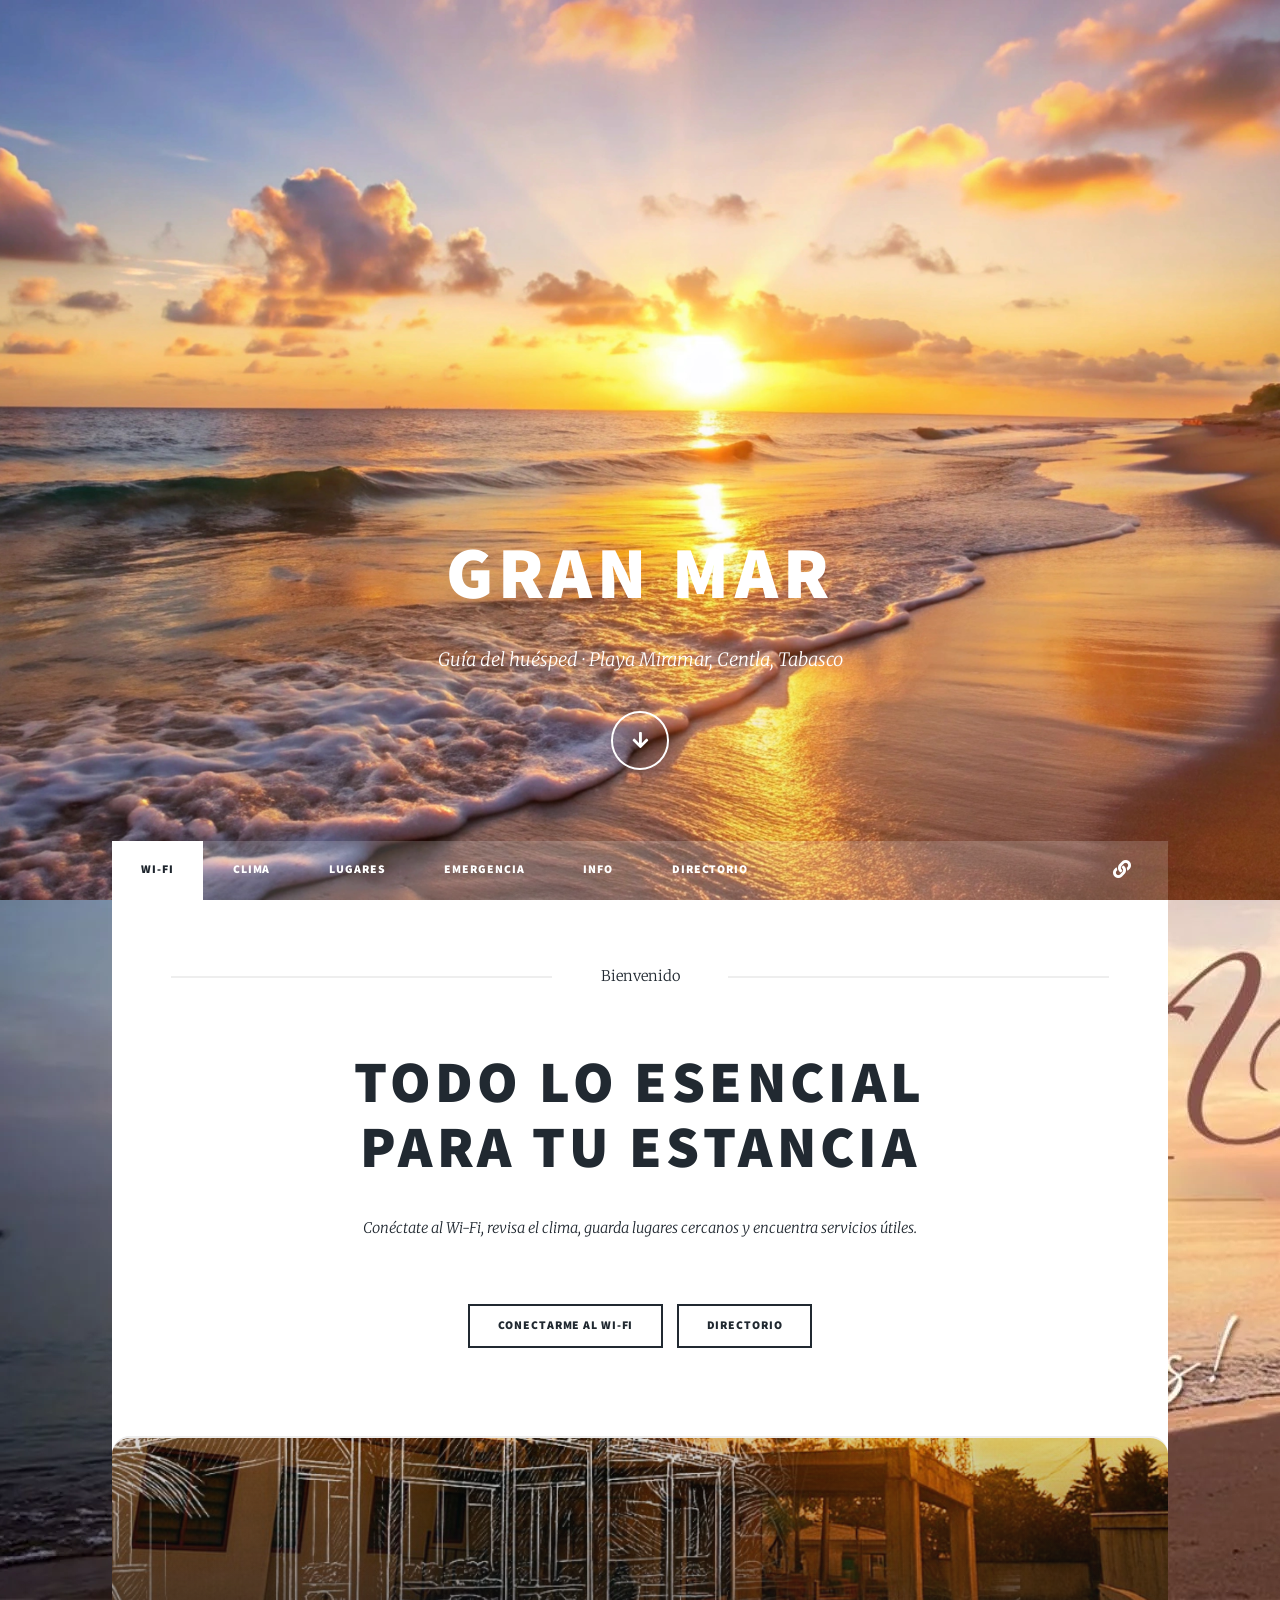
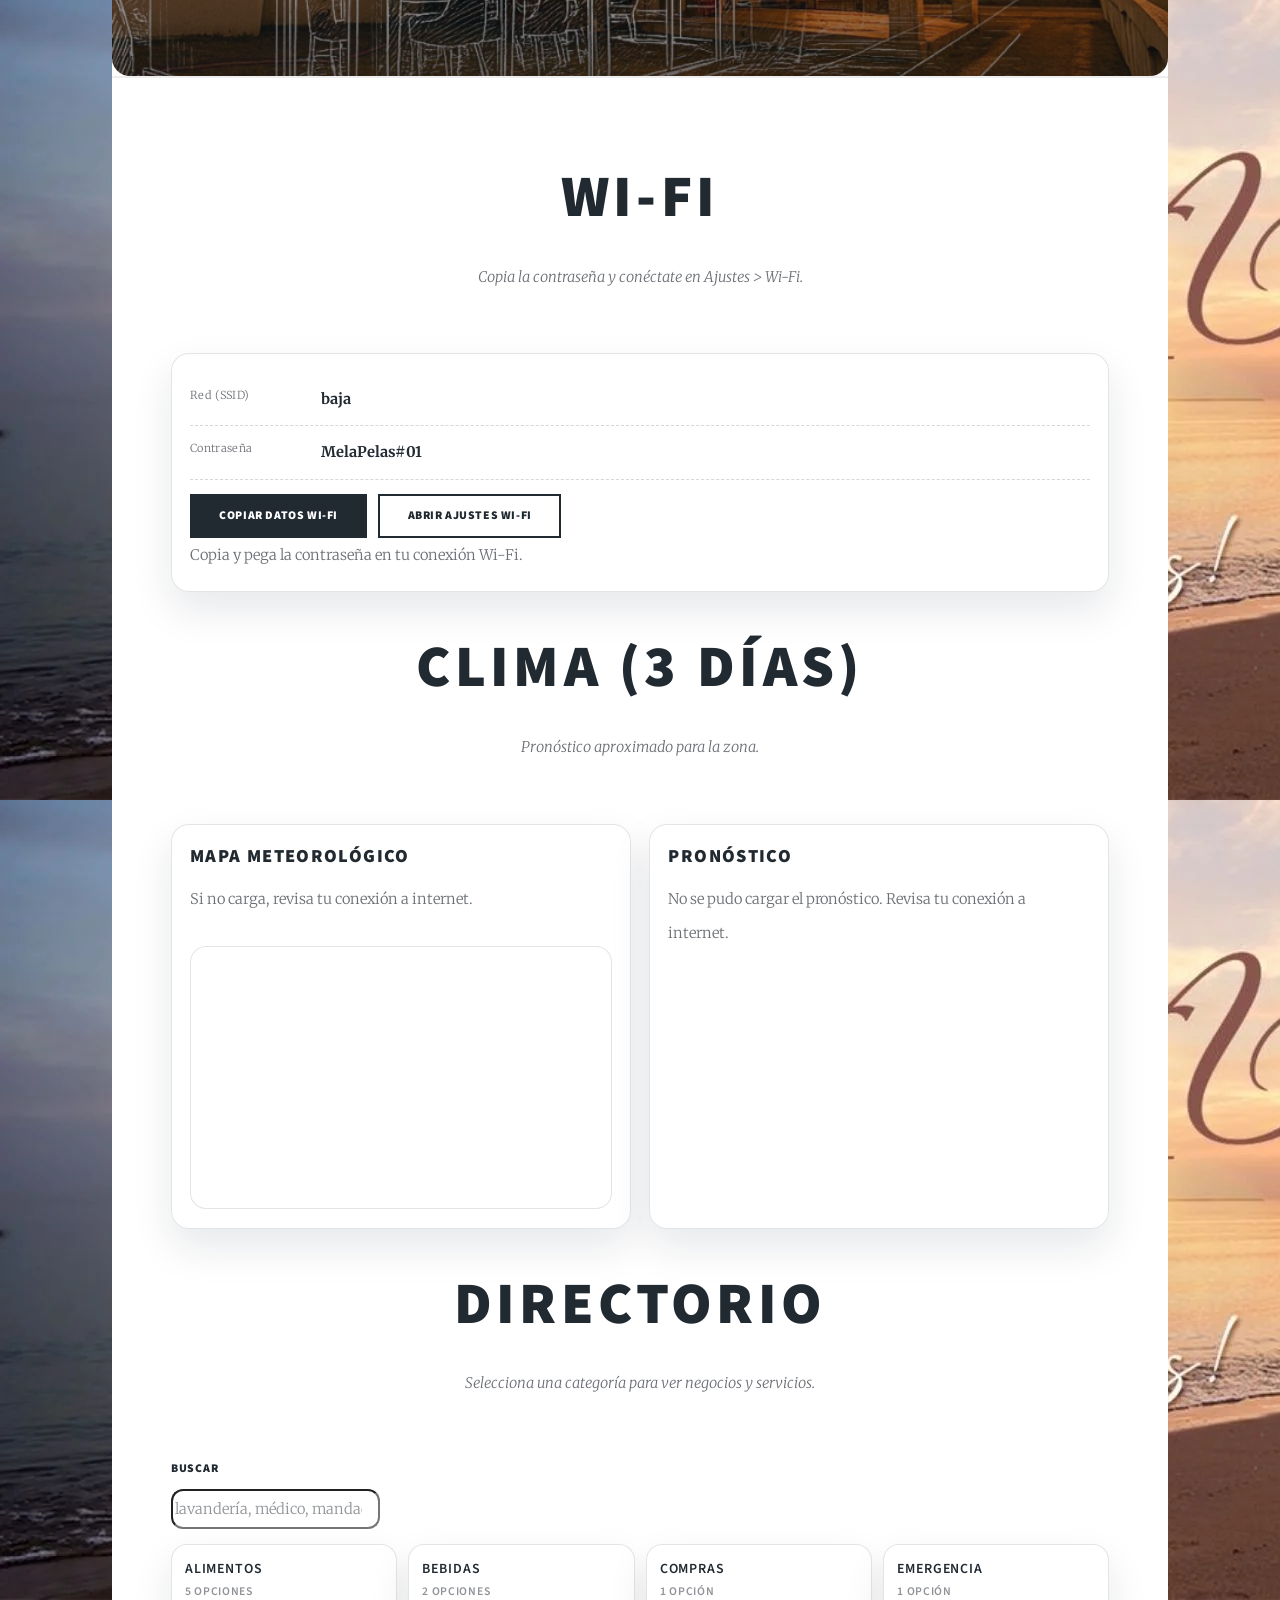
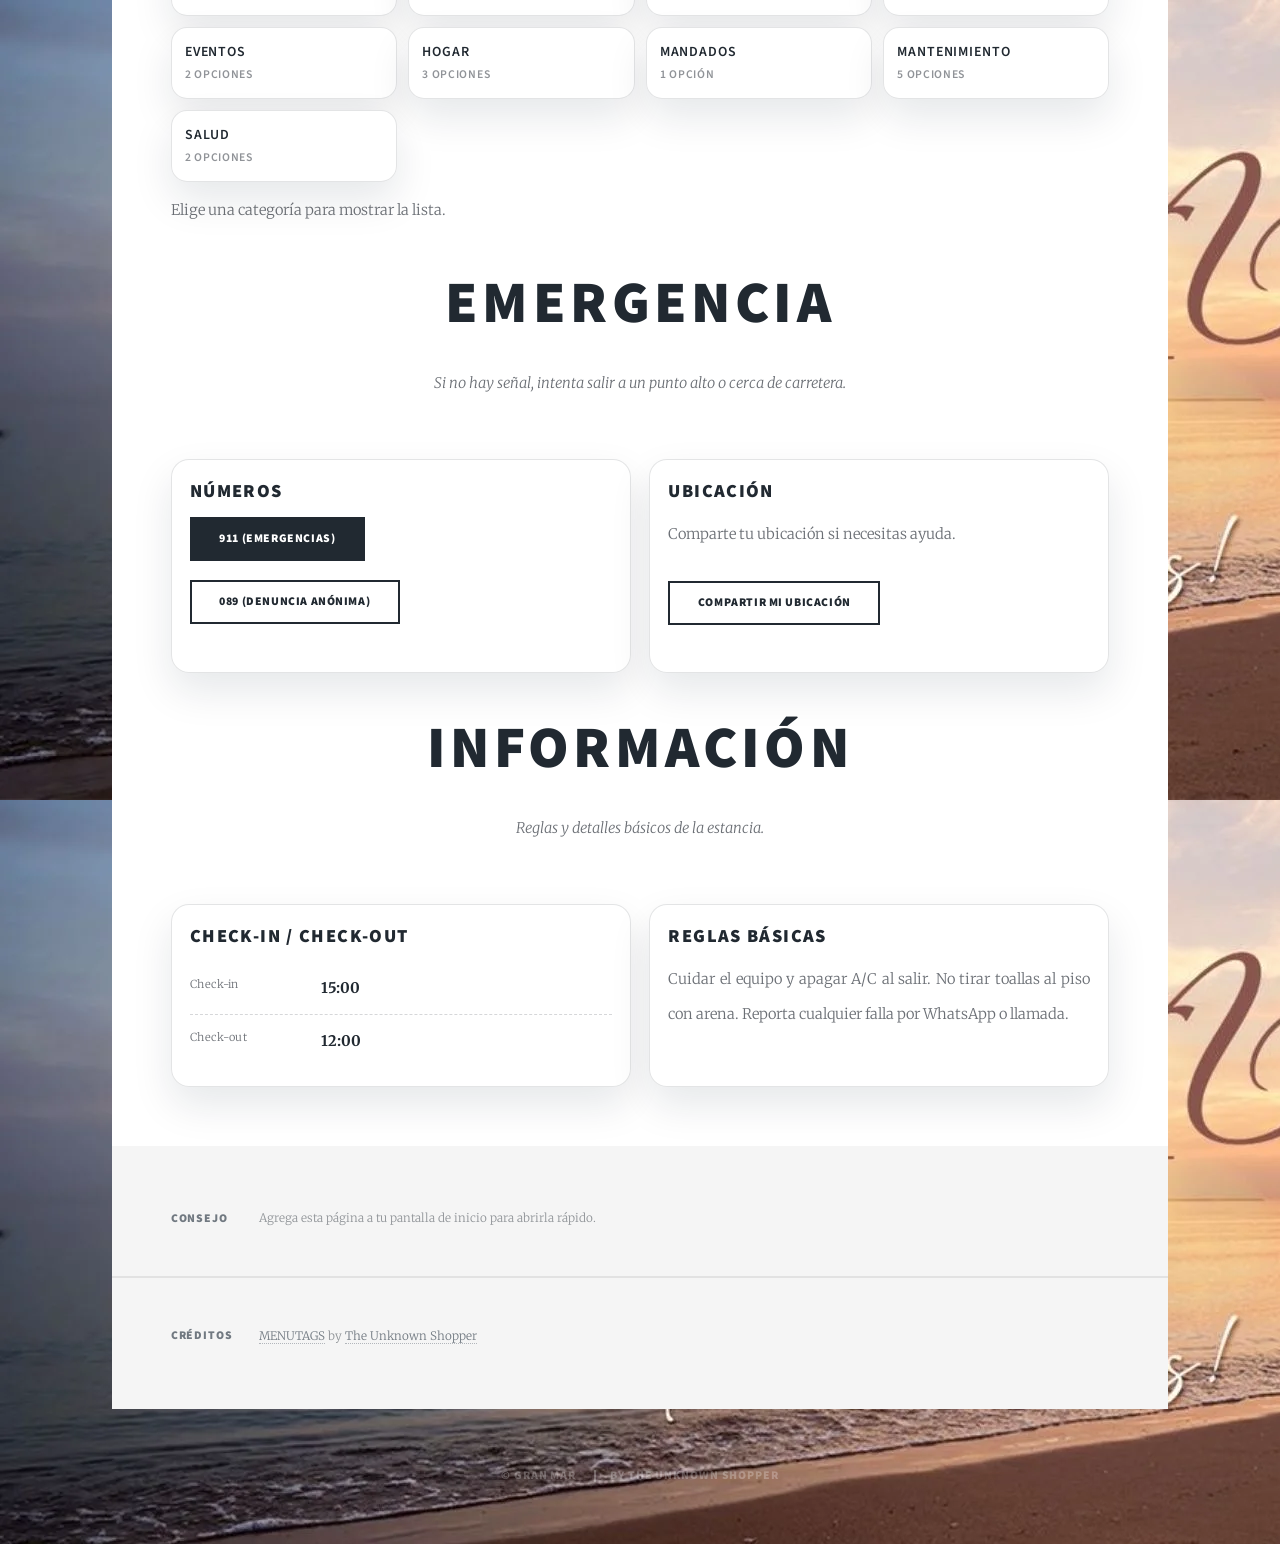
<file: index.html>
<!DOCTYPE HTML>
<html lang="es">
  <head>
    <title>Gran Mar | Guía del Huésped</title>
    <meta charset="utf-8" />
    <meta name="viewport" content="width=device-width, initial-scale=1, user-scalable=no" />

    <meta property="og:title" content="Gran Mar | Guía del Huésped" />
    <meta property="og:description" content="Información del huésped, Wi‑Fi y lugares cercanos." />
    <meta property="og:type" content="website" />
    <meta property="og:image" content="https://unknownshopper.github.io/granmar/img/insti02.jpeg" />
    <meta property="og:url" content="https://unknownshopper.github.io/granmar/" />
    <meta name="twitter:card" content="summary_large_image" />
    <meta name="twitter:title" content="Gran Mar | Guía del Huésped" />
    <meta name="twitter:description" content="Información del huésped, Wi‑Fi y lugares cercanos." />
    <meta name="twitter:image" content="https://unknownshopper.github.io/granmar/img/insti02.jpeg" />

    <link rel="stylesheet" href="nuevotemplate/assets/css/main.css" />
    <link rel="stylesheet" href="./granmar.css" />
    <noscript><link rel="stylesheet" href="nuevotemplate/assets/css/noscript.css" /></noscript>

    <style>
      #wrapper {
        background-image: url('./img/granmaratardecer.webp');
      }

      #intro {
        background-image: url('./img/puestadesol2.jpg');
        background-size: cover;
        background-position: center;
        background-repeat: no-repeat;
      }

      #header .logo {
        display: inline-flex;
        align-items: center;
        gap: 0.75rem;
      }

      #header .logo img {
        height: 36px;
        width: auto;
        border-radius: 10px;
      }

      #nav .links li a {
        letter-spacing: 0.08em;
      }

      #copyright a {
        border-bottom: 0;
      }

      #granmarApp .button {
        letter-spacing: 0.05em;
      }

      #granmarApp .gm-place-grid {
        display: grid;
        gap: 1.25rem;
        grid-template-columns: repeat(3, minmax(0, 1fr));
      }

      @media screen and (max-width: 980px) {
        #granmarApp .gm-place-grid {
          grid-template-columns: repeat(2, minmax(0, 1fr));
        }
      }

      @media screen and (max-width: 736px) {
        #granmarApp .gm-place-grid {
          grid-template-columns: 1fr;
        }
      }

      #granmarApp .gm-place-grid .card:not(.place-card) {
        border: 0;
        background: transparent;
        box-shadow: none;
        padding: 0;
      }

      .gm-parallax-band {
        position: relative;
        height: 240px;
        margin: 2.75rem 0;
        border-radius: 18px;
        overflow: hidden;
      }

      .gm-parallax-band .parallax-bg {
        position: absolute;
        inset: -25% 0;
        background-image: url('./img/paralleo.jpeg');
        background-size: cover;
        background-position: center;
        background-repeat: no-repeat;
        transform: translate3d(0, 0, 0);
        will-change: transform;
      }

      .gm-parallax-band::after {
        content: '';
        position: absolute;
        inset: 0;
        background: linear-gradient(180deg, rgba(15, 20, 26, 0.15), rgba(15, 20, 26, 0.55));
        pointer-events: none;
      }
    </style>
  </head>
  <body class="is-preload">
    <div id="wrapper" class="fade-in">
      <div id="intro">
        <h1>Gran Mar</h1>
        <p>Guía del huésped · Playa Miramar, Centla, Tabasco</p>
        <ul class="actions">
          <li><a href="#header" class="button icon solid solo fa-arrow-down scrolly">Continuar</a></li>
        </ul>
      </div>

      <header id="header">
        <a href="index.html" class="logo">
          <img src="./img/logo.png" alt="Gran Mar" />
          <span>Guía del huésped</span>
        </a>
      </header>

      <nav id="nav">
        <ul class="links">
          <li class="active"><a class="scrolly" href="#wifi">Wi‑Fi</a></li>
          <li><a class="scrolly" href="#clima">Clima</a></li>
          <li><a class="scrolly" href="#lugares">Lugares</a></li>
          <li><a class="scrolly" href="#emergencia">Emergencia</a></li>
          <li><a class="scrolly" href="#info">Info</a></li>
          <li><a href="directorio.html">Directorio</a></li>
        </ul>
        <ul class="icons">
          <li><a href="https://unknownshoppers.com" class="icon solid fa-link" target="_blank" rel="noreferrer"><span class="label">Unknown Shopper</span></a></li>
        </ul>
      </nav>

      <div id="main">
        <article class="post featured">
          <header class="major">
            <span class="date">Bienvenido</span>
            <h2><a href="#">Todo lo esencial<br />para tu estancia</a></h2>
            <p>Conéctate al Wi‑Fi, revisa el clima, guarda lugares cercanos y encuentra servicios útiles.</p>
            <div id="roomBadge" class="gm-chip" hidden></div>
          </header>
          <ul class="actions special">
            <li><a href="#wifi" class="button scrolly">Conectarme al Wi‑Fi</a></li>
            <li><a href="directorio.html" class="button">Directorio</a></li>
          </ul>
        </article>

        <section class="gm-parallax-band" aria-hidden="true">
          <div class="parallax-bg" aria-hidden="true"></div>
        </section>

        <section class="post" id="granmarApp">
          <header class="major" id="wifi">
            <h2>Wi‑Fi</h2>
            <p class="gm-muted">Copia la contraseña y conéctate en Ajustes &gt; Wi‑Fi.</p>
          </header>

          <div class="gm-card">
            <div class="gm-kv">
              <div class="gm-k">Red (SSID)</div>
              <div class="gm-v" id="wifiSsid">baja</div>
            </div>
            <div class="gm-kv">
              <div class="gm-k">Contraseña</div>
              <div class="gm-v" id="wifiPass">MelaPelas#01</div>
            </div>
            <div class="gm-actions">
              <button class="button primary" id="copyWifiBtn" type="button">Copiar datos Wi‑Fi</button>
              <button class="button" id="openWifiSettingsBtn" type="button">Abrir ajustes Wi‑Fi</button>
            </div>
            <div class="gm-muted" id="wifiHint">Copia y pega la contraseña en tu conexión Wi‑Fi.</div>
          </div>

          <header class="major" id="clima" style="margin-top: 3rem;">
            <h2>Clima (3 días)</h2>
            <p class="gm-muted">Pronóstico aproximado para la zona.</p>
          </header>

          <div class="gm-grid gm-grid--2">
            <div class="gm-card">
              <h3>Mapa meteorológico</h3>
              <p class="gm-muted">Si no carga, revisa tu conexión a internet.</p>
              <div class="gm-embed" aria-label="Mapa meteorológico">
                <iframe id="weatherMap" title="Mapa meteorológico" loading="lazy" referrerpolicy="no-referrer" allowfullscreen></iframe>
              </div>
            </div>
            <div class="gm-card">
              <h3>Pronóstico</h3>
              <div id="weatherForecast" class="gm-place-grid"></div>
              <div class="gm-muted" id="weatherHint"></div>
            </div>
          </div>

          <header class="major" id="lugares" style="margin-top: 3rem;">
            <h2>Directorio</h2>
            <p class="gm-muted">Selecciona una categoría para ver negocios y servicios.</p>
          </header>

          <div class="gm-controls">
            <div>
              <label for="searchInput">Buscar</label>
              <input id="searchInput" type="search" placeholder="lavandería, médico, mandados…" autocomplete="off" />
            </div>
          </div>

          <div id="categoryButtons" class="gm-category-buttons" aria-label="Categorías"></div>
          <div id="placesHint" class="gm-muted" style="margin-top: 0.75rem;">Elige una categoría para mostrar la lista.</div>

          <div id="placesList" class="gm-place-grid" aria-live="polite" hidden></div>

          <header class="major" id="emergencia" style="margin-top: 3rem;">
            <h2>Emergencia</h2>
            <p class="gm-muted">Si no hay señal, intenta salir a un punto alto o cerca de carretera.</p>
          </header>

          <div class="gm-grid gm-grid--2">
            <div class="gm-card">
              <h3>Números</h3>
              <ul class="actions stacked">
                <li><a class="button primary" href="tel:911">911 (Emergencias)</a></li>
                <li><a class="button" href="tel:089">089 (Denuncia anónima)</a></li>
              </ul>
            </div>
            <div class="gm-card">
              <h3>Ubicación</h3>
              <p class="gm-muted">Comparte tu ubicación si necesitas ayuda.</p>
              <button class="button" id="shareLocationBtn" type="button">Compartir mi ubicación</button>
              <div class="gm-muted" id="shareLocationHint"></div>
            </div>
          </div>

          <header class="major" id="info" style="margin-top: 3rem;">
            <h2>Información</h2>
            <p class="gm-muted">Reglas y detalles básicos de la estancia.</p>
          </header>

          <div class="gm-grid gm-grid--2">
            <div class="gm-card">
              <h3>Check‑in / Check‑out</h3>
              <div class="gm-kv">
                <div class="gm-k">Check‑in</div>
                <div class="gm-v">15:00</div>
              </div>
              <div class="gm-kv">
                <div class="gm-k">Check‑out</div>
                <div class="gm-v">12:00</div>
              </div>
            </div>
            <div class="gm-card">
              <h3>Reglas básicas</h3>
              <p class="gm-muted">Cuidar el equipo y apagar A/C al salir. No tirar toallas al piso con arena. Reporta cualquier falla por WhatsApp o llamada.</p>
            </div>
          </div>
        </section>
      </div>

      <footer id="footer">
        <section class="split contact">
          <section>
            <h3>Consejo</h3>
            <p>Agrega esta página a tu pantalla de inicio para abrirla rápido.</p>
          </section>
          <section>
            <h3>Créditos</h3>
            <p>
              <a href="https://menutags.unknownshoppers.com" target="_blank" rel="noreferrer">MENUTAGS</a>
              by
              <a href="https://unknownshoppers.com" target="_blank" rel="noreferrer">The Unknown Shopper</a>
            </p>
          </section>
        </section>
      </footer>

       <div id="copyright">
        <ul>
          <li>&copy; Gran Mar</li>
          <li>
            <a href="https://unknownshoppers.com" target="_blank" rel="noreferrer">by The Unknown Shopper</a>
          </li>
        </ul>
      </div>

      <div id="placeModal" class="gm-modal" hidden aria-hidden="true" aria-label="Detalles" role="dialog">
        <div class="gm-modal__panel" role="document">
          <div class="gm-modal__head">
            <div class="gm-muted">Detalles</div>
            <button id="placeModalClose" class="gm-modal__close" type="button">Cerrar</button>
          </div>
          <div id="placeModalContent"></div>
        </div>
      </div>
    </div>

    <script>
      window.GRANMAR_PLACES = [
        {
          id: 'lavanderia-1',
          name: 'Lavandería (Ejemplo)',
          category: 'hogar',
          note: 'Lavado y secado. Entrega el mismo día (según disponibilidad).',
          hours: '9:00 a 20:00',
          whatsapp: {
            phone: '529991429627',
            message: 'Hola, estoy en Gran Mar. ¿Me compartes costos y tiempo de entrega? Gracias.',
          },
          lat: 18.000101,
          lon: -92.000101,
        },
        {
          id: 'medico-1',
          name: 'Médico (Ejemplo)',
          category: 'salud',
          note: 'Consulta general. Llamar antes de ir.',
          whatsapp: {
            phone: '529991429627',
            message: 'Hola, estoy en Gran Mar. ¿Tienes disponibilidad para consulta? Gracias.',
          },
          lat: 18.000102,
          lon: -92.000102,
        },
        {
          id: 'tortas-1',
          name: 'Tortas (Ejemplo)',
          category: 'alimentos',
          note: 'Pedido para llevar / a domicilio (según zona).',
          hours: '9:00 a 20:00',
          whatsapp: {
            phone: '529991429627',
            message: 'Hola, estoy en Gran Mar. ¿Me compartes tu menú y tiempos de entrega? Gracias.',
          },
          lat: 18.000103,
          lon: -92.000103,
        },
        {
          id: 'pollos-1',
          name: 'Pollos rostizados (Ejemplo)',
          category: 'alimentos',
          note: 'Para llevar / a domicilio (según zona). Pregunta por combos.',
          hours: '10:00 a 20:00',
          whatsapp: {
            phone: '529991429627',
            message: 'Hola, estoy en Gran Mar. ¿Me compartes menú/combos de pollos rostizados y si tienes entrega? Gracias.',
          },
          lat: 18.000115,
          lon: -92.000115,
        },
        {
          id: 'parrilladas-1',
          name: 'Parrilladas (Ejemplo)',
          category: 'alimentos',
          note: 'Carne asada y paquetes para reunión. Confirma tiempos de preparación.',
          hours: '11:00 a 22:00',
          whatsapp: {
            phone: '529991429627',
            message: 'Hola, estoy en Gran Mar. ¿Me compartes tus parrilladas/paquetes y tiempos de entrega? Gracias.',
          },
          lat: 18.000116,
          lon: -92.000116,
        },
        {
          id: 'mariscos-1',
          name: 'Mojarras y mariscos (Ejemplo)',
          category: 'alimentos',
          note: 'Mojarras fritas, cocteles y mariscos. Pregunta por disponibilidad del día.',
          hours: '11:00 a 19:00',
          whatsapp: {
            phone: '529991429627',
            message: 'Hola, estoy en Gran Mar. ¿Tienes mojarras y mariscos hoy? ¿Me compartes menú y horarios? Gracias.',
          },
          lat: 18.000117,
          lon: -92.000117,
        },
        {
          id: 'miscelanea-1',
          name: 'Miscelánea / Tienda (Ejemplo)',
          category: 'compras',
          note: 'Agua, snacks, hielo, básicos.',
          hours: '9:00 a 20:00',
          whatsapp: {
            phone: '529991429627',
            message: 'Hola, estoy en Gran Mar. ¿Tienes abierto y vendes hielo/agua? Gracias.',
          },
          lat: 18.000104,
          lon: -92.000104,
        },
        {
          id: 'electricista-1',
          name: 'Electricista (Ejemplo)',
          category: 'mantenimiento',
          note: 'Servicio a domicilio. Emergencias según disponibilidad.',
          whatsapp: {
            phone: '529991429627',
            message: 'Hola, estoy en Gran Mar. ¿Puedes apoyar con un servicio eléctrico? Gracias.',
          },
          lat: 18.000105,
          lon: -92.000105,
        },
        {
          id: 'plomero-1',
          name: 'Plomero (Ejemplo)',
          category: 'mantenimiento',
          note: 'Fugas, wc, regaderas, tinaco. Servicio a domicilio.',
          hours: '9:00 a 20:00',
          whatsapp: {
            phone: '529991429627',
            message: 'Hola, estoy en Gran Mar. ¿Puedes apoyar con plomería (fuga/wc/regadera)? Gracias.',
          },
          lat: 18.000118,
          lon: -92.000118,
        },
        {
          id: 'albanil-1',
          name: 'Albañil (Ejemplo)',
          category: 'mantenimiento',
          note: 'Reparaciones menores, resanes, muros, pisos. Cotización por WhatsApp.',
          hours: '9:00 a 18:00',
          whatsapp: {
            phone: '529991429627',
            message: 'Hola, estoy en Gran Mar. Busco albañil para una reparación. ¿Tienes disponibilidad para cotizar? Gracias.',
          },
          lat: 18.000119,
          lon: -92.000119,
        },
        {
          id: 'aires-1',
          name: 'Aires acondicionados (Ejemplo)',
          category: 'mantenimiento',
          note: 'Instalación, limpieza, recarga y revisión. Confirma marca/modelo.',
          hours: '9:00 a 19:00',
          whatsapp: {
            phone: '529991429627',
            message: 'Hola, estoy en Gran Mar. ¿Das servicio aires acondicionados (limpieza/revisión/recarga)? Gracias.',
          },
          lat: 18.000120,
          lon: -92.000120,
        },
        {
          id: 'albercas-1',
          name: 'Mantenimiento de albercas (Ejemplo)',
          category: 'mantenimiento',
          note: 'Químicos, limpieza y revisión de bomba/filtro. Servicio programado.',
          hours: '9:00 a 18:00',
          whatsapp: {
            phone: '529991429627',
            message: 'Hola, estoy en Gran Mar. Busco mantenimiento de alberca. ¿Me compartes costos y disponibilidad? Gracias.',
          },
          lat: 18.000121,
          lon: -92.000121,
        },
        {
          id: 'servicio-domestico-1',
          name: 'Servicio doméstico (Ejemplo)',
          category: 'hogar',
          note: 'Limpieza por hora o por día. Confirmar disponibilidad con anticipación.',
          hours: '8:00 a 18:00',
          whatsapp: {
            phone: '529991429627',
            message: 'Hola, estoy en Gran Mar. Busco servicio doméstico. ¿Tienes disponibilidad y tarifas? Gracias.',
          },
          lat: 18.000109,
          lon: -92.000109,
        },
        {
          id: 'mandados-1',
          name: 'Servicio de mandados (Ejemplo)',
          category: 'mandados',
          note: 'Compras básicas, farmacia, recados. Indica tu casa/depa y lo que necesitas.',
          hours: '9:00 a 20:00',
          whatsapp: {
            phone: '529991429627',
            message: 'Hola, estoy en Gran Mar. ¿Me puedes apoyar con un mandado? Te paso lista y ubicación. Gracias.',
          },
          lat: 18.000110,
          lon: -92.000110,
        },
        {
          id: 'ninera-1',
          name: 'Niñera / Cuidado de niños (Ejemplo)',
          category: 'hogar',
          note: 'Cuidado por hora. Indica edades, horario y si es dentro del fraccionamiento.',
          hours: '9:00 a 21:00',
          whatsapp: {
            phone: '529991429627',
            message: 'Hola, estoy en Gran Mar. Busco niñera/cuidado de niños. ¿Tienes disponibilidad y tarifas por hora? Gracias.',
          },
          lat: 18.000111,
          lon: -92.000111,
        },
        {
          id: 'masajes-1',
          name: 'Masajes a domicilio (Ejemplo)',
          category: 'salud',
          note: 'Masaje relajante / descontracturante. Confirma tiempos, costo y si incluye camilla.',
          hours: '10:00 a 20:00',
          whatsapp: {
            phone: '529991429627',
            message: 'Hola, estoy en Gran Mar. ¿Ofreces masajes a domicilio? ¿Me compartes tipos de masaje, costos y disponibilidad? Gracias.',
          },
          lat: 18.000112,
          lon: -92.000112,
        },
        {
          id: 'dj-1',
          name: 'DJ para eventos (Ejemplo)',
          category: 'eventos',
          note: 'Audio y música para reunión/fiesta. Indica fecha, horario y número aproximado de personas.',
          hours: '12:00 a 23:00',
          whatsapp: {
            phone: '529991429627',
            message: 'Hola, estoy en Gran Mar. Busco DJ para un evento. ¿Me compartes paquetes, costos y disponibilidad? Gracias.',
          },
          lat: 18.000113,
          lon: -92.000113,
        },
        {
          id: 'mariachis-1',
          name: 'Mariachis (Ejemplo)',
          category: 'eventos',
          note: 'Serenata / evento. Indica fecha, horario, duración y ubicación (Gran Mar).',
          hours: '12:00 a 23:00',
          whatsapp: {
            phone: '529991429627',
            message: 'Hola, estoy en Gran Mar. Busco mariachis para un evento/serenata. ¿Me compartes costos, repertorio y disponibilidad? Gracias.',
          },
          lat: 18.000114,
          lon: -92.000114,
        },
        {
          id: 'bebidas-1',
          name: 'Bebidas / Depósito (Ejemplo)',
          category: 'bebidas',
          note: 'Refrescos y cerveza. Pregunta por servicio a domicilio.',
          hours: '9:00 a 20:00',
          whatsapp: {
            phone: '529991429627',
            message: 'Hola, estoy en Gran Mar. ¿Tienes servicio a domicilio y precios? Gracias.',
          },
          lat: 18.000106,
          lon: -92.000106,
        },
        {
          id: 'bebidas-vip-1',
          name: 'Bebidas preparadas VIP (Ejemplo)',
          category: 'bebidas',
          note: 'Bebidas alcohólicas preparadas. Pregunta por el menú y promociones.',
          hours: '13:00 a 23:00',
          whatsapp: {
            phone: '529991429627',
            message: 'Hola, estoy en Gran Mar. ¿Me compartes tu menú de bebidas preparadas VIP y tiempos de entrega? Gracias.',
          },
          lat: 18.000122,
          lon: -92.000122,
        },
        {
          id: 'alimentos-1',
          name: 'Comida / Cocina económica (Ejemplo)',
          category: 'alimentos',
          note: 'Comida corrida. Pregunta el menú del día.',
          hours: '9:00 a 20:00',
          whatsapp: {
            phone: '529991429627',
            message: 'Hola, estoy en Gran Mar. ¿Cuál es el menú del día y horarios? Gracias.',
          },
          lat: 18.000107,
          lon: -92.000107,
        },
        {
          id: 'emergencia-1',
          name: 'Emergencia / Punto de auxilio (Ejemplo)',
          category: 'emergencia',
          note: 'Si no hay señal, intenta moverte a un punto alto o cerca de carretera.',
          lat: 18.000108,
          lon: -92.000108,
        },
      ];
    </script>

    <script src="nuevotemplate/assets/js/jquery.min.js"></script>
    <script src="nuevotemplate/assets/js/jquery.scrollex.min.js"></script>
    <script src="nuevotemplate/assets/js/jquery.scrolly.min.js"></script>
    <script src="nuevotemplate/assets/js/browser.min.js"></script>
    <script src="nuevotemplate/assets/js/breakpoints.min.js"></script>
    <script src="nuevotemplate/assets/js/util.js"></script>
    <script src="nuevotemplate/assets/js/main.js"></script>
    <script src="./script.js"></script>
  </body>
</html>
</file>
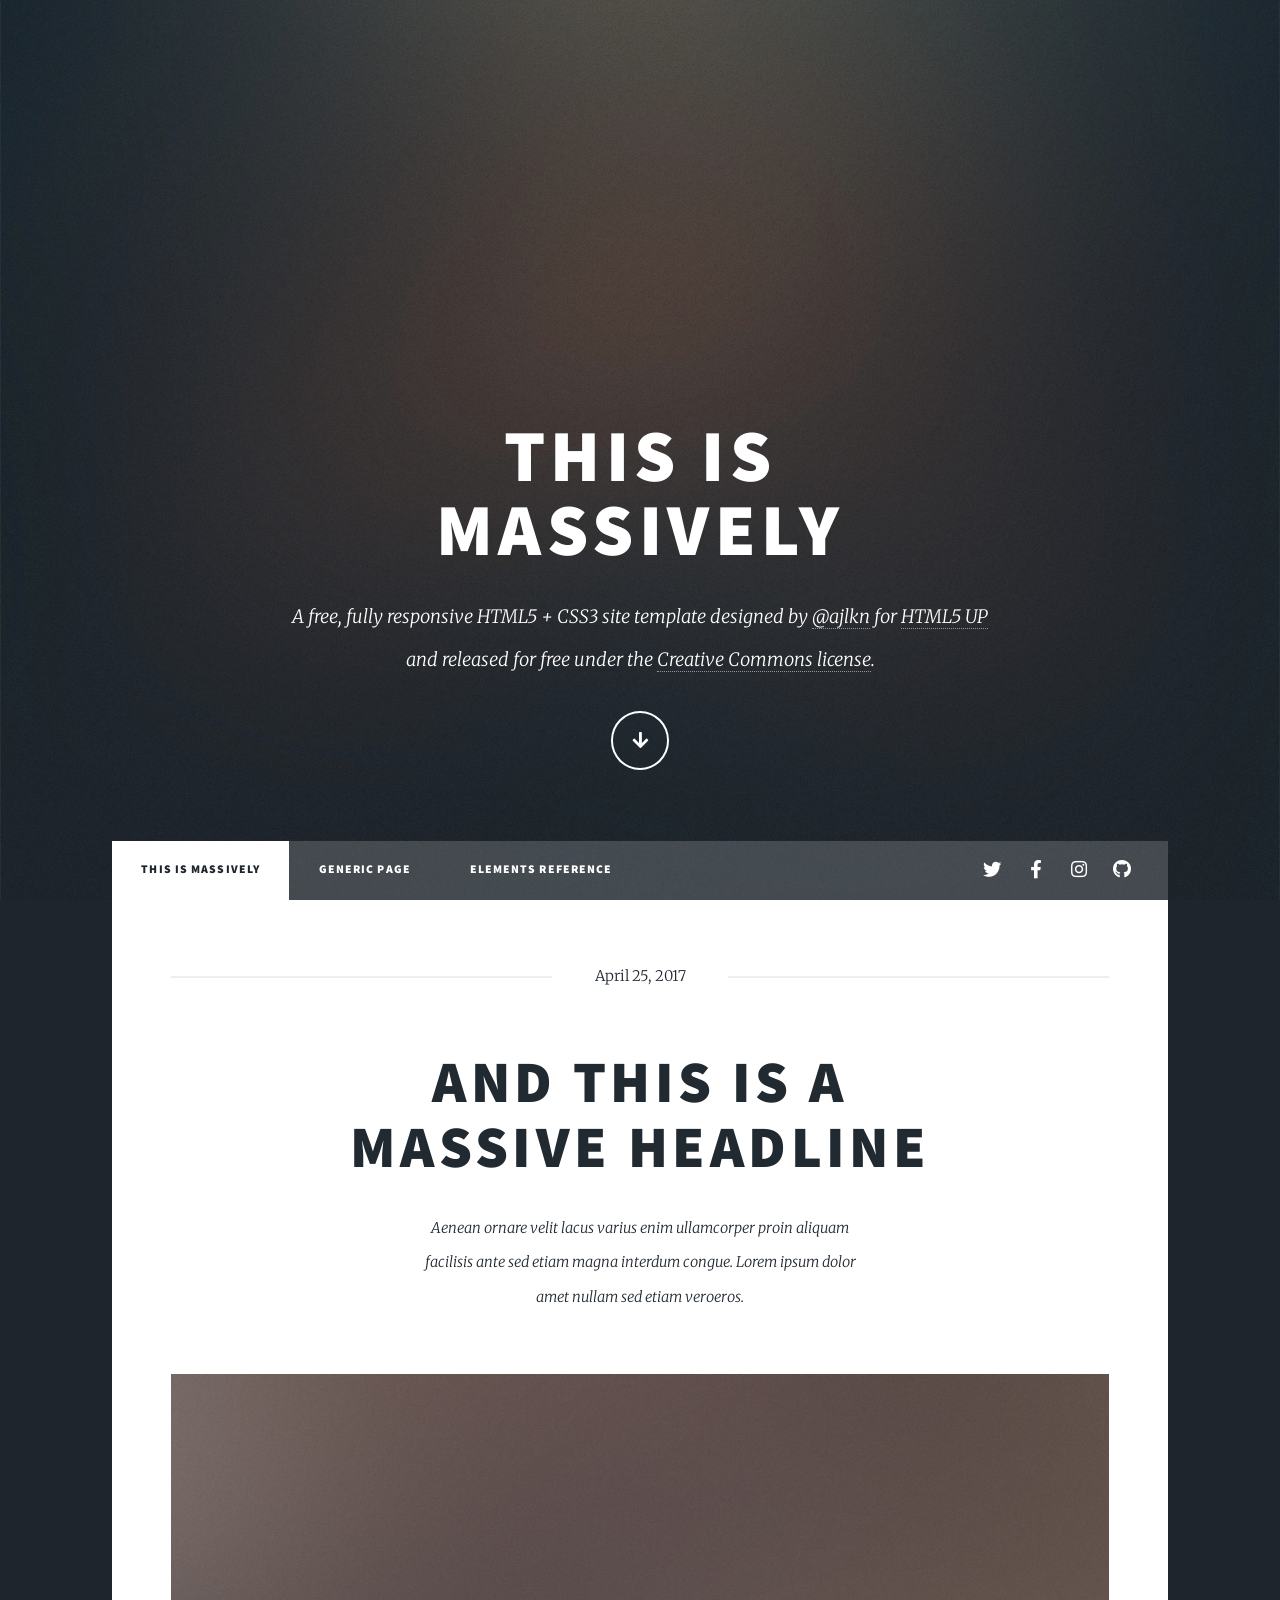
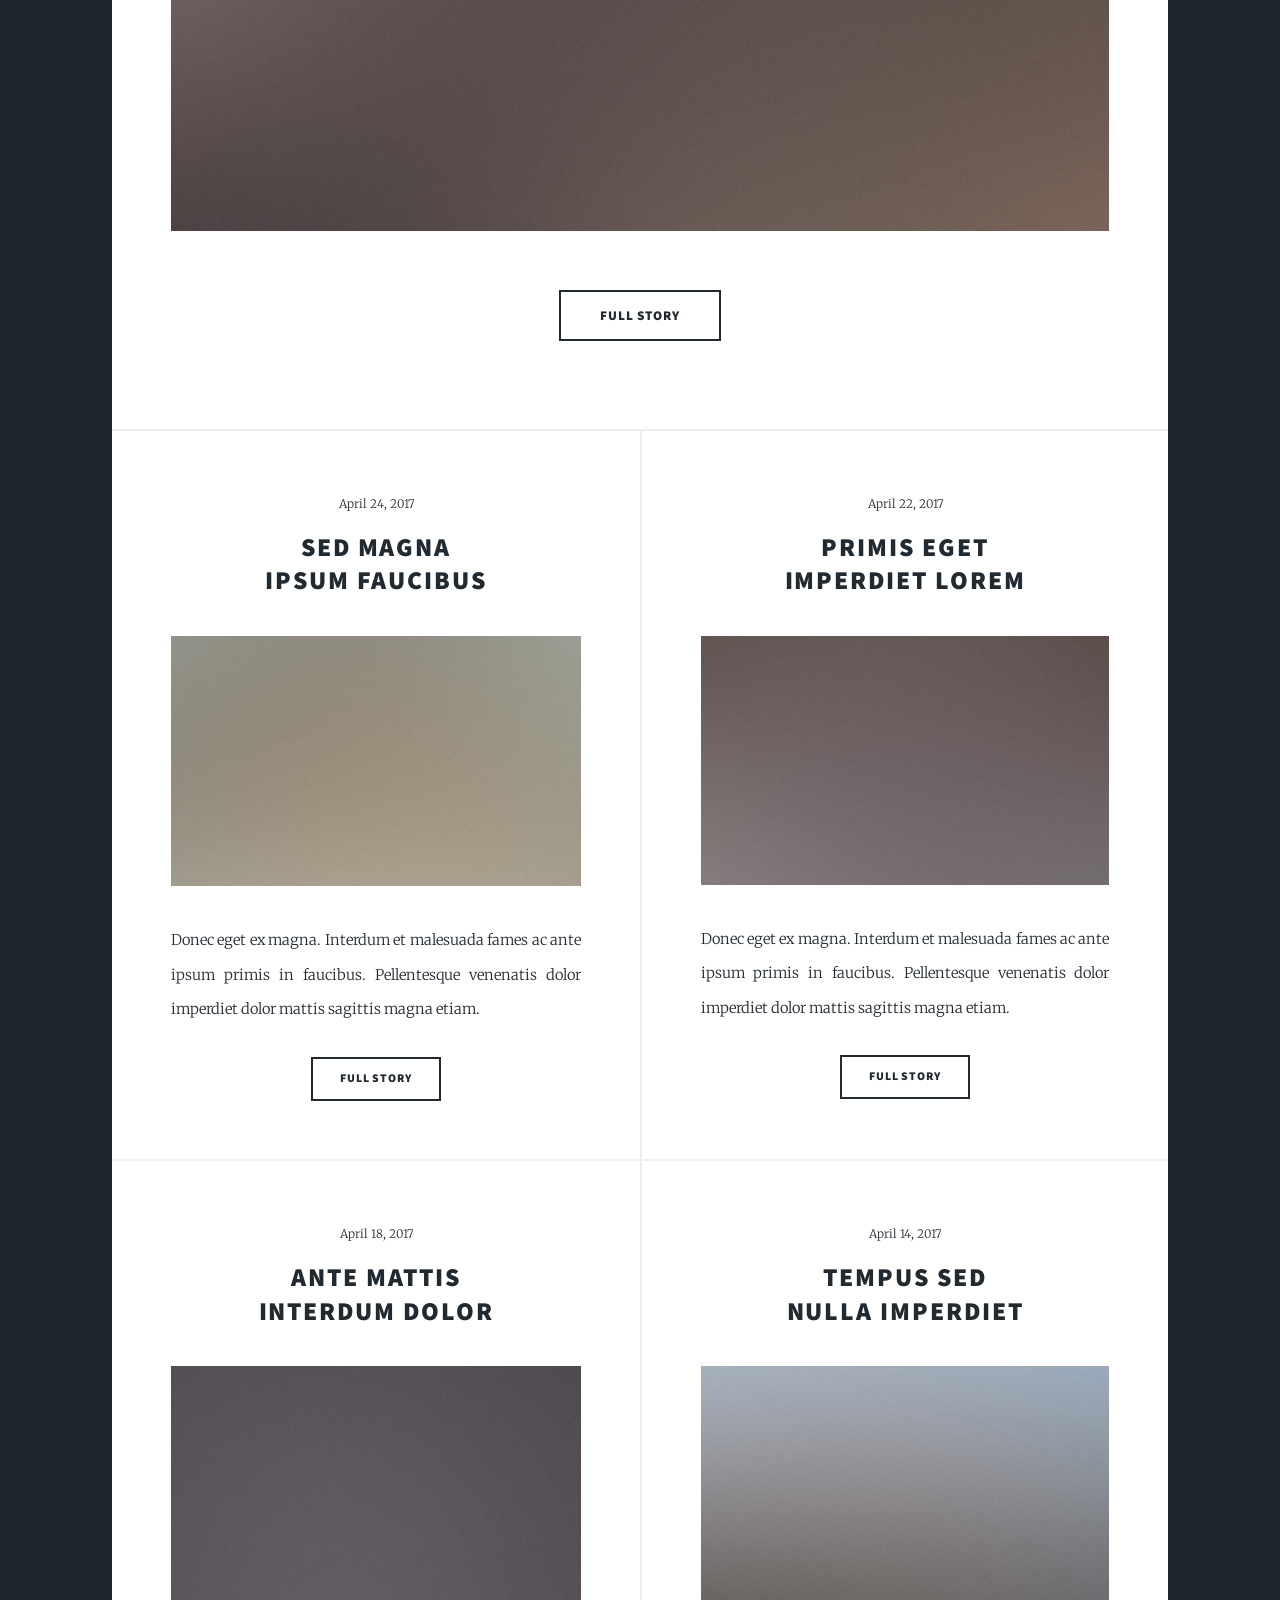
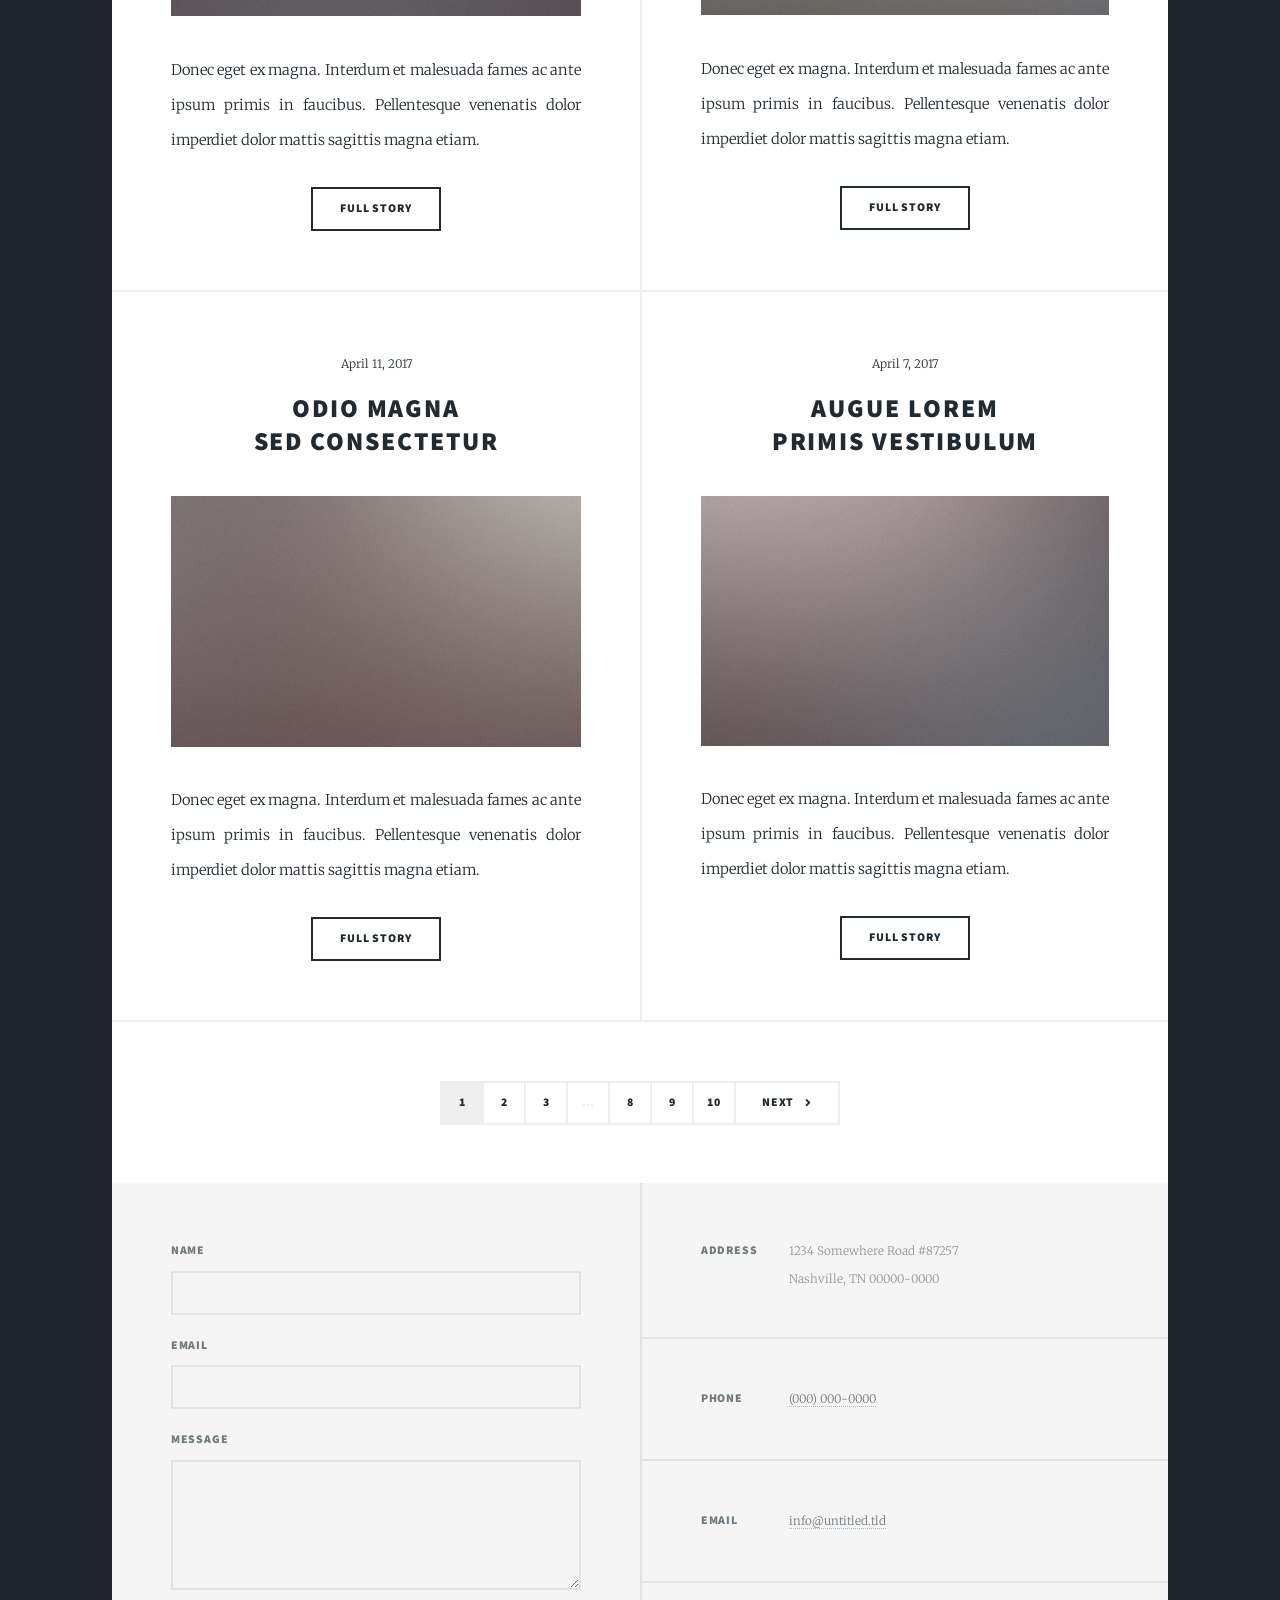
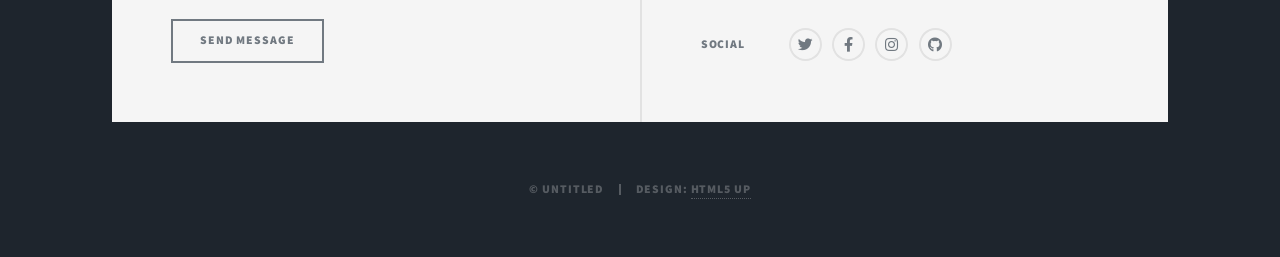
<file: nuevotemplate/index.html>
<!DOCTYPE HTML>
<!--
	Massively by HTML5 UP
	html5up.net | @ajlkn
	Free for personal and commercial use under the CCA 3.0 license (html5up.net/license)
-->
<html>
	<head>
		<title>Massively by HTML5 UP</title>
		<meta charset="utf-8" />
		<meta name="viewport" content="width=device-width, initial-scale=1, user-scalable=no" />
		<link rel="stylesheet" href="assets/css/main.css" />
		<noscript><link rel="stylesheet" href="assets/css/noscript.css" /></noscript>
	</head>
	<body class="is-preload">

		<!-- Wrapper -->
			<div id="wrapper" class="fade-in">

				<!-- Intro -->
					<div id="intro">
						<h1>This is<br />
						Massively</h1>
						<p>A free, fully responsive HTML5 + CSS3 site template designed by <a href="https://twitter.com/ajlkn">@ajlkn</a> for <a href="https://html5up.net">HTML5 UP</a><br />
						and released for free under the <a href="https://html5up.net/license">Creative Commons license</a>.</p>
						<ul class="actions">
							<li><a href="#header" class="button icon solid solo fa-arrow-down scrolly">Continue</a></li>
						</ul>
					</div>

				<!-- Header -->
					<header id="header">
						<a href="index.html" class="logo">Massively</a>
					</header>

				<!-- Nav -->
					<nav id="nav">
						<ul class="links">
							<li class="active"><a href="index.html">This is Massively</a></li>
							<li><a href="generic.html">Generic Page</a></li>
							<li><a href="elements.html">Elements Reference</a></li>
						</ul>
						<ul class="icons">
							<li><a href="#" class="icon brands fa-twitter"><span class="label">Twitter</span></a></li>
							<li><a href="#" class="icon brands fa-facebook-f"><span class="label">Facebook</span></a></li>
							<li><a href="#" class="icon brands fa-instagram"><span class="label">Instagram</span></a></li>
							<li><a href="#" class="icon brands fa-github"><span class="label">GitHub</span></a></li>
						</ul>
					</nav>

				<!-- Main -->
					<div id="main">

						<!-- Featured Post -->
							<article class="post featured">
								<header class="major">
									<span class="date">April 25, 2017</span>
									<h2><a href="#">And this is a<br />
									massive headline</a></h2>
									<p>Aenean ornare velit lacus varius enim ullamcorper proin aliquam<br />
									facilisis ante sed etiam magna interdum congue. Lorem ipsum dolor<br />
									amet nullam sed etiam veroeros.</p>
								</header>
								<a href="#" class="image main"><img src="images/pic01.jpg" alt="" /></a>
								<ul class="actions special">
									<li><a href="#" class="button large">Full Story</a></li>
								</ul>
							</article>

						<!-- Posts -->
							<section class="posts">
								<article>
									<header>
										<span class="date">April 24, 2017</span>
										<h2><a href="#">Sed magna<br />
										ipsum faucibus</a></h2>
									</header>
									<a href="#" class="image fit"><img src="images/pic02.jpg" alt="" /></a>
									<p>Donec eget ex magna. Interdum et malesuada fames ac ante ipsum primis in faucibus. Pellentesque venenatis dolor imperdiet dolor mattis sagittis magna etiam.</p>
									<ul class="actions special">
										<li><a href="#" class="button">Full Story</a></li>
									</ul>
								</article>
								<article>
									<header>
										<span class="date">April 22, 2017</span>
										<h2><a href="#">Primis eget<br />
										imperdiet lorem</a></h2>
									</header>
									<a href="#" class="image fit"><img src="images/pic03.jpg" alt="" /></a>
									<p>Donec eget ex magna. Interdum et malesuada fames ac ante ipsum primis in faucibus. Pellentesque venenatis dolor imperdiet dolor mattis sagittis magna etiam.</p>
									<ul class="actions special">
										<li><a href="#" class="button">Full Story</a></li>
									</ul>
								</article>
								<article>
									<header>
										<span class="date">April 18, 2017</span>
										<h2><a href="#">Ante mattis<br />
										interdum dolor</a></h2>
									</header>
									<a href="#" class="image fit"><img src="images/pic04.jpg" alt="" /></a>
									<p>Donec eget ex magna. Interdum et malesuada fames ac ante ipsum primis in faucibus. Pellentesque venenatis dolor imperdiet dolor mattis sagittis magna etiam.</p>
									<ul class="actions special">
										<li><a href="#" class="button">Full Story</a></li>
									</ul>
								</article>
								<article>
									<header>
										<span class="date">April 14, 2017</span>
										<h2><a href="#">Tempus sed<br />
										nulla imperdiet</a></h2>
									</header>
									<a href="#" class="image fit"><img src="images/pic05.jpg" alt="" /></a>
									<p>Donec eget ex magna. Interdum et malesuada fames ac ante ipsum primis in faucibus. Pellentesque venenatis dolor imperdiet dolor mattis sagittis magna etiam.</p>
									<ul class="actions special">
										<li><a href="#" class="button">Full Story</a></li>
									</ul>
								</article>
								<article>
									<header>
										<span class="date">April 11, 2017</span>
										<h2><a href="#">Odio magna<br />
										sed consectetur</a></h2>
									</header>
									<a href="#" class="image fit"><img src="images/pic06.jpg" alt="" /></a>
									<p>Donec eget ex magna. Interdum et malesuada fames ac ante ipsum primis in faucibus. Pellentesque venenatis dolor imperdiet dolor mattis sagittis magna etiam.</p>
									<ul class="actions special">
										<li><a href="#" class="button">Full Story</a></li>
									</ul>
								</article>
								<article>
									<header>
										<span class="date">April 7, 2017</span>
										<h2><a href="#">Augue lorem<br />
										primis vestibulum</a></h2>
									</header>
									<a href="#" class="image fit"><img src="images/pic07.jpg" alt="" /></a>
									<p>Donec eget ex magna. Interdum et malesuada fames ac ante ipsum primis in faucibus. Pellentesque venenatis dolor imperdiet dolor mattis sagittis magna etiam.</p>
									<ul class="actions special">
										<li><a href="#" class="button">Full Story</a></li>
									</ul>
								</article>
							</section>

						<!-- Footer -->
							<footer>
								<div class="pagination">
									<!--<a href="#" class="previous">Prev</a>-->
									<a href="#" class="page active">1</a>
									<a href="#" class="page">2</a>
									<a href="#" class="page">3</a>
									<span class="extra">&hellip;</span>
									<a href="#" class="page">8</a>
									<a href="#" class="page">9</a>
									<a href="#" class="page">10</a>
									<a href="#" class="next">Next</a>
								</div>
							</footer>

					</div>

				<!-- Footer -->
					<footer id="footer">
						<section>
							<form method="post" action="#">
								<div class="fields">
									<div class="field">
										<label for="name">Name</label>
										<input type="text" name="name" id="name" />
									</div>
									<div class="field">
										<label for="email">Email</label>
										<input type="text" name="email" id="email" />
									</div>
									<div class="field">
										<label for="message">Message</label>
										<textarea name="message" id="message" rows="3"></textarea>
									</div>
								</div>
								<ul class="actions">
									<li><input type="submit" value="Send Message" /></li>
								</ul>
							</form>
						</section>
						<section class="split contact">
							<section class="alt">
								<h3>Address</h3>
								<p>1234 Somewhere Road #87257<br />
								Nashville, TN 00000-0000</p>
							</section>
							<section>
								<h3>Phone</h3>
								<p><a href="#">(000) 000-0000</a></p>
							</section>
							<section>
								<h3>Email</h3>
								<p><a href="#">info@untitled.tld</a></p>
							</section>
							<section>
								<h3>Social</h3>
								<ul class="icons alt">
									<li><a href="#" class="icon brands alt fa-twitter"><span class="label">Twitter</span></a></li>
									<li><a href="#" class="icon brands alt fa-facebook-f"><span class="label">Facebook</span></a></li>
									<li><a href="#" class="icon brands alt fa-instagram"><span class="label">Instagram</span></a></li>
									<li><a href="#" class="icon brands alt fa-github"><span class="label">GitHub</span></a></li>
								</ul>
							</section>
						</section>
					</footer>

				<!-- Copyright -->
					<div id="copyright">
						<ul><li>&copy; Untitled</li><li>Design: <a href="https://html5up.net">HTML5 UP</a></li></ul>
					</div>

			</div>

		<!-- Scripts -->
			<script src="assets/js/jquery.min.js"></script>
			<script src="assets/js/jquery.scrollex.min.js"></script>
			<script src="assets/js/jquery.scrolly.min.js"></script>
			<script src="assets/js/browser.min.js"></script>
			<script src="assets/js/breakpoints.min.js"></script>
			<script src="assets/js/util.js"></script>
			<script src="assets/js/main.js"></script>

	</body>
</html>
</file>
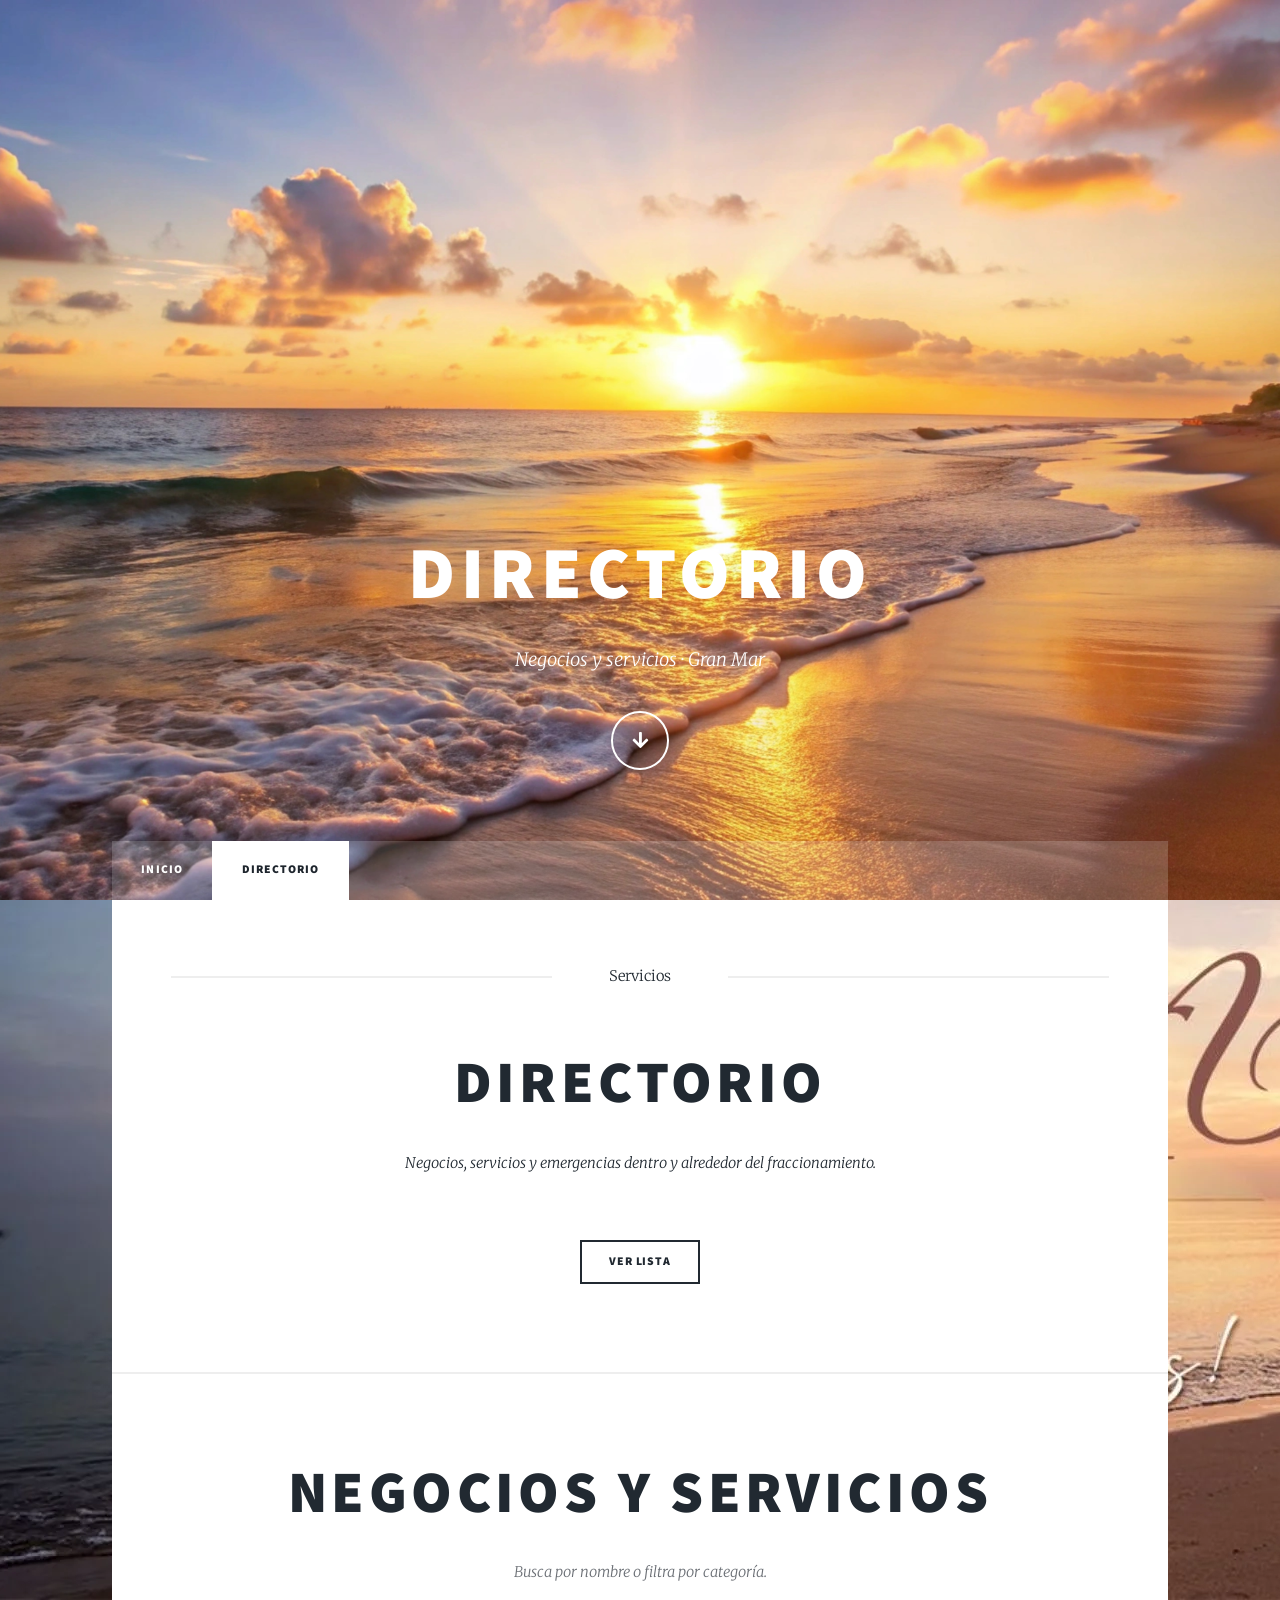
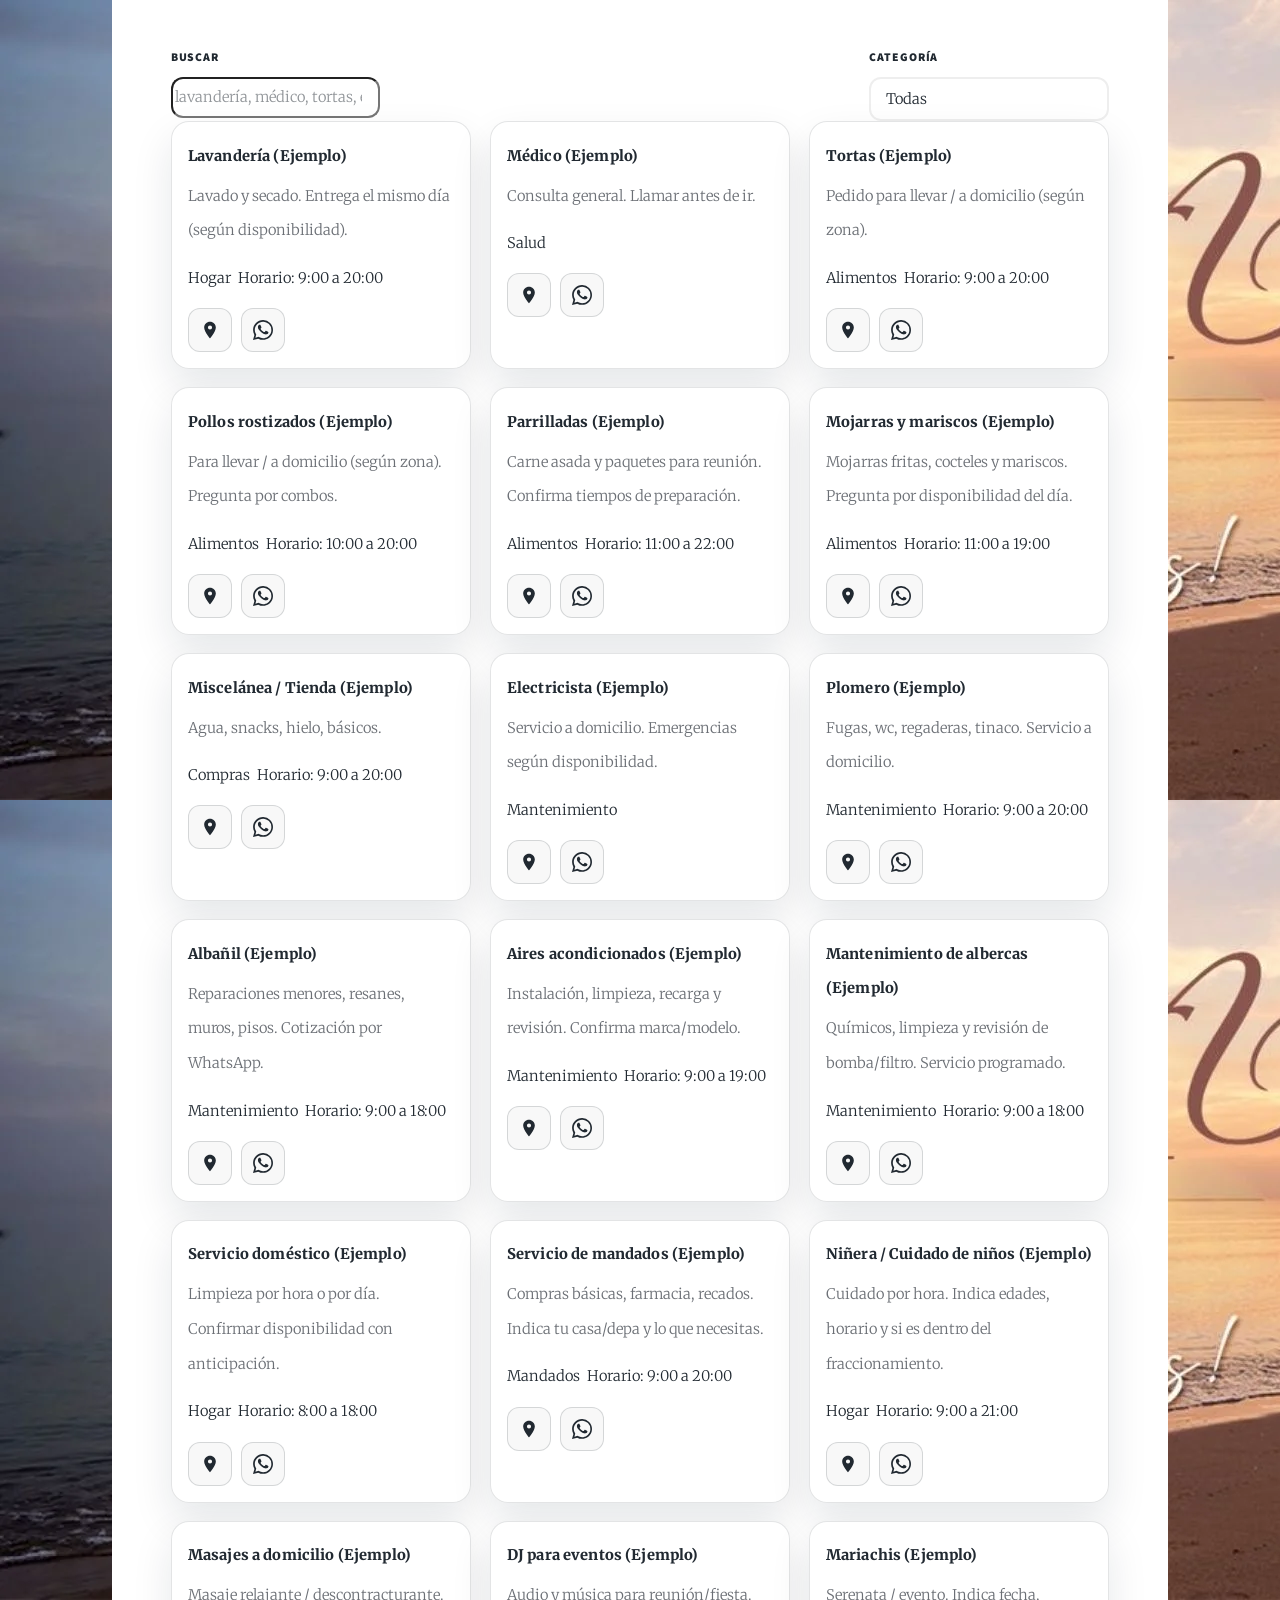
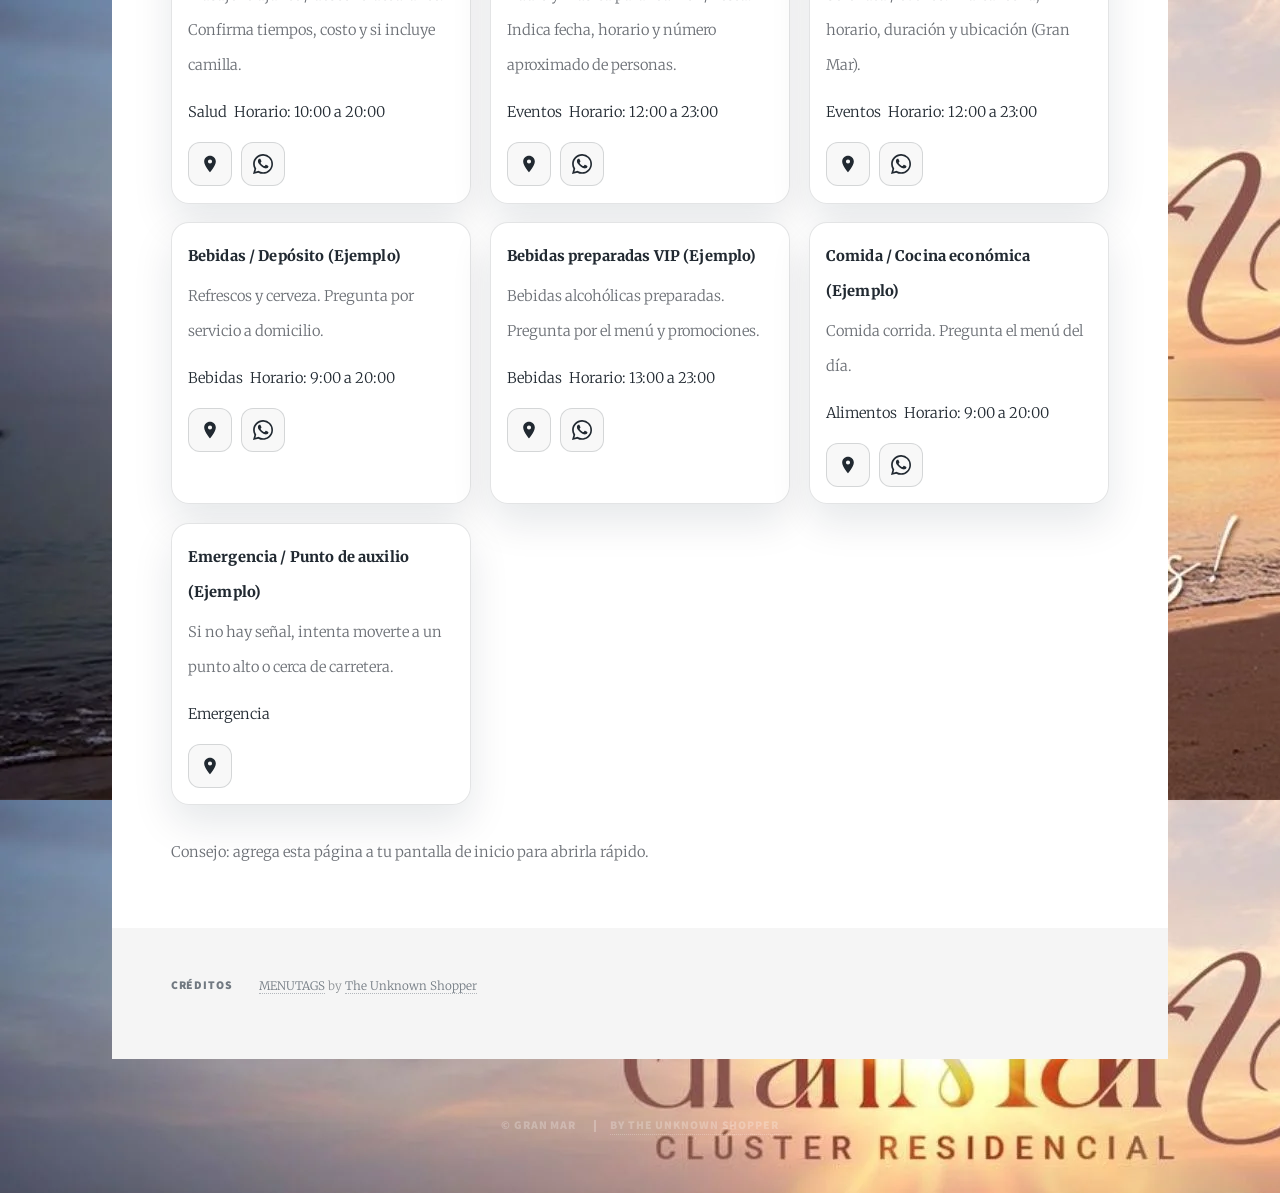
<file: directorio.html>
<!DOCTYPE HTML>
<html lang="es">
  <head>
    <title>Gran Mar | Directorio</title>
    <meta charset="utf-8" />
    <meta name="viewport" content="width=device-width, initial-scale=1, user-scalable=no" />

    <meta property="og:title" content="Gran Mar | Directorio" />
    <meta property="og:description" content="Negocios, servicios y contactos útiles en Gran Mar." />
    <meta property="og:type" content="website" />
    <meta property="og:image" content="https://unknownshopper.github.io/granmar/img/insti02.jpeg" />
    <meta property="og:url" content="https://unknownshopper.github.io/granmar/directorio.html" />
    <meta name="twitter:card" content="summary_large_image" />
    <meta name="twitter:title" content="Gran Mar | Directorio" />
    <meta name="twitter:description" content="Negocios, servicios y contactos útiles en Gran Mar." />
    <meta name="twitter:image" content="https://unknownshopper.github.io/granmar/img/insti02.jpeg" />

    <link rel="stylesheet" href="nuevotemplate/assets/css/main.css" />
    <link rel="stylesheet" href="./granmar.css" />
    <noscript><link rel="stylesheet" href="nuevotemplate/assets/css/noscript.css" /></noscript>

    <style>
      #wrapper {
        background-image: url('./img/granmaratardecer.webp');
      }

      #intro {
        background-image: url('./img/puestadesol2.jpg');
        background-size: cover;
        background-position: center;
        background-repeat: no-repeat;
      }

      #header .logo {
        display: inline-flex;
        align-items: center;
        gap: 0.75rem;
      }

      #header .logo img {
        height: 36px;
        width: auto;
        border-radius: 10px;
      }

      #granmarApp .gm-place-grid {
        display: grid;
        gap: 1.25rem;
        grid-template-columns: repeat(3, minmax(0, 1fr));
      }

      @media screen and (max-width: 980px) {
        #granmarApp .gm-place-grid {
          grid-template-columns: repeat(2, minmax(0, 1fr));
        }
      }

      @media screen and (max-width: 736px) {
        #granmarApp .gm-place-grid {
          grid-template-columns: 1fr;
        }
      }

      #granmarApp .gm-place-grid .card:not(.place-card) {
        border: 0;
        background: transparent;
        box-shadow: none;
        padding: 0;
      }
    </style>
  </head>
  <body class="is-preload">
    <div id="wrapper" class="fade-in">
      <div id="intro">
        <h1>Directorio</h1>
        <p>Negocios y servicios · Gran Mar</p>
        <ul class="actions">
          <li><a href="#header" class="button icon solid solo fa-arrow-down scrolly">Continuar</a></li>
        </ul>
      </div>

      <header id="header">
        <a href="index.html" class="logo">
          <img src="./img/logo.png" alt="Gran Mar" />
          <span>Directorio</span>
        </a>
      </header>

      <nav id="nav">
        <ul class="links">
          <li><a href="index.html">Inicio</a></li>
          <li class="active"><a class="scrolly" href="#directorio">Directorio</a></li>
        </ul>
      </nav>

      <div id="main">
        <article class="post">
          <header class="major">
            <span class="date">Servicios</span>
            <h2><a href="#">Directorio</a></h2>
            <p>Negocios, servicios y emergencias dentro y alrededor del fraccionamiento.</p>
            <div id="roomBadge" class="gm-chip" hidden></div>
          </header>
          <ul class="actions special">
            <li><a href="#directorio" class="button scrolly">Ver lista</a></li>
          </ul>
        </article>

        <section class="post" id="granmarApp">
          <header class="major" id="directorio">
            <h2>Negocios y servicios</h2>
            <p class="gm-muted">Busca por nombre o filtra por categoría.</p>
          </header>

          <div class="gm-controls">
            <div>
              <label for="searchInput">Buscar</label>
              <input id="searchInput" type="search" placeholder="lavandería, médico, tortas, electricista…" autocomplete="off" />
            </div>
            <div>
              <label for="categorySelect">Categoría</label>
              <select id="categorySelect">
                <option value="">Todas</option>
              </select>
            </div>
          </div>

          <div id="placesList" class="gm-place-grid" aria-live="polite"></div>

          <div style="margin-top: 2rem;" class="gm-muted">
            Consejo: agrega esta página a tu pantalla de inicio para abrirla rápido.
          </div>

          <script>
            window.GRANMAR_PLACES = [
              {
                id: 'lavanderia-1',
                name: 'Lavandería (Ejemplo)',
                category: 'hogar',
                note: 'Lavado y secado. Entrega el mismo día (según disponibilidad).',
                hours: '9:00 a 20:00',
                whatsapp: {
                  phone: '529991429627',
                  message: 'Hola, estoy en Gran Mar. ¿Me compartes costos y tiempo de entrega? Gracias.',
                },
                lat: 18.000101,
                lon: -92.000101,
              },
              {
                id: 'medico-1',
                name: 'Médico (Ejemplo)',
                category: 'salud',
                note: 'Consulta general. Llamar antes de ir.',
                whatsapp: {
                  phone: '529991429627',
                  message: 'Hola, estoy en Gran Mar. ¿Tienes disponibilidad para consulta? Gracias.',
                },
                lat: 18.000102,
                lon: -92.000102,
              },
              {
                id: 'tortas-1',
                name: 'Tortas (Ejemplo)',
                category: 'alimentos',
                note: 'Pedido para llevar / a domicilio (según zona).',
                hours: '9:00 a 20:00',
                whatsapp: {
                  phone: '529991429627',
                  message: 'Hola, estoy en Gran Mar. ¿Me compartes tu menú y tiempos de entrega? Gracias.',
                },
                lat: 18.000103,
                lon: -92.000103,
              },
              {
                id: 'pollos-1',
                name: 'Pollos rostizados (Ejemplo)',
                category: 'alimentos',
                note: 'Para llevar / a domicilio (según zona). Pregunta por combos.',
                hours: '10:00 a 20:00',
                whatsapp: {
                  phone: '529991429627',
                  message: 'Hola, estoy en Gran Mar. ¿Me compartes menú/combos de pollos rostizados y si tienes entrega? Gracias.',
                },
                lat: 18.000115,
                lon: -92.000115,
              },
              {
                id: 'parrilladas-1',
                name: 'Parrilladas (Ejemplo)',
                category: 'alimentos',
                note: 'Carne asada y paquetes para reunión. Confirma tiempos de preparación.',
                hours: '11:00 a 22:00',
                whatsapp: {
                  phone: '529991429627',
                  message: 'Hola, estoy en Gran Mar. ¿Me compartes tus parrilladas/paquetes y tiempos de entrega? Gracias.',
                },
                lat: 18.000116,
                lon: -92.000116,
              },
              {
                id: 'mariscos-1',
                name: 'Mojarras y mariscos (Ejemplo)',
                category: 'alimentos',
                note: 'Mojarras fritas, cocteles y mariscos. Pregunta por disponibilidad del día.',
                hours: '11:00 a 19:00',
                whatsapp: {
                  phone: '529991429627',
                  message: 'Hola, estoy en Gran Mar. ¿Tienes mojarras y mariscos hoy? ¿Me compartes menú y horarios? Gracias.',
                },
                lat: 18.000117,
                lon: -92.000117,
              },
              {
                id: 'miscelanea-1',
                name: 'Miscelánea / Tienda (Ejemplo)',
                category: 'compras',
                note: 'Agua, snacks, hielo, básicos.',
                hours: '9:00 a 20:00',
                whatsapp: {
                  phone: '529991429627',
                  message: 'Hola, estoy en Gran Mar. ¿Tienes abierto y vendes hielo/agua? Gracias.',
                },
                lat: 18.000104,
                lon: -92.000104,
              },
              {
                id: 'electricista-1',
                name: 'Electricista (Ejemplo)',
                category: 'mantenimiento',
                note: 'Servicio a domicilio. Emergencias según disponibilidad.',
                whatsapp: {
                  phone: '529991429627',
                  message: 'Hola, estoy en Gran Mar. ¿Puedes apoyar con un servicio eléctrico? Gracias.',
                },
                lat: 18.000105,
                lon: -92.000105,
              },
              {
                id: 'plomero-1',
                name: 'Plomero (Ejemplo)',
                category: 'mantenimiento',
                note: 'Fugas, wc, regaderas, tinaco. Servicio a domicilio.',
                hours: '9:00 a 20:00',
                whatsapp: {
                  phone: '529991429627',
                  message: 'Hola, estoy en Gran Mar. ¿Puedes apoyar con plomería (fuga/wc/regadera)? Gracias.',
                },
                lat: 18.000118,
                lon: -92.000118,
              },
              {
                id: 'albanil-1',
                name: 'Albañil (Ejemplo)',
                category: 'mantenimiento',
                note: 'Reparaciones menores, resanes, muros, pisos. Cotización por WhatsApp.',
                hours: '9:00 a 18:00',
                whatsapp: {
                  phone: '529991429627',
                  message: 'Hola, estoy en Gran Mar. Busco albañil para una reparación. ¿Tienes disponibilidad para cotizar? Gracias.',
                },
                lat: 18.000119,
                lon: -92.000119,
              },
              {
                id: 'aires-1',
                name: 'Aires acondicionados (Ejemplo)',
                category: 'mantenimiento',
                note: 'Instalación, limpieza, recarga y revisión. Confirma marca/modelo.',
                hours: '9:00 a 19:00',
                whatsapp: {
                  phone: '529991429627',
                  message: 'Hola, estoy en Gran Mar. ¿Das servicio aires acondicionados (limpieza/revisión/recarga)? Gracias.',
                },
                lat: 18.000120,
                lon: -92.000120,
              },
              {
                id: 'albercas-1',
                name: 'Mantenimiento de albercas (Ejemplo)',
                category: 'mantenimiento',
                note: 'Químicos, limpieza y revisión de bomba/filtro. Servicio programado.',
                hours: '9:00 a 18:00',
                whatsapp: {
                  phone: '529991429627',
                  message: 'Hola, estoy en Gran Mar. Busco mantenimiento de alberca. ¿Me compartes costos y disponibilidad? Gracias.',
                },
                lat: 18.000121,
                lon: -92.000121,
              },
              {
                id: 'servicio-domestico-1',
                name: 'Servicio doméstico (Ejemplo)',
                category: 'hogar',
                note: 'Limpieza por hora o por día. Confirmar disponibilidad con anticipación.',
                hours: '8:00 a 18:00',
                whatsapp: {
                  phone: '529991429627',
                  message: 'Hola, estoy en Gran Mar. Busco servicio doméstico. ¿Tienes disponibilidad y tarifas? Gracias.',
                },
                lat: 18.000109,
                lon: -92.000109,
              },
              {
                id: 'mandados-1',
                name: 'Servicio de mandados (Ejemplo)',
                category: 'mandados',
                note: 'Compras básicas, farmacia, recados. Indica tu casa/depa y lo que necesitas.',
                hours: '9:00 a 20:00',
                whatsapp: {
                  phone: '529991429627',
                  message: 'Hola, estoy en Gran Mar. ¿Me puedes apoyar con un mandado? Te paso lista y ubicación. Gracias.',
                },
                lat: 18.000110,
                lon: -92.000110,
              },
              {
                id: 'ninera-1',
                name: 'Niñera / Cuidado de niños (Ejemplo)',
                category: 'hogar',
                note: 'Cuidado por hora. Indica edades, horario y si es dentro del fraccionamiento.',
                hours: '9:00 a 21:00',
                whatsapp: {
                  phone: '529991429627',
                  message: 'Hola, estoy en Gran Mar. Busco niñera/cuidado de niños. ¿Tienes disponibilidad y tarifas por hora? Gracias.',
                },
                lat: 18.000111,
                lon: -92.000111,
              },
              {
                id: 'masajes-1',
                name: 'Masajes a domicilio (Ejemplo)',
                category: 'salud',
                note: 'Masaje relajante / descontracturante. Confirma tiempos, costo y si incluye camilla.',
                hours: '10:00 a 20:00',
                whatsapp: {
                  phone: '529991429627',
                  message: 'Hola, estoy en Gran Mar. ¿Ofreces masajes a domicilio? ¿Me compartes tipos de masaje, costos y disponibilidad? Gracias.',
                },
                lat: 18.000112,
                lon: -92.000112,
              },
              {
                id: 'dj-1',
                name: 'DJ para eventos (Ejemplo)',
                category: 'eventos',
                note: 'Audio y música para reunión/fiesta. Indica fecha, horario y número aproximado de personas.',
                hours: '12:00 a 23:00',
                whatsapp: {
                  phone: '529991429627',
                  message: 'Hola, estoy en Gran Mar. Busco DJ para un evento. ¿Me compartes paquetes, costos y disponibilidad? Gracias.',
                },
                lat: 18.000113,
                lon: -92.000113,
              },
              {
                id: 'mariachis-1',
                name: 'Mariachis (Ejemplo)',
                category: 'eventos',
                note: 'Serenata / evento. Indica fecha, horario, duración y ubicación (Gran Mar).',
                hours: '12:00 a 23:00',
                whatsapp: {
                  phone: '529991429627',
                  message: 'Hola, estoy en Gran Mar. Busco mariachis para un evento/serenata. ¿Me compartes costos, repertorio y disponibilidad? Gracias.',
                },
                lat: 18.000114,
                lon: -92.000114,
              },
              {
                id: 'bebidas-1',
                name: 'Bebidas / Depósito (Ejemplo)',
                category: 'bebidas',
                note: 'Refrescos y cerveza. Pregunta por servicio a domicilio.',
                hours: '9:00 a 20:00',
                whatsapp: {
                  phone: '529991429627',
                  message: 'Hola, estoy en Gran Mar. ¿Tienes servicio a domicilio y precios? Gracias.',
                },
                lat: 18.000106,
                lon: -92.000106,
              },
              {
                id: 'bebidas-vip-1',
                name: 'Bebidas preparadas VIP (Ejemplo)',
                category: 'bebidas',
                note: 'Bebidas alcohólicas preparadas. Pregunta por el menú y promociones.',
                hours: '13:00 a 23:00',
                whatsapp: {
                  phone: '529991429627',
                  message: 'Hola, estoy en Gran Mar. ¿Me compartes tu menú de bebidas preparadas VIP y tiempos de entrega? Gracias.',
                },
                lat: 18.000122,
                lon: -92.000122,
              },
              {
                id: 'alimentos-1',
                name: 'Comida / Cocina económica (Ejemplo)',
                category: 'alimentos',
                note: 'Comida corrida. Pregunta el menú del día.',
                hours: '9:00 a 20:00',
                whatsapp: {
                  phone: '529991429627',
                  message: 'Hola, estoy en Gran Mar. ¿Cuál es el menú del día y horarios? Gracias.',
                },
                lat: 18.000107,
                lon: -92.000107,
              },
              {
                id: 'emergencia-1',
                name: 'Emergencia / Punto de auxilio (Ejemplo)',
                category: 'emergencia',
                note: 'Si no hay señal, intenta moverte a un punto alto o cerca de carretera.',
                lat: 18.000108,
                lon: -92.000108,
              },
            ];
          </script>
        </section>
      </div>

      <footer id="footer">
        <section class="split contact">
          <section>
            <h3>Créditos</h3>
            <p>
              <a href="https://menutags.unknownshoppers.com" target="_blank" rel="noreferrer">MENUTAGS</a>
              by
              <a href="https://unknownshoppers.com" target="_blank" rel="noreferrer">The Unknown Shopper</a>
            </p>
          </section>
        </section>
      </footer>

      <div id="copyright">
        <ul>
          <li>&copy; Gran Mar</li>
          <li>
            <a href="https://unknownshoppers.com" target="_blank" rel="noreferrer">by The Unknown Shopper</a>
          </li>
        </ul>
      </div>

      <div id="placeModal" class="gm-modal" hidden aria-hidden="true" aria-label="Detalles" role="dialog">
        <div class="gm-modal__panel" role="document">
          <div class="gm-modal__head">
            <div class="gm-muted">Detalles</div>
            <button id="placeModalClose" class="gm-modal__close" type="button">Cerrar</button>
          </div>
          <div id="placeModalContent"></div>
        </div>
      </div>
    </div>

    <script src="nuevotemplate/assets/js/jquery.min.js"></script>
    <script src="nuevotemplate/assets/js/jquery.scrollex.min.js"></script>
    <script src="nuevotemplate/assets/js/jquery.scrolly.min.js"></script>
    <script src="nuevotemplate/assets/js/browser.min.js"></script>
    <script src="nuevotemplate/assets/js/breakpoints.min.js"></script>
    <script src="nuevotemplate/assets/js/util.js"></script>
    <script src="nuevotemplate/assets/js/main.js"></script>
    <script src="./script.js"></script>
  </body>
</html>
</file>
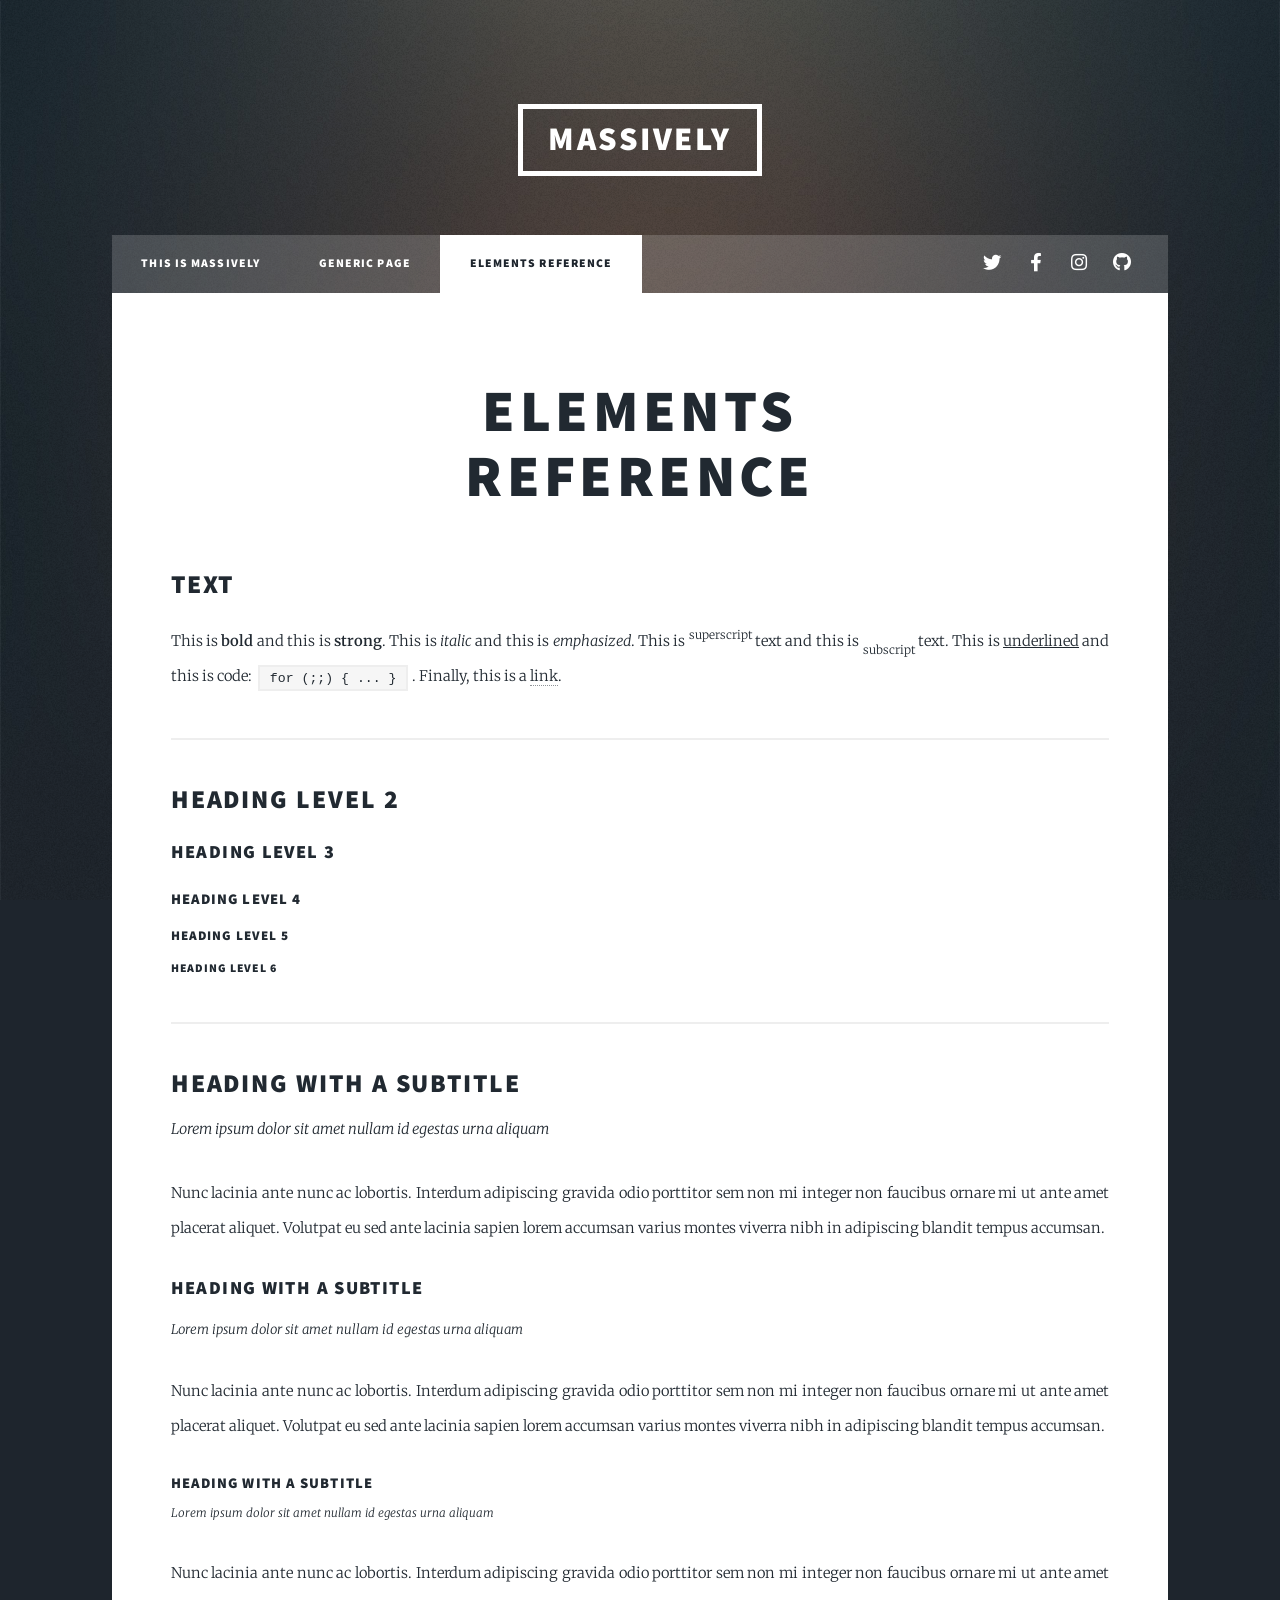
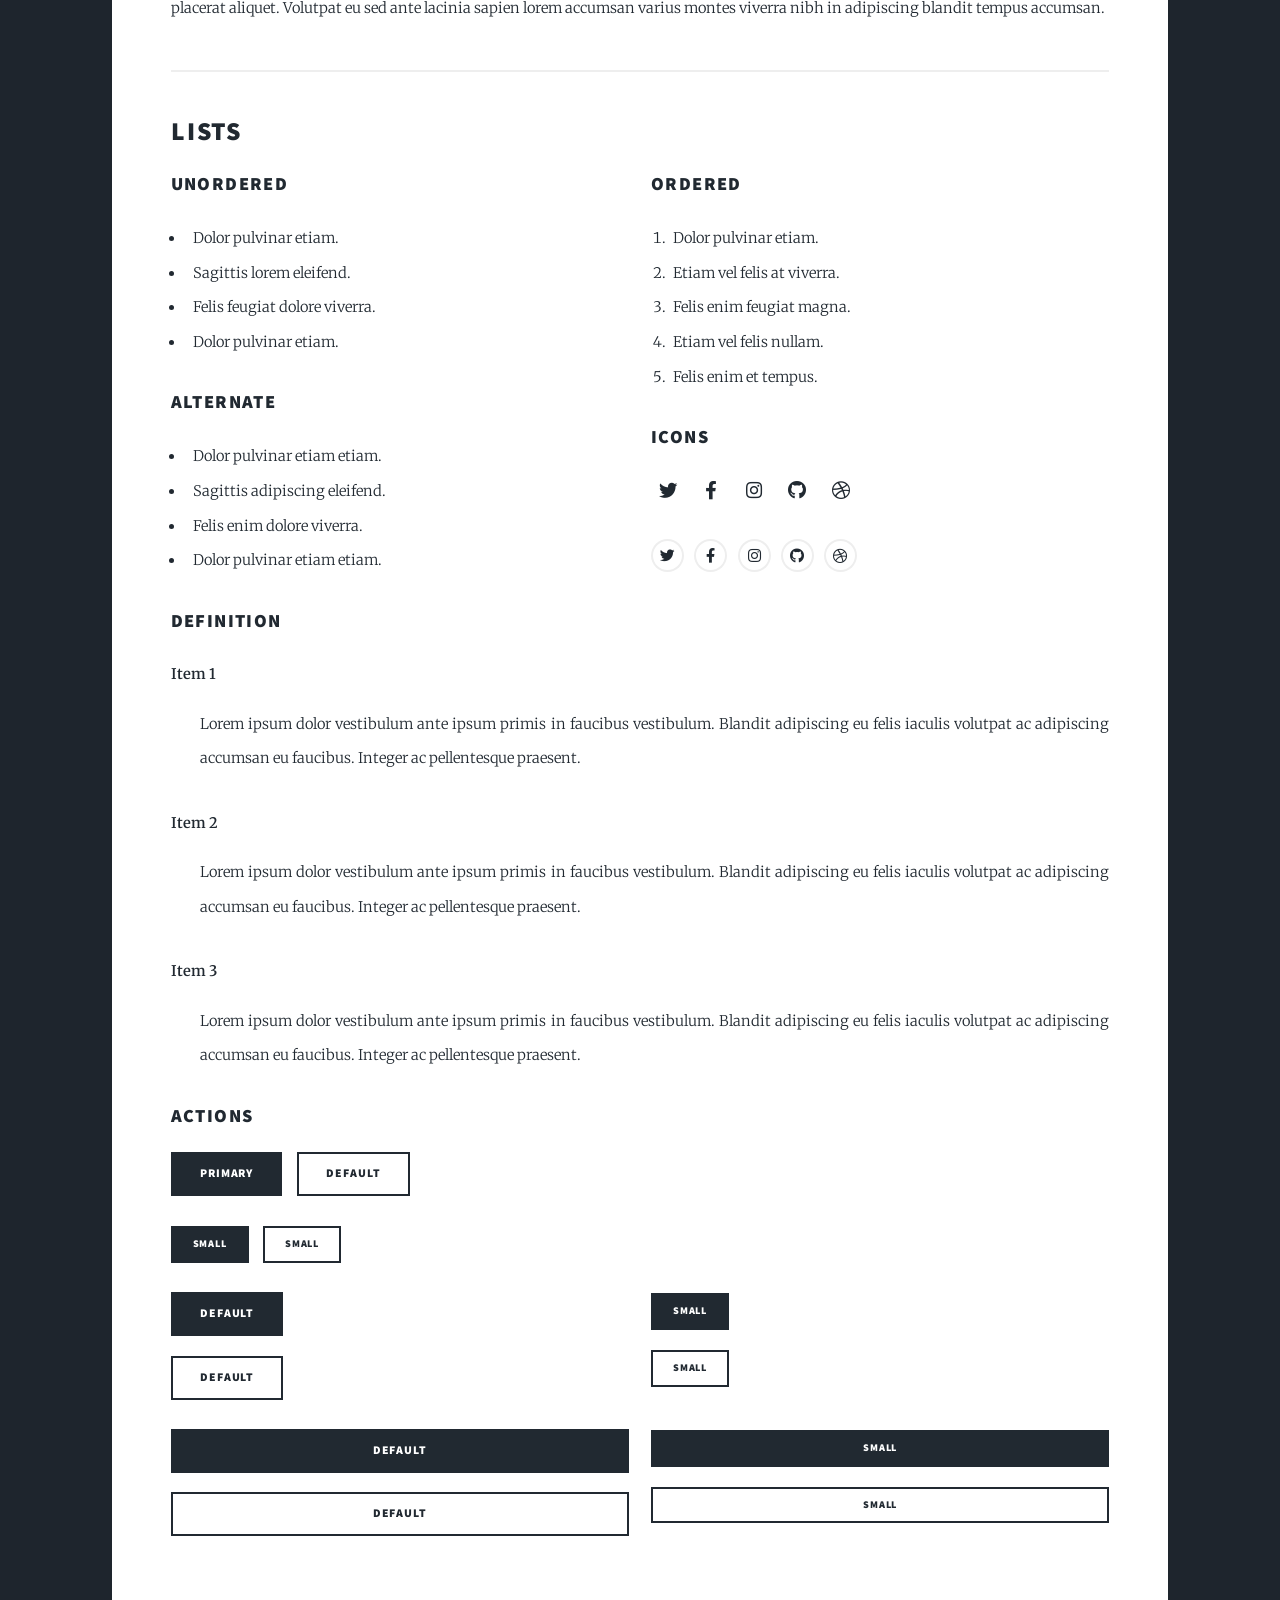
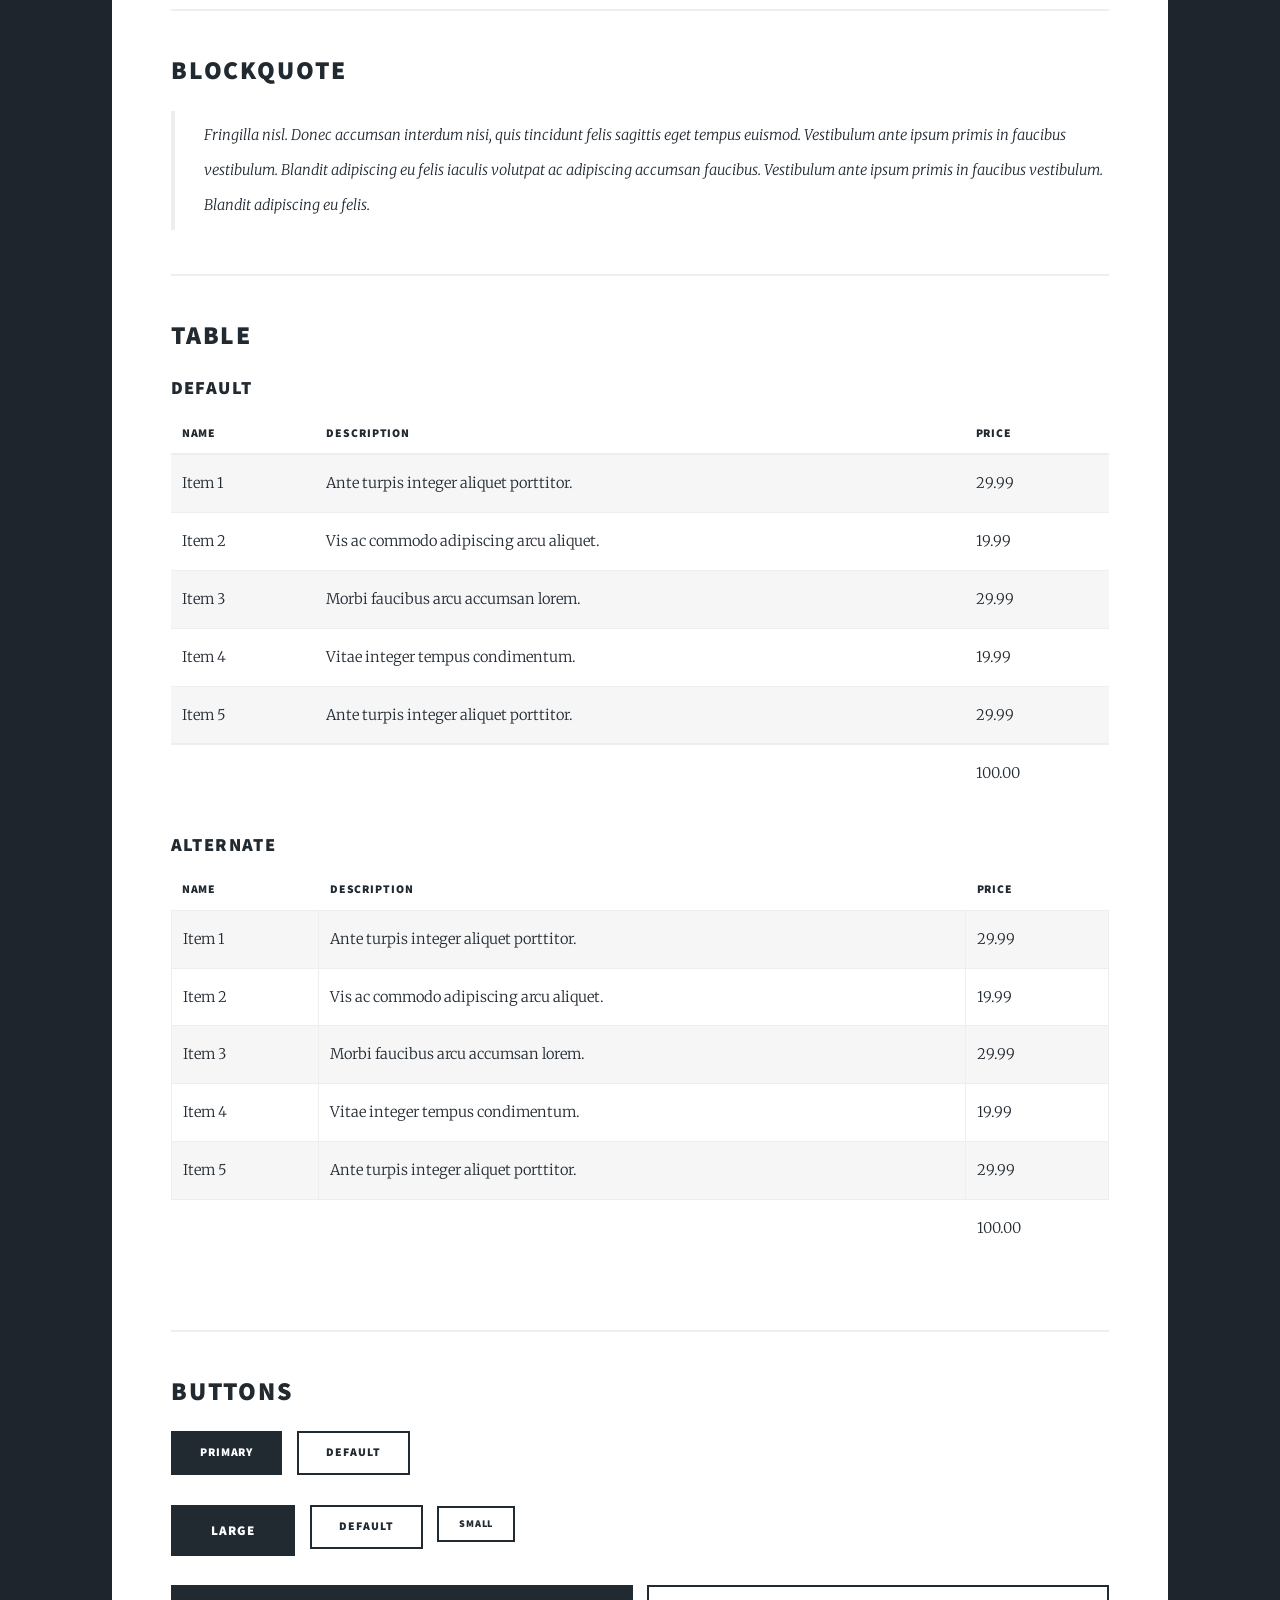
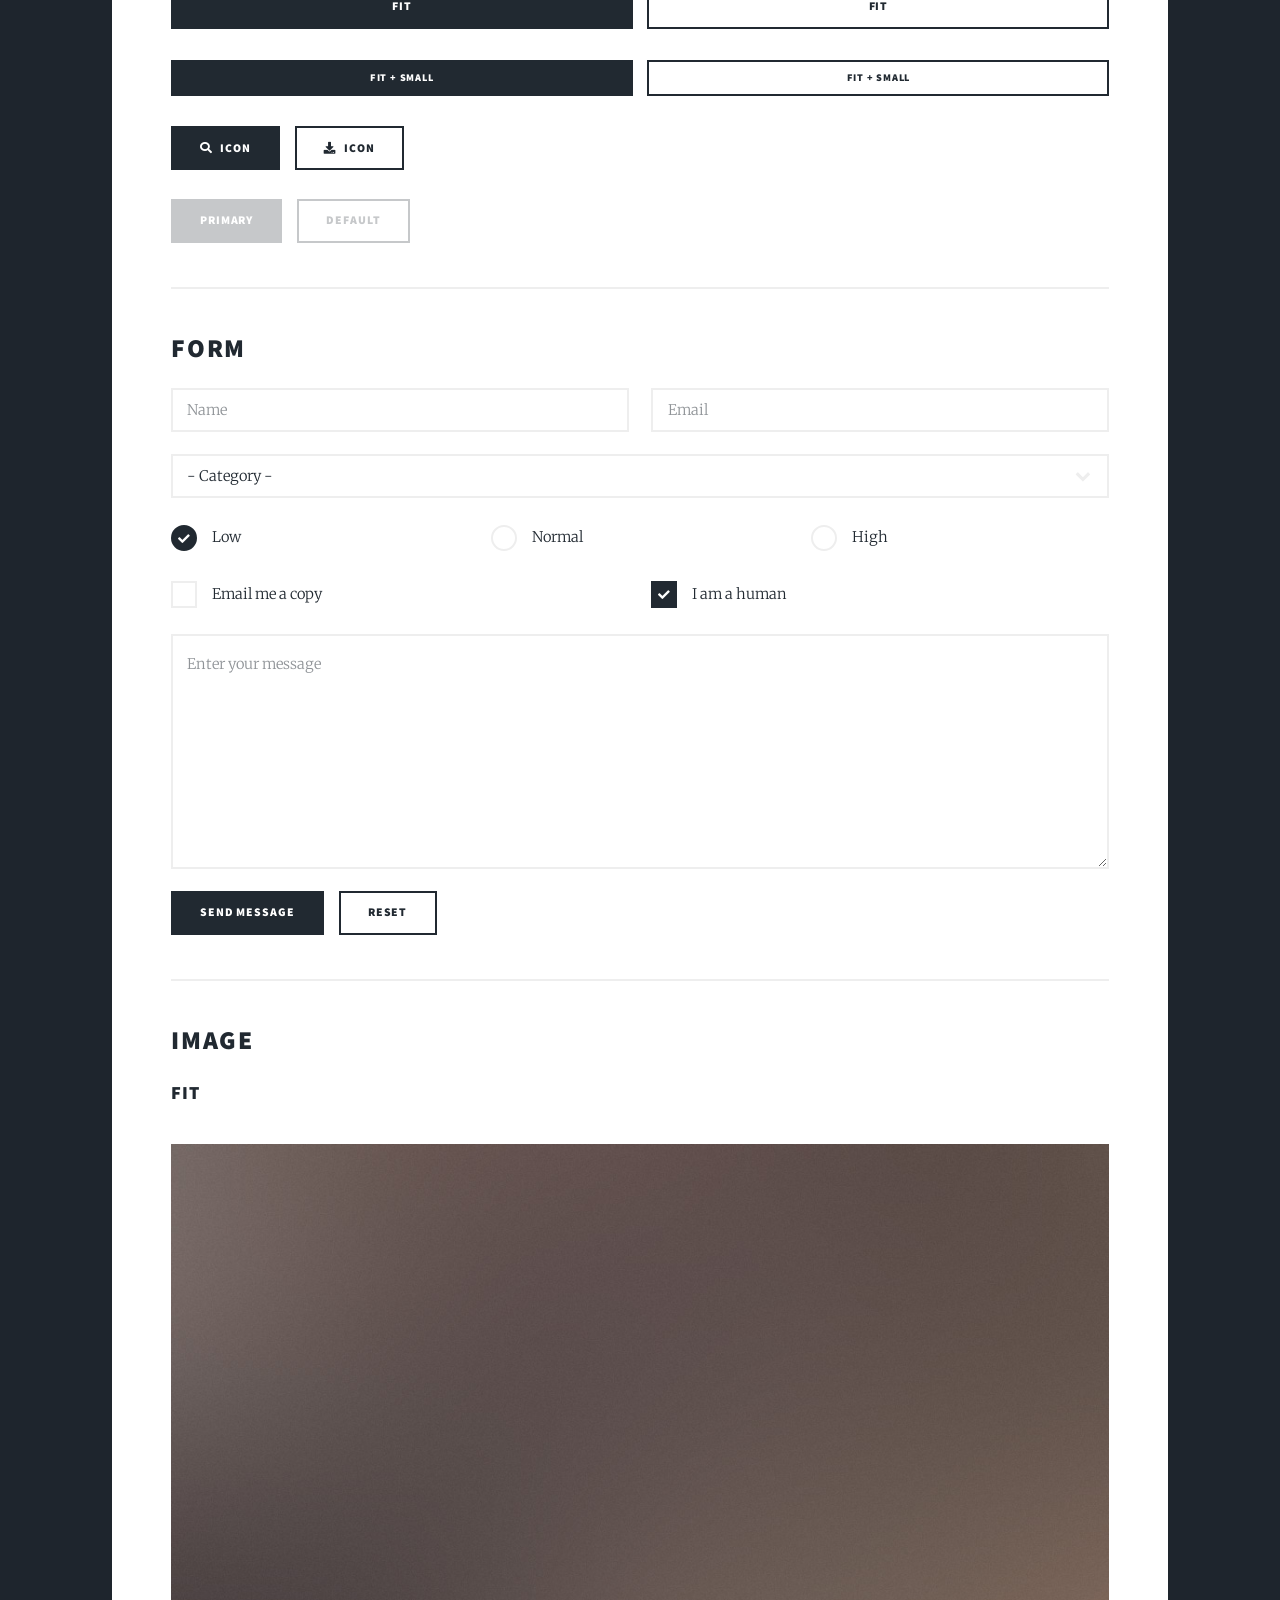
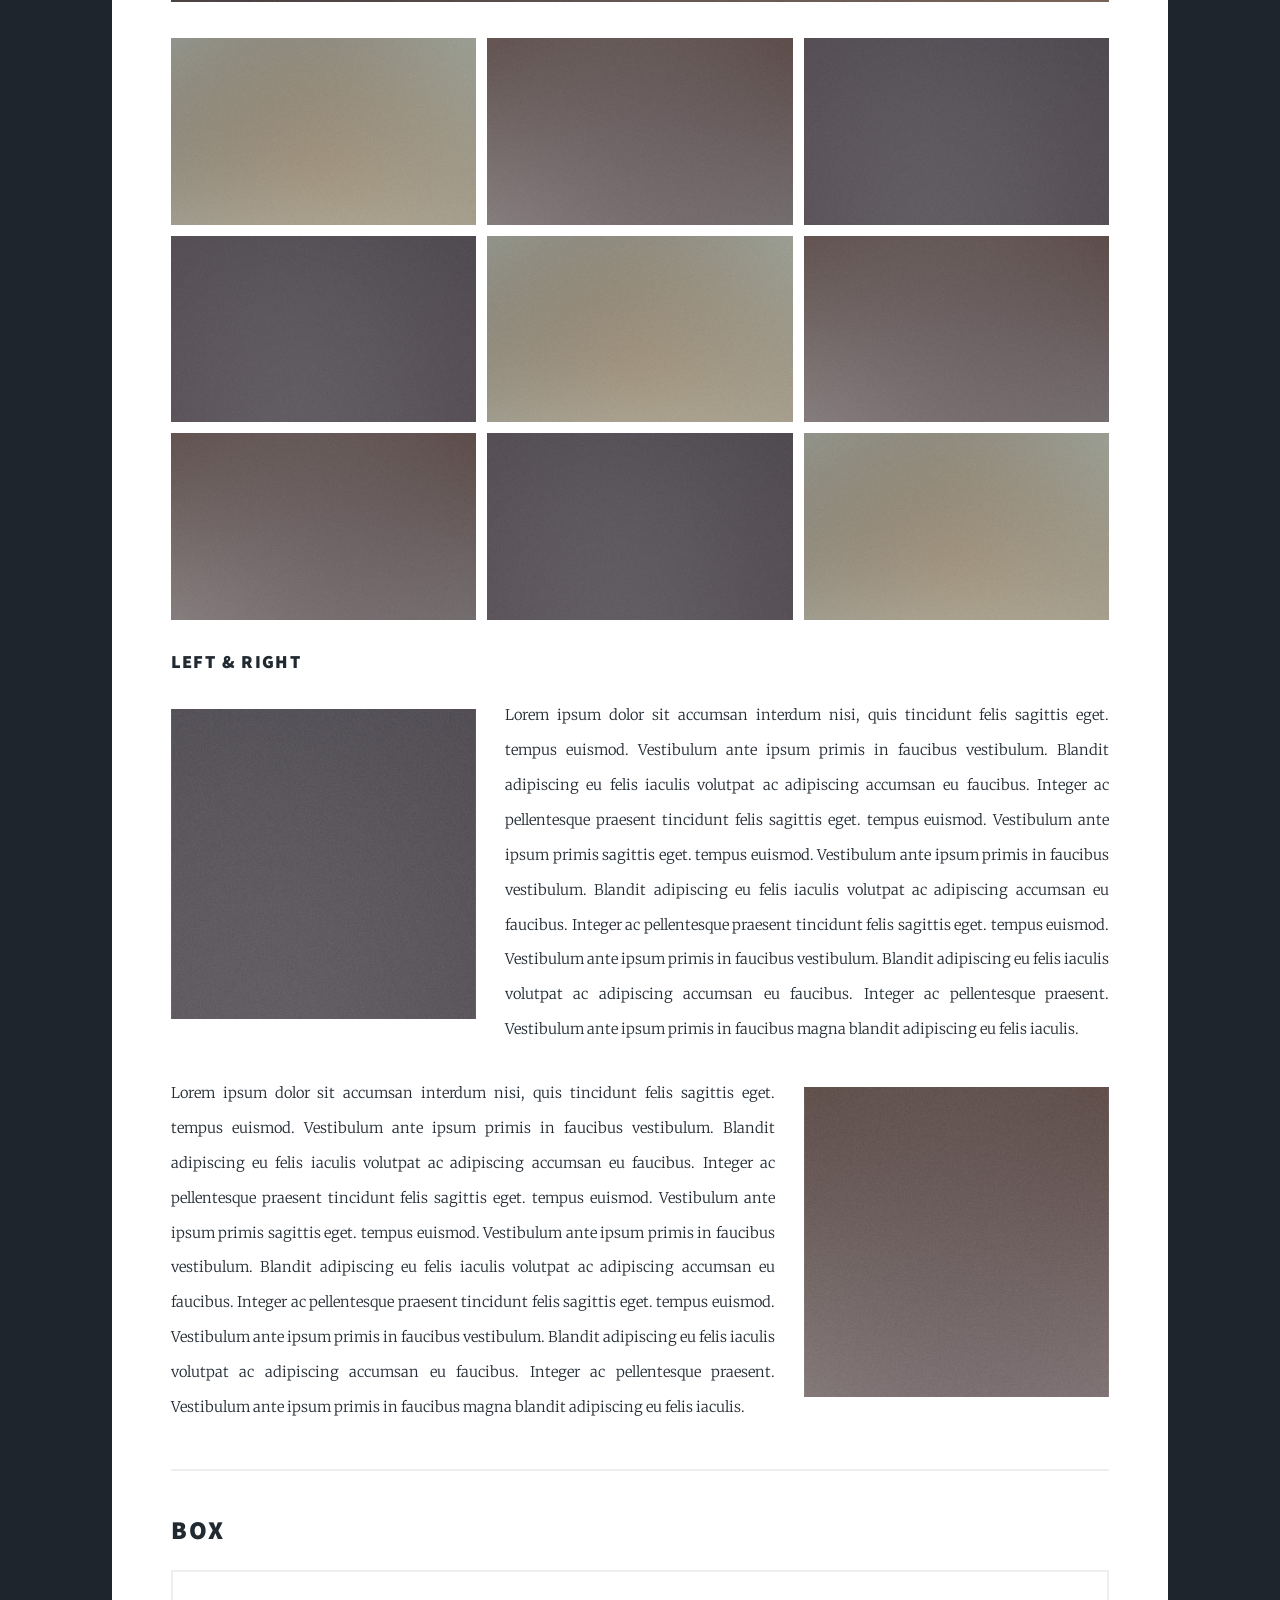
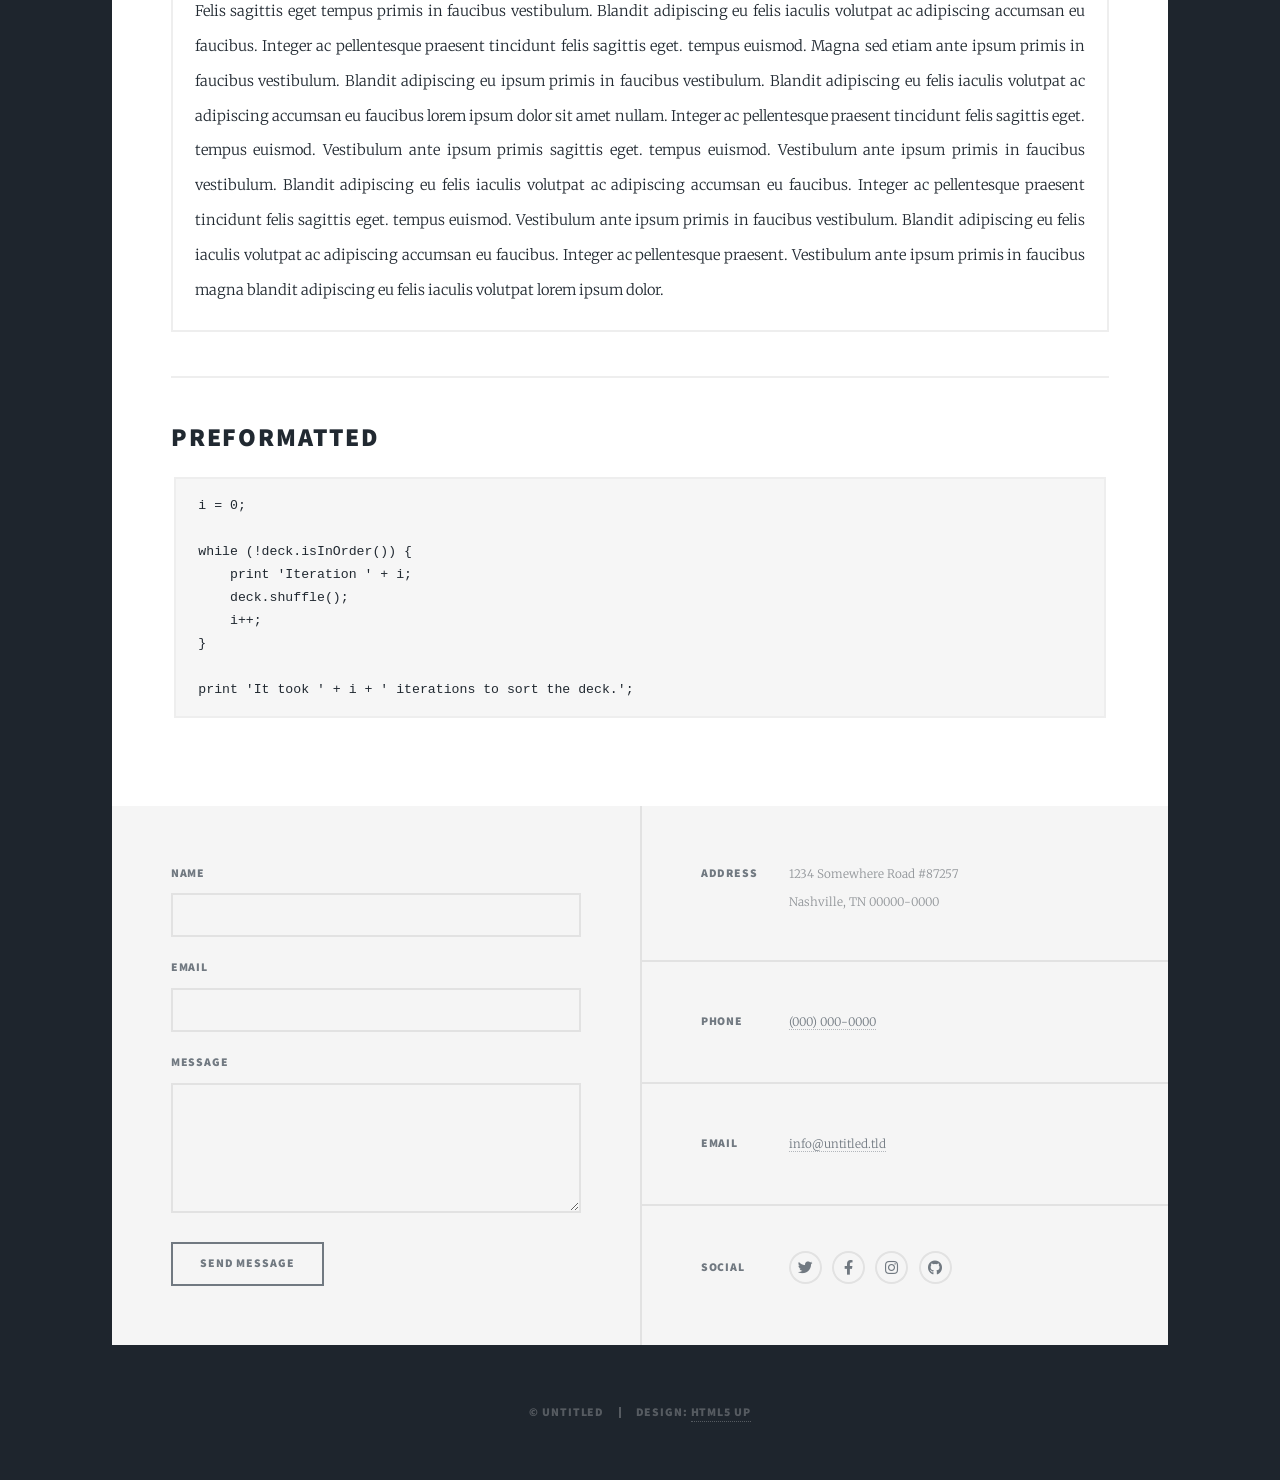
<file: nuevotemplate/elements.html>
<!DOCTYPE HTML>
<!--
	Massively by HTML5 UP
	html5up.net | @ajlkn
	Free for personal and commercial use under the CCA 3.0 license (html5up.net/license)
-->
<html>
	<head>
		<title>Elements Reference - Massively by HTML5 UP</title>
		<meta charset="utf-8" />
		<meta name="viewport" content="width=device-width, initial-scale=1, user-scalable=no" />
		<link rel="stylesheet" href="assets/css/main.css" />
		<noscript><link rel="stylesheet" href="assets/css/noscript.css" /></noscript>
	</head>
	<body class="is-preload">

		<!-- Wrapper -->
			<div id="wrapper">

				<!-- Header -->
					<header id="header">
						<a href="index.html" class="logo">Massively</a>
					</header>

				<!-- Nav -->
					<nav id="nav">
						<ul class="links">
							<li><a href="index.html">This is Massively</a></li>
							<li><a href="generic.html">Generic Page</a></li>
							<li class="active"><a href="elements.html">Elements Reference</a></li>
						</ul>
						<ul class="icons">
							<li><a href="#" class="icon brands fa-twitter"><span class="label">Twitter</span></a></li>
							<li><a href="#" class="icon brands fa-facebook-f"><span class="label">Facebook</span></a></li>
							<li><a href="#" class="icon brands fa-instagram"><span class="label">Instagram</span></a></li>
							<li><a href="#" class="icon brands fa-github"><span class="label">GitHub</span></a></li>
						</ul>
					</nav>

				<!-- Main -->
					<div id="main">

						<!-- Post -->
							<section class="post">
								<header class="major">
									<h1>Elements<br />
									Reference</h1>
								</header>

								<!-- Text stuff -->
									<h2>Text</h2>
									<p>This is <b>bold</b> and this is <strong>strong</strong>. This is <i>italic</i> and this is <em>emphasized</em>.
									This is <sup>superscript</sup> text and this is <sub>subscript</sub> text.
									This is <u>underlined</u> and this is code: <code>for (;;) { ... }</code>.
									Finally, this is a <a href="#">link</a>.</p>
									<hr />
									<h2>Heading Level 2</h2>
									<h3>Heading Level 3</h3>
									<h4>Heading Level 4</h4>
									<h5>Heading Level 5</h5>
									<h6>Heading Level 6</h6>
									<hr />
									<header>
										<h2>Heading with a Subtitle</h2>
										<p>Lorem ipsum dolor sit amet nullam id egestas urna aliquam</p>
									</header>
									<p>Nunc lacinia ante nunc ac lobortis. Interdum adipiscing gravida odio porttitor sem non mi integer non faucibus ornare mi ut ante amet placerat aliquet. Volutpat eu sed ante lacinia sapien lorem accumsan varius montes viverra nibh in adipiscing blandit tempus accumsan.</p>
									<header>
										<h3>Heading with a Subtitle</h3>
										<p>Lorem ipsum dolor sit amet nullam id egestas urna aliquam</p>
									</header>
									<p>Nunc lacinia ante nunc ac lobortis. Interdum adipiscing gravida odio porttitor sem non mi integer non faucibus ornare mi ut ante amet placerat aliquet. Volutpat eu sed ante lacinia sapien lorem accumsan varius montes viverra nibh in adipiscing blandit tempus accumsan.</p>
									<header>
										<h4>Heading with a Subtitle</h4>
										<p>Lorem ipsum dolor sit amet nullam id egestas urna aliquam</p>
									</header>
									<p>Nunc lacinia ante nunc ac lobortis. Interdum adipiscing gravida odio porttitor sem non mi integer non faucibus ornare mi ut ante amet placerat aliquet. Volutpat eu sed ante lacinia sapien lorem accumsan varius montes viverra nibh in adipiscing blandit tempus accumsan.</p>

									<hr />

								<!-- Lists -->
									<h2>Lists</h2>
									<div class="row">
										<div class="col-6 col-12-small">

											<h3>Unordered</h3>
											<ul>
												<li>Dolor pulvinar etiam.</li>
												<li>Sagittis lorem eleifend.</li>
												<li>Felis feugiat dolore viverra.</li>
												<li>Dolor pulvinar etiam.</li>
											</ul>

											<h3>Alternate</h3>
											<ul class="alt">
												<li>Dolor pulvinar etiam etiam.</li>
												<li>Sagittis adipiscing eleifend.</li>
												<li>Felis enim dolore viverra.</li>
												<li>Dolor pulvinar etiam etiam.</li>
											</ul>

										</div>
										<div class="col-6 col-12-small">

											<h3>Ordered</h3>
											<ol>
												<li>Dolor pulvinar etiam.</li>
												<li>Etiam vel felis at viverra.</li>
												<li>Felis enim feugiat magna.</li>
												<li>Etiam vel felis nullam.</li>
												<li>Felis enim et tempus.</li>
											</ol>

											<h3>Icons</h3>
											<ul class="icons">
												<li><a href="#" class="icon brands fa-twitter"><span class="label">Twitter</span></a></li>
												<li><a href="#" class="icon brands fa-facebook-f"><span class="label">Facebook</span></a></li>
												<li><a href="#" class="icon brands fa-instagram"><span class="label">Instagram</span></a></li>
												<li><a href="#" class="icon brands fa-github"><span class="label">Github</span></a></li>
												<li><a href="#" class="icon brands fa-dribbble"><span class="label">Dribbble</span></a></li>
											</ul>
											<ul class="icons alt">
												<li><a href="#" class="icon brands alt fa-twitter"><span class="label">Twitter</span></a></li>
												<li><a href="#" class="icon brands alt fa-facebook-f"><span class="label">Facebook</span></a></li>
												<li><a href="#" class="icon brands alt fa-instagram"><span class="label">Instagram</span></a></li>
												<li><a href="#" class="icon brands alt fa-github"><span class="label">Github</span></a></li>
												<li><a href="#" class="icon brands alt fa-dribbble"><span class="label">Dribbble</span></a></li>
											</ul>

										</div>
									</div>
									<h3>Definition</h3>
									<dl>
										<dt>Item 1</dt>
										<dd>
											<p>Lorem ipsum dolor vestibulum ante ipsum primis in faucibus vestibulum. Blandit adipiscing eu felis iaculis volutpat ac adipiscing accumsan eu faucibus. Integer ac pellentesque praesent.</p>
										</dd>
										<dt>Item 2</dt>
										<dd>
											<p>Lorem ipsum dolor vestibulum ante ipsum primis in faucibus vestibulum. Blandit adipiscing eu felis iaculis volutpat ac adipiscing accumsan eu faucibus. Integer ac pellentesque praesent.</p>
										</dd>
										<dt>Item 3</dt>
										<dd>
											<p>Lorem ipsum dolor vestibulum ante ipsum primis in faucibus vestibulum. Blandit adipiscing eu felis iaculis volutpat ac adipiscing accumsan eu faucibus. Integer ac pellentesque praesent.</p>
										</dd>
									</dl>

									<h3>Actions</h3>
									<ul class="actions">
										<li><a href="#" class="button primary">Primary</a></li>
										<li><a href="#" class="button">Default</a></li>
									</ul>
									<ul class="actions small">
										<li><a href="#" class="button primary small">Small</a></li>
										<li><a href="#" class="button small">Small</a></li>
									</ul>
									<div class="row">
										<div class="col-6 col-12-small">
											<ul class="actions stacked">
												<li><a href="#" class="button primary">Default</a></li>
												<li><a href="#" class="button">Default</a></li>
											</ul>
										</div>
										<div class="col-6 col-12-small">
											<ul class="actions stacked">
												<li><a href="#" class="button primary small">Small</a></li>
												<li><a href="#" class="button small">Small</a></li>
											</ul>
										</div>
									</div>
									<div class="row">
										<div class="col-6 col-12-small">
											<ul class="actions stacked">
												<li><a href="#" class="button primary fit">Default</a></li>
												<li><a href="#" class="button fit">Default</a></li>
											</ul>
										</div>
										<div class="col-6 col-12-small">
											<ul class="actions stacked">
												<li><a href="#" class="button primary small fit">Small</a></li>
												<li><a href="#" class="button small fit">Small</a></li>
											</ul>
										</div>
									</div>

									<hr />

								<!-- Blockquote -->
									<h2>Blockquote</h2>
									<blockquote>Fringilla nisl. Donec accumsan interdum nisi, quis tincidunt felis sagittis eget tempus euismod. Vestibulum ante ipsum primis in faucibus vestibulum. Blandit adipiscing eu felis iaculis volutpat ac adipiscing accumsan faucibus. Vestibulum ante ipsum primis in faucibus vestibulum. Blandit adipiscing eu felis.</blockquote>

									<hr />

								<!-- Table -->
									<h2>Table</h2>

									<h3>Default</h3>
									<div class="table-wrapper">
										<table>
											<thead>
												<tr>
													<th>Name</th>
													<th>Description</th>
													<th>Price</th>
												</tr>
											</thead>
											<tbody>
												<tr>
													<td>Item 1</td>
													<td>Ante turpis integer aliquet porttitor.</td>
													<td>29.99</td>
												</tr>
												<tr>
													<td>Item 2</td>
													<td>Vis ac commodo adipiscing arcu aliquet.</td>
													<td>19.99</td>
												</tr>
												<tr>
													<td>Item 3</td>
													<td> Morbi faucibus arcu accumsan lorem.</td>
													<td>29.99</td>
												</tr>
												<tr>
													<td>Item 4</td>
													<td>Vitae integer tempus condimentum.</td>
													<td>19.99</td>
												</tr>
												<tr>
													<td>Item 5</td>
													<td>Ante turpis integer aliquet porttitor.</td>
													<td>29.99</td>
												</tr>
											</tbody>
											<tfoot>
												<tr>
													<td colspan="2"></td>
													<td>100.00</td>
												</tr>
											</tfoot>
										</table>
									</div>

									<h3>Alternate</h3>
									<div class="table-wrapper">
										<table class="alt">
											<thead>
												<tr>
													<th>Name</th>
													<th>Description</th>
													<th>Price</th>
												</tr>
											</thead>
											<tbody>
												<tr>
													<td>Item 1</td>
													<td>Ante turpis integer aliquet porttitor.</td>
													<td>29.99</td>
												</tr>
												<tr>
													<td>Item 2</td>
													<td>Vis ac commodo adipiscing arcu aliquet.</td>
													<td>19.99</td>
												</tr>
												<tr>
													<td>Item 3</td>
													<td> Morbi faucibus arcu accumsan lorem.</td>
													<td>29.99</td>
												</tr>
												<tr>
													<td>Item 4</td>
													<td>Vitae integer tempus condimentum.</td>
													<td>19.99</td>
												</tr>
												<tr>
													<td>Item 5</td>
													<td>Ante turpis integer aliquet porttitor.</td>
													<td>29.99</td>
												</tr>
											</tbody>
											<tfoot>
												<tr>
													<td colspan="2"></td>
													<td>100.00</td>
												</tr>
											</tfoot>
										</table>
									</div>

									<hr />

								<!-- Buttons -->
									<h2>Buttons</h2>
									<ul class="actions">
										<li><a href="#" class="button primary">Primary</a></li>
										<li><a href="#" class="button">Default</a></li>
									</ul>
									<ul class="actions">
										<li><a href="#" class="button primary large">Large</a></li>
										<li><a href="#" class="button">Default</a></li>
										<li><a href="#" class="button small">Small</a></li>
									</ul>
									<ul class="actions fit">
										<li><a href="#" class="button primary fit">Fit</a></li>
										<li><a href="#" class="button fit">Fit</a></li>
									</ul>
									<ul class="actions fit small">
										<li><a href="#" class="button primary fit small">Fit + Small</a></li>
										<li><a href="#" class="button fit small">Fit + Small</a></li>
									</ul>
									<ul class="actions">
										<li><a href="#" class="button primary icon solid fa-search">Icon</a></li>
										<li><a href="#" class="button icon solid fa-download">Icon</a></li>
									</ul>
									<ul class="actions">
										<li><span class="button primary disabled">Primary</span></li>
										<li><span class="button disabled">Default</span></li>
									</ul>

									<hr />

								<!-- Form -->
									<h2>Form</h2>

									<form method="post" action="#">
										<div class="row gtr-uniform">
											<div class="col-6 col-12-xsmall">
												<input type="text" name="demo-name" id="demo-name" value="" placeholder="Name" />
											</div>
											<div class="col-6 col-12-xsmall">
												<input type="email" name="demo-email" id="demo-email" value="" placeholder="Email" />
											</div>
											<!-- Break -->
											<div class="col-12">
												<select name="demo-category" id="demo-category">
													<option value="">- Category -</option>
													<option value="1">Manufacturing</option>
													<option value="1">Shipping</option>
													<option value="1">Administration</option>
													<option value="1">Human Resources</option>
												</select>
											</div>
											<!-- Break -->
											<div class="col-4 col-12-small">
												<input type="radio" id="demo-priority-low" name="demo-priority" checked>
												<label for="demo-priority-low">Low</label>
											</div>
											<div class="col-4 col-12-small">
												<input type="radio" id="demo-priority-normal" name="demo-priority">
												<label for="demo-priority-normal">Normal</label>
											</div>
											<div class="col-4 col-12-small">
												<input type="radio" id="demo-priority-high" name="demo-priority">
												<label for="demo-priority-high">High</label>
											</div>
											<!-- Break -->
											<div class="col-6 col-12-small">
												<input type="checkbox" id="demo-copy" name="demo-copy">
												<label for="demo-copy">Email me a copy</label>
											</div>
											<div class="col-6 col-12-small">
												<input type="checkbox" id="demo-human" name="demo-human" checked>
												<label for="demo-human">I am a human</label>
											</div>
											<!-- Break -->
											<div class="col-12">
												<textarea name="demo-message" id="demo-message" placeholder="Enter your message" rows="6"></textarea>
											</div>
											<!-- Break -->
											<div class="col-12">
												<ul class="actions">
													<li><input type="submit" value="Send Message" class="primary" /></li>
													<li><input type="reset" value="Reset" /></li>
												</ul>
											</div>
										</div>
									</form>

									<hr />

								<!-- Image -->
									<h2>Image</h2>

									<h3>Fit</h3>
									<span class="image fit"><img src="images/pic01.jpg" alt="" /></span>
									<div class="box alt">
										<div class="row gtr-50 gtr-uniform">
											<div class="col-4"><span class="image fit"><img src="images/pic02.jpg" alt="" /></span></div>
											<div class="col-4"><span class="image fit"><img src="images/pic03.jpg" alt="" /></span></div>
											<div class="col-4"><span class="image fit"><img src="images/pic04.jpg" alt="" /></span></div>
											<!-- Break -->
											<div class="col-4"><span class="image fit"><img src="images/pic04.jpg" alt="" /></span></div>
											<div class="col-4"><span class="image fit"><img src="images/pic02.jpg" alt="" /></span></div>
											<div class="col-4"><span class="image fit"><img src="images/pic03.jpg" alt="" /></span></div>
											<!-- Break -->
											<div class="col-4"><span class="image fit"><img src="images/pic03.jpg" alt="" /></span></div>
											<div class="col-4"><span class="image fit"><img src="images/pic04.jpg" alt="" /></span></div>
											<div class="col-4"><span class="image fit"><img src="images/pic02.jpg" alt="" /></span></div>
										</div>
									</div>

									<h3>Left &amp; Right</h3>
									<p><span class="image left"><img src="images/pic08.jpg" alt="" /></span>Lorem ipsum dolor sit accumsan interdum nisi, quis tincidunt felis sagittis eget. tempus euismod. Vestibulum ante ipsum primis in faucibus vestibulum. Blandit adipiscing eu felis iaculis volutpat ac adipiscing accumsan eu faucibus. Integer ac pellentesque praesent tincidunt felis sagittis eget. tempus euismod. Vestibulum ante ipsum primis sagittis eget. tempus euismod. Vestibulum ante ipsum primis in faucibus vestibulum. Blandit adipiscing eu felis iaculis volutpat ac adipiscing accumsan eu faucibus. Integer ac pellentesque praesent tincidunt felis sagittis eget. tempus euismod. Vestibulum ante ipsum primis in faucibus vestibulum. Blandit adipiscing eu felis iaculis volutpat ac adipiscing accumsan eu faucibus. Integer ac pellentesque praesent. Vestibulum ante ipsum primis in faucibus magna blandit adipiscing eu felis iaculis.</p>
									<p><span class="image right"><img src="images/pic09.jpg" alt="" /></span>Lorem ipsum dolor sit accumsan interdum nisi, quis tincidunt felis sagittis eget. tempus euismod. Vestibulum ante ipsum primis in faucibus vestibulum. Blandit adipiscing eu felis iaculis volutpat ac adipiscing accumsan eu faucibus. Integer ac pellentesque praesent tincidunt felis sagittis eget. tempus euismod. Vestibulum ante ipsum primis sagittis eget. tempus euismod. Vestibulum ante ipsum primis in faucibus vestibulum. Blandit adipiscing eu felis iaculis volutpat ac adipiscing accumsan eu faucibus. Integer ac pellentesque praesent tincidunt felis sagittis eget. tempus euismod. Vestibulum ante ipsum primis in faucibus vestibulum. Blandit adipiscing eu felis iaculis volutpat ac adipiscing accumsan eu faucibus. Integer ac pellentesque praesent. Vestibulum ante ipsum primis in faucibus magna blandit adipiscing eu felis iaculis.</p>

									<hr />

								<!-- Box -->
									<h2>Box</h2>
									<div class="box">
										<p>Felis sagittis eget tempus primis in faucibus vestibulum. Blandit adipiscing eu felis iaculis volutpat ac adipiscing accumsan eu faucibus. Integer ac pellentesque praesent tincidunt felis sagittis eget. tempus euismod. Magna sed etiam ante ipsum primis in faucibus vestibulum. Blandit adipiscing eu ipsum primis in faucibus vestibulum. Blandit adipiscing eu felis iaculis volutpat ac adipiscing accumsan eu faucibus lorem ipsum dolor sit amet nullam. Integer ac pellentesque praesent tincidunt felis sagittis eget. tempus euismod. Vestibulum ante ipsum primis sagittis eget. tempus euismod. Vestibulum ante ipsum primis in faucibus vestibulum. Blandit adipiscing eu felis iaculis volutpat ac adipiscing accumsan eu faucibus. Integer ac pellentesque praesent tincidunt felis sagittis eget. tempus euismod. Vestibulum ante ipsum primis in faucibus vestibulum. Blandit adipiscing eu felis iaculis volutpat ac adipiscing accumsan eu faucibus. Integer ac pellentesque praesent. Vestibulum ante ipsum primis in faucibus magna blandit adipiscing eu felis iaculis volutpat lorem ipsum dolor.</p>
									</div>

									<hr />

								<!-- Preformatted Code -->
									<h2>Preformatted</h2>
									<pre><code>i = 0;

while (!deck.isInOrder()) {
    print 'Iteration ' + i;
    deck.shuffle();
    i++;
}

print 'It took ' + i + ' iterations to sort the deck.';
</code></pre>

							</section>

					</div>

				<!-- Footer -->
					<footer id="footer">
						<section>
							<form method="post" action="#">
								<div class="fields">
									<div class="field">
										<label for="name">Name</label>
										<input type="text" name="name" id="name" />
									</div>
									<div class="field">
										<label for="email">Email</label>
										<input type="text" name="email" id="email" />
									</div>
									<div class="field">
										<label for="message">Message</label>
										<textarea name="message" id="message" rows="3"></textarea>
									</div>
								</div>
								<ul class="actions">
									<li><input type="submit" value="Send Message" /></li>
								</ul>
							</form>
						</section>
						<section class="split contact">
							<section class="alt">
								<h3>Address</h3>
								<p>1234 Somewhere Road #87257<br />
								Nashville, TN 00000-0000</p>
							</section>
							<section>
								<h3>Phone</h3>
								<p><a href="#">(000) 000-0000</a></p>
							</section>
							<section>
								<h3>Email</h3>
								<p><a href="#">info@untitled.tld</a></p>
							</section>
							<section>
								<h3>Social</h3>
								<ul class="icons alt">
									<li><a href="#" class="icon brands alt fa-twitter"><span class="label">Twitter</span></a></li>
									<li><a href="#" class="icon brands alt fa-facebook-f"><span class="label">Facebook</span></a></li>
									<li><a href="#" class="icon brands alt fa-instagram"><span class="label">Instagram</span></a></li>
									<li><a href="#" class="icon brands alt fa-github"><span class="label">GitHub</span></a></li>
								</ul>
							</section>
						</section>
					</footer>

				<!-- Copyright -->
					<div id="copyright">
						<ul><li>&copy; Untitled</li><li>Design: <a href="https://html5up.net">HTML5 UP</a></li></ul>
					</div>

			</div>

		<!-- Scripts -->
			<script src="assets/js/jquery.min.js"></script>
			<script src="assets/js/jquery.scrollex.min.js"></script>
			<script src="assets/js/jquery.scrolly.min.js"></script>
			<script src="assets/js/browser.min.js"></script>
			<script src="assets/js/breakpoints.min.js"></script>
			<script src="assets/js/util.js"></script>
			<script src="assets/js/main.js"></script>

	</body>
</html>
</file>
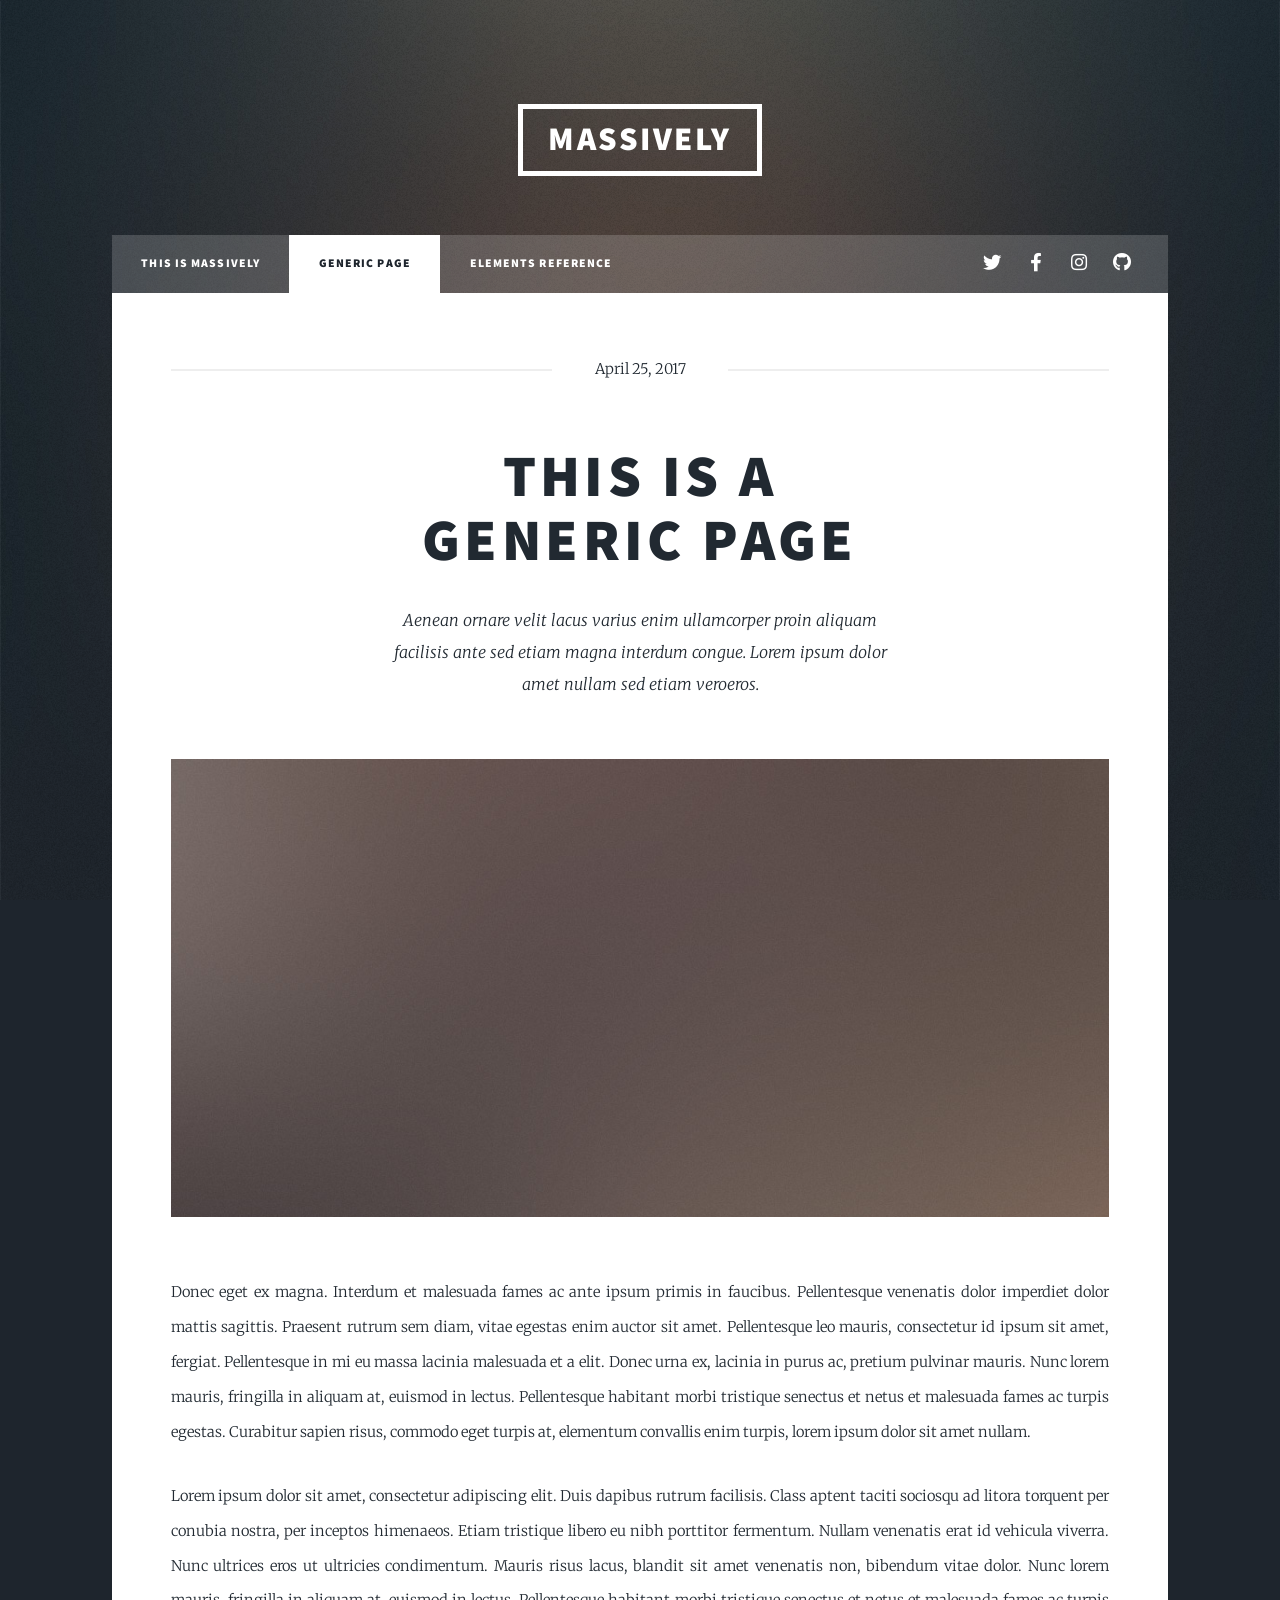
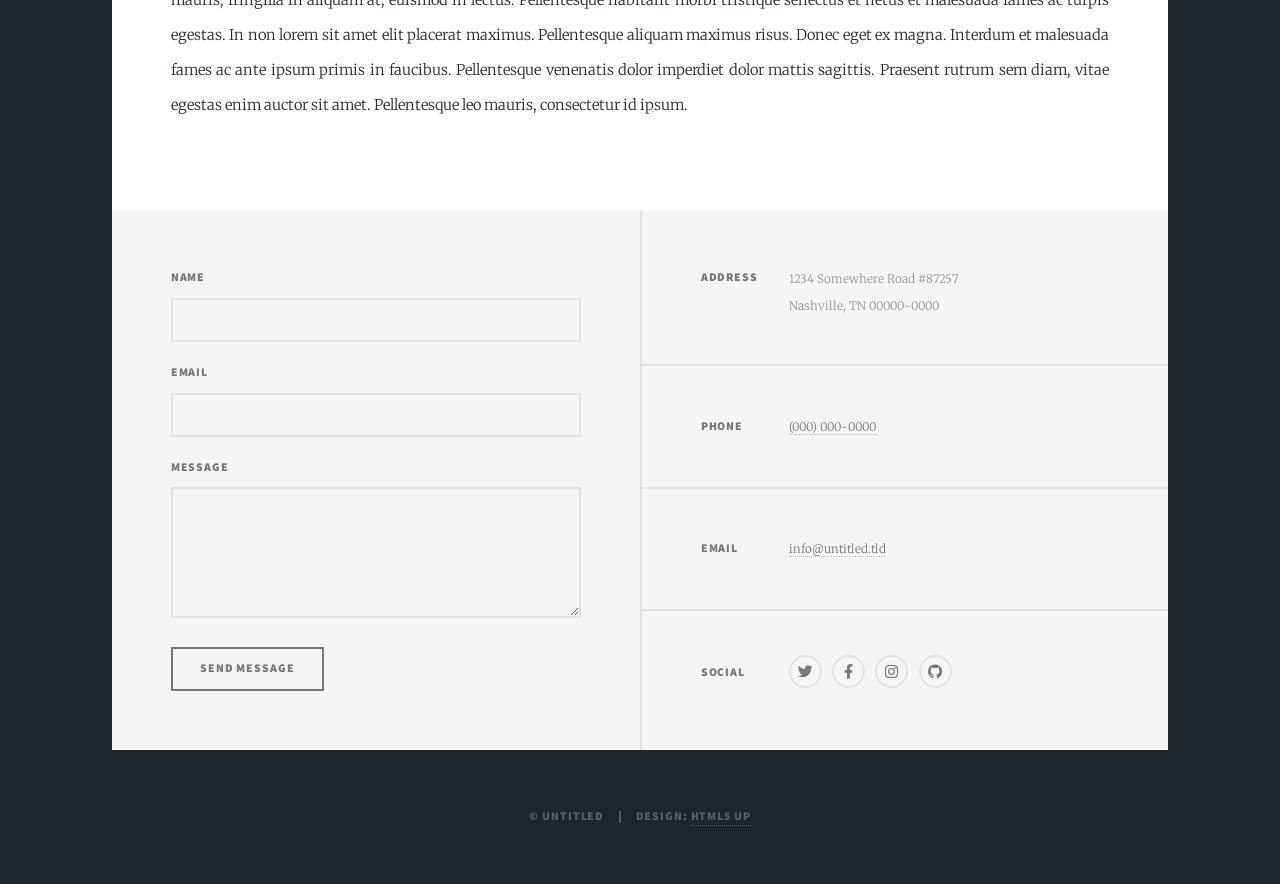
<file: nuevotemplate/generic.html>
<!DOCTYPE HTML>
<!--
	Massively by HTML5 UP
	html5up.net | @ajlkn
	Free for personal and commercial use under the CCA 3.0 license (html5up.net/license)
-->
<html>
	<head>
		<title>Generic Page - Massively by HTML5 UP</title>
		<meta charset="utf-8" />
		<meta name="viewport" content="width=device-width, initial-scale=1, user-scalable=no" />
		<link rel="stylesheet" href="assets/css/main.css" />
		<noscript><link rel="stylesheet" href="assets/css/noscript.css" /></noscript>
	</head>
	<body class="is-preload">

		<!-- Wrapper -->
			<div id="wrapper">

				<!-- Header -->
					<header id="header">
						<a href="index.html" class="logo">Massively</a>
					</header>

				<!-- Nav -->
					<nav id="nav">
						<ul class="links">
							<li><a href="index.html">This is Massively</a></li>
							<li class="active"><a href="generic.html">Generic Page</a></li>
							<li><a href="elements.html">Elements Reference</a></li>
						</ul>
						<ul class="icons">
							<li><a href="#" class="icon brands fa-twitter"><span class="label">Twitter</span></a></li>
							<li><a href="#" class="icon brands fa-facebook-f"><span class="label">Facebook</span></a></li>
							<li><a href="#" class="icon brands fa-instagram"><span class="label">Instagram</span></a></li>
							<li><a href="#" class="icon brands fa-github"><span class="label">GitHub</span></a></li>
						</ul>
					</nav>

				<!-- Main -->
					<div id="main">

						<!-- Post -->
							<section class="post">
								<header class="major">
									<span class="date">April 25, 2017</span>
									<h1>This is a<br />
									Generic Page</h1>
									<p>Aenean ornare velit lacus varius enim ullamcorper proin aliquam<br />
									facilisis ante sed etiam magna interdum congue. Lorem ipsum dolor<br />
									amet nullam sed etiam veroeros.</p>
								</header>
								<div class="image main"><img src="images/pic01.jpg" alt="" /></div>
								<p>Donec eget ex magna. Interdum et malesuada fames ac ante ipsum primis in faucibus. Pellentesque venenatis dolor imperdiet dolor mattis sagittis. Praesent rutrum sem diam, vitae egestas enim auctor sit amet. Pellentesque leo mauris, consectetur id ipsum sit amet, fergiat. Pellentesque in mi eu massa lacinia malesuada et a elit. Donec urna ex, lacinia in purus ac, pretium pulvinar mauris. Nunc lorem mauris, fringilla in aliquam at, euismod in lectus. Pellentesque habitant morbi tristique senectus et netus et malesuada fames ac turpis egestas. Curabitur sapien risus, commodo eget turpis at, elementum convallis enim turpis, lorem ipsum dolor sit amet nullam.</p>
								<p>Lorem ipsum dolor sit amet, consectetur adipiscing elit. Duis dapibus rutrum facilisis. Class aptent taciti sociosqu ad litora torquent per conubia nostra, per inceptos himenaeos. Etiam tristique libero eu nibh porttitor fermentum. Nullam venenatis erat id vehicula viverra. Nunc ultrices eros ut ultricies condimentum. Mauris risus lacus, blandit sit amet venenatis non, bibendum vitae dolor. Nunc lorem mauris, fringilla in aliquam at, euismod in lectus. Pellentesque habitant morbi tristique senectus et netus et malesuada fames ac turpis egestas. In non lorem sit amet elit placerat maximus. Pellentesque aliquam maximus risus. Donec eget ex magna. Interdum et malesuada fames ac ante ipsum primis in faucibus. Pellentesque venenatis dolor imperdiet dolor mattis sagittis. Praesent rutrum sem diam, vitae egestas enim auctor sit amet. Pellentesque leo mauris, consectetur id ipsum.</p>
							</section>

					</div>

				<!-- Footer -->
					<footer id="footer">
						<section>
							<form method="post" action="#">
								<div class="fields">
									<div class="field">
										<label for="name">Name</label>
										<input type="text" name="name" id="name" />
									</div>
									<div class="field">
										<label for="email">Email</label>
										<input type="text" name="email" id="email" />
									</div>
									<div class="field">
										<label for="message">Message</label>
										<textarea name="message" id="message" rows="3"></textarea>
									</div>
								</div>
								<ul class="actions">
									<li><input type="submit" value="Send Message" /></li>
								</ul>
							</form>
						</section>
						<section class="split contact">
							<section class="alt">
								<h3>Address</h3>
								<p>1234 Somewhere Road #87257<br />
								Nashville, TN 00000-0000</p>
							</section>
							<section>
								<h3>Phone</h3>
								<p><a href="#">(000) 000-0000</a></p>
							</section>
							<section>
								<h3>Email</h3>
								<p><a href="#">info@untitled.tld</a></p>
							</section>
							<section>
								<h3>Social</h3>
								<ul class="icons alt">
									<li><a href="#" class="icon brands alt fa-twitter"><span class="label">Twitter</span></a></li>
									<li><a href="#" class="icon brands alt fa-facebook-f"><span class="label">Facebook</span></a></li>
									<li><a href="#" class="icon brands alt fa-instagram"><span class="label">Instagram</span></a></li>
									<li><a href="#" class="icon brands alt fa-github"><span class="label">GitHub</span></a></li>
								</ul>
							</section>
						</section>
					</footer>

				<!-- Copyright -->
					<div id="copyright">
						<ul><li>&copy; Untitled</li><li>Design: <a href="https://html5up.net">HTML5 UP</a></li></ul>
					</div>

			</div>

		<!-- Scripts -->
			<script src="assets/js/jquery.min.js"></script>
			<script src="assets/js/jquery.scrollex.min.js"></script>
			<script src="assets/js/jquery.scrolly.min.js"></script>
			<script src="assets/js/browser.min.js"></script>
			<script src="assets/js/breakpoints.min.js"></script>
			<script src="assets/js/util.js"></script>
			<script src="assets/js/main.js"></script>

	</body>
</html>
</file>
<file: granmar.css>
#granmarApp {
  --gm-text: rgba(30, 37, 45, 0.92);
  --gm-muted: rgba(30, 37, 45, 0.66);
  --gm-border: rgba(30, 37, 45, 0.12);
  --gm-panel: rgba(255, 255, 255, 0.94);
  --gm-shadow: 0 18px 40px rgba(2, 28, 48, 0.10);
  --gm-radius: 18px;
}

#granmarApp .gm-grid {
  display: grid;
  gap: 1.25rem;
}

#granmarApp .gm-grid--2 {
  grid-template-columns: repeat(2, minmax(0, 1fr));
}

@media screen and (max-width: 736px) {
  #granmarApp .gm-grid--2 {
    grid-template-columns: 1fr;
  }
}

#granmarApp .gm-card {
  border: 1px solid var(--gm-border);
  background: var(--gm-panel);
  border-radius: var(--gm-radius);
  box-shadow: var(--gm-shadow);
  padding: 1.25rem;
}

#granmarApp .gm-card h3 {
  margin: 0 0 0.75rem 0;
}

#granmarApp .gm-muted {
  color: var(--gm-muted);
}

#granmarApp .gm-kv {
  display: grid;
  grid-template-columns: 120px 1fr;
  gap: 0.75rem;
  padding: 0.6rem 0;
  border-bottom: 1px dashed rgba(30, 37, 45, 0.18);
}

#granmarApp .gm-kv:last-child {
  border-bottom: 0;
}

#granmarApp .gm-k {
  font-size: 0.75rem;
  color: var(--gm-muted);
  letter-spacing: 0.03em;
}

#granmarApp .gm-v {
  font-weight: 700;
}

#granmarApp .gm-actions {
  display: flex;
  gap: 0.75rem;
  flex-wrap: wrap;
  margin-top: 1rem;
}

@media screen and (max-width: 736px) {
  #granmarApp .gm-actions {
    flex-direction: column;
  }

  #granmarApp .gm-actions .button {
    width: 100%;
  }
}

#granmarApp .gm-controls {
  display: grid;
  grid-template-columns: 1fr 240px;
  gap: 1rem;
}

@media screen and (max-width: 736px) {
  #granmarApp .gm-controls {
    grid-template-columns: 1fr;
  }
}

#granmarApp .gm-controls input[type="search"],
#granmarApp .gm-controls select {
  border-radius: 12px;
  background: rgba(255, 255, 255, 0.96);
}

#granmarApp .gm-category-buttons {
  display: grid;
  gap: 0.75rem;
  grid-template-columns: repeat(4, minmax(0, 1fr));
  margin-top: 1rem;
}

@media screen and (max-width: 980px) {
  #granmarApp .gm-category-buttons {
    grid-template-columns: repeat(3, minmax(0, 1fr));
  }
}

@media screen and (max-width: 736px) {
  #granmarApp .gm-category-buttons {
    grid-template-columns: repeat(2, minmax(0, 1fr));
  }
}

#granmarApp .gm-cat-btn {
  border: 1px solid var(--gm-border);
  background: var(--gm-panel);
  border-radius: 16px;
  padding: 0.95rem 0.9rem;
  box-shadow: var(--gm-shadow);
  cursor: pointer;
  text-align: left;
  display: flex;
  flex-direction: column;
  gap: 0.35rem;
  line-height: 1.2;
  height: auto;
  min-height: 72px;
  align-items: flex-start;
  justify-content: center;
  white-space: normal;
  transition: transform 160ms ease, box-shadow 160ms ease, background-color 160ms ease, border-color 160ms ease;
}

#granmarApp .gm-cat-btn strong {
  display: block;
  font-size: 0.95rem;
  line-height: 1.15;
}

#granmarApp .gm-cat-btn span {
  display: block;
  margin-top: 0;
  color: var(--gm-muted);
  font-size: 0.75rem;
  line-height: 1.1;
  font-weight: 600;
  opacity: 0.75;
  letter-spacing: 0.06em;
}

#granmarApp .gm-cat-btn[aria-pressed="true"] {
  border-color: rgba(45, 120, 255, 0.45);
  background: rgba(45, 120, 255, 0.08);
  box-shadow: 0 22px 55px rgba(2, 28, 48, 0.16);
}

@media (hover: hover) {
  #granmarApp .gm-cat-btn:hover {
    transform: translateY(-2px);
    box-shadow: 0 22px 55px rgba(2, 28, 48, 0.18);
  }
}

#granmarApp .gm-category-buttons {
  display: grid;
  gap: 0.75rem;
  grid-template-columns: repeat(4, minmax(0, 1fr));
  margin-top: 1rem;
}

@media screen and (max-width: 980px) {
  #granmarApp .gm-category-buttons {
    grid-template-columns: repeat(3, minmax(0, 1fr));
  }
}

@media screen and (max-width: 736px) {
  #granmarApp .gm-category-buttons {
    grid-template-columns: repeat(2, minmax(0, 1fr));
  }
}

#granmarApp .gm-cat-btn {
  border: 1px solid var(--gm-border);
  background: var(--gm-panel);
  border-radius: 16px;
  padding: 0.95rem 0.9rem;
  box-shadow: var(--gm-shadow);
  cursor: pointer;
  text-align: left;
  transition: transform 160ms ease, box-shadow 160ms ease, background-color 160ms ease, border-color 160ms ease;
}

#granmarApp .gm-cat-btn strong {
  display: block;
  font-size: 0.95rem;
}

#granmarApp .gm-cat-btn span {
  display: block;
  margin-top: 0.25rem;
  color: var(--gm-muted);
  font-size: 0.8rem;
}

#granmarApp .gm-cat-btn[aria-pressed="true"] {
  border-color: rgba(45, 120, 255, 0.45);
  background: rgba(45, 120, 255, 0.08);
  box-shadow: 0 22px 55px rgba(2, 28, 48, 0.16);
}

@media (hover: hover) {
  #granmarApp .gm-cat-btn:hover {
    transform: translateY(-2px);
    box-shadow: 0 22px 55px rgba(2, 28, 48, 0.18);
  }
}

#granmarApp .gm-embed {
  width: 100%;
  aspect-ratio: 16 / 10;
  border-radius: 16px;
  overflow: hidden;
  border: 1px solid var(--gm-border);
  background: rgba(255, 255, 255, 0.85);
}

#granmarApp .gm-embed iframe {
  width: 100%;
  height: 100%;
  border: 0;
}

#granmarApp .gm-chips {
  display: flex;
  gap: 0.6rem;
  flex-wrap: wrap;
  margin-top: 0.85rem;
}

#granmarApp .gm-chip {
  display: inline-flex;
  align-items: center;
  justify-content: center;
  padding: 0.35rem 0.65rem;
  border-radius: 999px;
  border: 1px solid rgba(30, 37, 45, 0.14);
  background: rgba(30, 37, 45, 0.04);
  font-size: 0.8rem;
}

#granmarApp .gm-icon-actions {
  display: flex;
  gap: 0.75rem;
  margin-top: 1rem;
}

#granmarApp .gm-icon-actions a {
  width: 44px;
  height: 44px;
  border-radius: 12px;
  border: 1px solid rgba(30, 37, 45, 0.16);
  display: inline-flex;
  align-items: center;
  justify-content: center;
  text-decoration: none;
  background: rgba(255, 255, 255, 0.85);
}

#granmarApp .gm-icon-actions a:hover {
  background: rgba(255, 255, 255, 0.98);
}

#granmarApp .gm-icon-actions svg {
  width: 20px;
  height: 20px;
}

.place-card {
  cursor: pointer;
}

#granmarApp .gm-place-grid .place-card {
  border: 1px solid var(--gm-border);
  background: var(--gm-panel);
  border-radius: var(--gm-radius);
  box-shadow: var(--gm-shadow);
  padding: 1.1rem;
  transition: transform 160ms ease, box-shadow 160ms ease, background-color 160ms ease;
}

@media (hover: hover) {
  #granmarApp .gm-place-grid .place-card:hover {
    transform: translateY(-2px);
    box-shadow: 0 22px 55px rgba(2, 28, 48, 0.18);
    background: rgba(255, 255, 255, 0.98);
  }
}

#granmarApp .gm-place-grid .place-card:active {
  transform: translateY(0);
}

#granmarApp .gm-place-grid .place-card .card__title {
  font-weight: 800;
  letter-spacing: 0.01em;
  margin-bottom: 0.35rem;
}

#granmarApp .gm-place-grid .place-card .card__text {
  color: var(--gm-muted);
  margin: 0.35rem 0 0.85rem 0;
}

#granmarApp .gm-place-grid .place-card .place__meta {
  display: flex;
  flex-wrap: wrap;
  gap: 0.5rem;
  align-items: center;
  margin-top: 0.6rem;
}

#granmarApp .gm-place-grid .place-card .place__actions {
  display: flex;
  gap: 0.6rem;
  margin-top: 0.85rem;
}

#granmarApp .gm-place-grid .place-card .icon-btn {
  width: 44px;
  height: 44px;
  border-radius: 12px;
  border: 1px solid rgba(30, 37, 45, 0.16);
  display: inline-flex;
  align-items: center;
  justify-content: center;
  text-decoration: none;
  background: rgba(30, 37, 45, 0.03);
}

@media (hover: hover) {
  #granmarApp .gm-place-grid .place-card .icon-btn:hover {
    background: rgba(30, 37, 45, 0.06);
  }
}

.place-card:focus {
  outline: 3px solid rgba(45, 120, 255, 0.35);
  outline-offset: 3px;
}

.gm-modal {
  position: fixed;
  inset: 0;
  z-index: 10000;
  background: rgba(30, 37, 45, 0.58);
  display: grid;
  place-items: center;
  padding: 1.25rem;
}

.gm-modal[hidden],
.gm-modal[aria-hidden="true"] {
  display: none !important;
}

.gm-modal__panel {
  width: min(720px, 100%);
  border-radius: 18px;
  background: rgba(255, 255, 255, 0.97);
  border: 1px solid rgba(30, 37, 45, 0.16);
  box-shadow: 0 24px 70px rgba(2, 28, 48, 0.24);
  padding: 1.25rem;
}

.gm-modal__head {
  display: flex;
  justify-content: space-between;
  align-items: center;
  gap: 0.75rem;
  margin-bottom: 0.75rem;
}

.gm-modal__close {
  border: 1px solid rgba(30, 37, 45, 0.16);
  background: rgba(30, 37, 45, 0.04);
  border-radius: 12px;
  padding: 0.6rem 0.85rem;
  cursor: pointer;
}
</file>
<file: nuevotemplate/assets/css/main.css>
@import url(fontawesome-all.min.css);
@import url("https://fonts.googleapis.com/css?family=Merriweather:300,700,300italic,700italic|Source+Sans+Pro:900");

/*
	Massively by HTML5 UP
	html5up.net | @ajlkn
	Free for personal and commercial use under the CCA 3.0 license (html5up.net/license)
*/

html, body, div, span, applet, object,
iframe, h1, h2, h3, h4, h5, h6, p, blockquote,
pre, a, abbr, acronym, address, big, cite,
code, del, dfn, em, img, ins, kbd, q, s, samp,
small, strike, strong, sub, sup, tt, var, b,
u, i, center, dl, dt, dd, ol, ul, li, fieldset,
form, label, legend, table, caption, tbody,
tfoot, thead, tr, th, td, article, aside,
canvas, details, embed, figure, figcaption,
footer, header, hgroup, menu, nav, output, ruby,
section, summary, time, mark, audio, video {
	margin: 0;
	padding: 0;
	border: 0;
	font-size: 100%;
	font: inherit;
	vertical-align: baseline;}

article, aside, details, figcaption, figure,
footer, header, hgroup, menu, nav, section {
	display: block;}

body {
	line-height: 1;
}

ol, ul {
	list-style: none;
}

blockquote, q {
	quotes: none;
}

	blockquote:before, blockquote:after, q:before, q:after {
		content: '';
		content: none;
	}

table {
	border-collapse: collapse;
	border-spacing: 0;
}

body {
	-webkit-text-size-adjust: none;
}

mark {
	background-color: transparent;
	color: inherit;
}

input::-moz-focus-inner {
	border: 0;
	padding: 0;
}

input, select, textarea {
	-moz-appearance: none;
	-webkit-appearance: none;
	-ms-appearance: none;
	appearance: none;
}

/* Basic */

	@-ms-viewport {
		width: device-width;
	}

	body {
		-ms-overflow-style: scrollbar;
	}

	@media screen and (max-width: 480px) {

		html, body {
			min-width: 320px;
		}

	}

	html {
		box-sizing: border-box;
	}

	*, *:before, *:after {
		box-sizing: inherit;
	}

	body {
		background-color: #1e252d;
	}

		body.is-preload *, body.is-preload *:before, body.is-preload *:after {
			-moz-animation: none !important;
			-webkit-animation: none !important;
			-ms-animation: none !important;
			animation: none !important;
			-moz-transition: none !important;
			-webkit-transition: none !important;
			-ms-transition: none !important;
			transition: none !important;
		}

/* Type */

	html {
		font-size: 16pt;
	}

		@media screen and (max-width: 1680px) {

			html {
				font-size: 12pt;
			}

		}

		@media screen and (max-width: 1280px) {

			html {
				font-size: 11pt;
			}

		}

		@media screen and (max-width: 360px) {

			html {
				font-size: 10pt;
			}

		}

	body {
		color: #212931;
	}

	body, input, select, textarea {
		font-family: "Merriweather", Georgia, serif;
		font-weight: 300;
		font-size: 1rem;
		line-height: 2.375;
	}

	a {
		-moz-transition: color 0.2s ease-in-out, background-color 0.2s ease-in-out, border-color 0.2s ease-in-out, box-shadow 0.2s ease-in-out;
		-webkit-transition: color 0.2s ease-in-out, background-color 0.2s ease-in-out, border-color 0.2s ease-in-out, box-shadow 0.2s ease-in-out;
		-ms-transition: color 0.2s ease-in-out, background-color 0.2s ease-in-out, border-color 0.2s ease-in-out, box-shadow 0.2s ease-in-out;
		transition: color 0.2s ease-in-out, background-color 0.2s ease-in-out, border-color 0.2s ease-in-out, box-shadow 0.2s ease-in-out;
		border-bottom: dotted 1px;
		text-decoration: none;
	}

		a:hover {
			border-bottom-color: transparent;
		}

	strong, b {
		font-weight: 600;
	}

	em, i {
		font-style: italic;
	}

	p {
		text-align: justify;
		margin: 0 0 2rem 0;
	}

	h1, h2, h3, h4, h5, h6 {
		font-family: "Source Sans Pro", Helvetica, sans-serif;
		font-weight: 900;
		line-height: 1.5;
		letter-spacing: 0.075em;
		text-transform: uppercase;
		margin: 0 0 1rem 0;
	}

		h1 a, h2 a, h3 a, h4 a, h5 a, h6 a {
			border-bottom: 0;
			color: inherit;
			text-decoration: none;
		}

	h1 {
		font-size: 4rem;
		line-height: 1.1;
		margin: 0 0 2rem 0;
	}

	h2 {
		font-size: 1.75rem;
		line-height: 1.3;
		margin: 0 0 1.5rem 0;
	}

	h3 {
		font-size: 1.25rem;
		margin: 0 0 1.5rem 0;
	}

	h4 {
		font-size: 1rem;
	}

	h5 {
		font-size: 0.9rem;
	}

	h6 {
		font-size: 0.8rem;
	}

	sub {
		font-size: 0.8rem;
		position: relative;
		top: 0.5rem;
	}

	sup {
		font-size: 0.8rem;
		position: relative;
		top: -0.5rem;
	}

	blockquote {
		border-left: solid 4px;
		font-style: italic;
		margin: 0 0 2rem 0;
		padding: 0.5rem 0 0.5rem 2rem;
	}

	code {
		border: solid 2px;
		font-family: "Courier New", monospace;
		font-size: 0.9rem;
		margin: 0 0.25rem;
		padding: 0.25rem 0.65rem;
	}

	pre {
		-webkit-overflow-scrolling: touch;
		font-family: "Courier New", monospace;
		font-size: 0.9rem;
		margin: 0 0 2rem 0;
	}

		pre code {
			display: block;
			line-height: 1.75;
			padding: 1rem 1.5rem;
			overflow-x: auto;
		}

	hr {
		border: 0;
		border-bottom: solid 2px;
		margin: 3rem 0;
	}

		hr.major {
			margin: 5rem 0;
		}

	.align-left {
		text-align: left;
	}

	.align-center {
		text-align: center;
	}

	.align-right {
		text-align: right;
	}

	input, select, textarea {
		color: #212931;
	}

	a {
		color: #212931;
		border-bottom-color: rgba(33, 41, 49, 0.5);
	}

		a:hover {
			border-bottom-color: transparent;
			color: #18bfef !important;
		}

	strong, b {
		color: #212931;
	}

	h1, h2, h3, h4, h5, h6 {
		color: #212931;
	}

	blockquote {
		border-left-color: #eeeeee;
	}

	code {
		background: rgba(220, 220, 220, 0.25);
		border-color: #eeeeee;
	}

	hr {
		border-bottom-color: #eeeeee;
	}

/* Row */

	.row {
		display: flex;
		flex-wrap: wrap;
		box-sizing: border-box;
		align-items: stretch;
	}

		.row > * {
			box-sizing: border-box;
		}

		.row.gtr-uniform > * > :last-child {
			margin-bottom: 0;
		}

		.row.aln-left {
			justify-content: flex-start;
		}

		.row.aln-center {
			justify-content: center;
		}

		.row.aln-right {
			justify-content: flex-end;
		}

		.row.aln-top {
			align-items: flex-start;
		}

		.row.aln-middle {
			align-items: center;
		}

		.row.aln-bottom {
			align-items: flex-end;
		}

		.row > .imp {
			order: -1;
		}

		.row > .col-1 {
			width: 8.33333%;
		}

		.row > .off-1 {
			margin-left: 8.33333%;
		}

		.row > .col-2 {
			width: 16.66667%;
		}

		.row > .off-2 {
			margin-left: 16.66667%;
		}

		.row > .col-3 {
			width: 25%;
		}

		.row > .off-3 {
			margin-left: 25%;
		}

		.row > .col-4 {
			width: 33.33333%;
		}

		.row > .off-4 {
			margin-left: 33.33333%;
		}

		.row > .col-5 {
			width: 41.66667%;
		}

		.row > .off-5 {
			margin-left: 41.66667%;
		}

		.row > .col-6 {
			width: 50%;
		}

		.row > .off-6 {
			margin-left: 50%;
		}

		.row > .col-7 {
			width: 58.33333%;
		}

		.row > .off-7 {
			margin-left: 58.33333%;
		}

		.row > .col-8 {
			width: 66.66667%;
		}

		.row > .off-8 {
			margin-left: 66.66667%;
		}

		.row > .col-9 {
			width: 75%;
		}

		.row > .off-9 {
			margin-left: 75%;
		}

		.row > .col-10 {
			width: 83.33333%;
		}

		.row > .off-10 {
			margin-left: 83.33333%;
		}

		.row > .col-11 {
			width: 91.66667%;
		}

		.row > .off-11 {
			margin-left: 91.66667%;
		}

		.row > .col-12 {
			width: 100%;
		}

		.row > .off-12 {
			margin-left: 100%;
		}

		.row.gtr-0 {
			margin-top: 0;
			margin-left: 0rem;
		}

			.row.gtr-0 > * {
				padding: 0 0 0 0rem;
			}

			.row.gtr-0.gtr-uniform {
				margin-top: 0rem;
			}

				.row.gtr-0.gtr-uniform > * {
					padding-top: 0rem;
				}

		.row.gtr-25 {
			margin-top: 0;
			margin-left: -0.375rem;
		}

			.row.gtr-25 > * {
				padding: 0 0 0 0.375rem;
			}

			.row.gtr-25.gtr-uniform {
				margin-top: -0.375rem;
			}

				.row.gtr-25.gtr-uniform > * {
					padding-top: 0.375rem;
				}

		.row.gtr-50 {
			margin-top: 0;
			margin-left: -0.75rem;
		}

			.row.gtr-50 > * {
				padding: 0 0 0 0.75rem;
			}

			.row.gtr-50.gtr-uniform {
				margin-top: -0.75rem;
			}

				.row.gtr-50.gtr-uniform > * {
					padding-top: 0.75rem;
				}

		.row {
			margin-top: 0;
			margin-left: -1.5rem;
		}

			.row > * {
				padding: 0 0 0 1.5rem;
			}

			.row.gtr-uniform {
				margin-top: -1.5rem;
			}

				.row.gtr-uniform > * {
					padding-top: 1.5rem;
				}

		.row.gtr-150 {
			margin-top: 0;
			margin-left: -2.25rem;
		}

			.row.gtr-150 > * {
				padding: 0 0 0 2.25rem;
			}

			.row.gtr-150.gtr-uniform {
				margin-top: -2.25rem;
			}

				.row.gtr-150.gtr-uniform > * {
					padding-top: 2.25rem;
				}

		.row.gtr-200 {
			margin-top: 0;
			margin-left: -3rem;
		}

			.row.gtr-200 > * {
				padding: 0 0 0 3rem;
			}

			.row.gtr-200.gtr-uniform {
				margin-top: -3rem;
			}

				.row.gtr-200.gtr-uniform > * {
					padding-top: 3rem;
				}

		@media screen and (max-width: 1680px) {

			.row {
				display: flex;
				flex-wrap: wrap;
				box-sizing: border-box;
				align-items: stretch;
			}

				.row > * {
					box-sizing: border-box;
				}

				.row.gtr-uniform > * > :last-child {
					margin-bottom: 0;
				}

				.row.aln-left {
					justify-content: flex-start;
				}

				.row.aln-center {
					justify-content: center;
				}

				.row.aln-right {
					justify-content: flex-end;
				}

				.row.aln-top {
					align-items: flex-start;
				}

				.row.aln-middle {
					align-items: center;
				}

				.row.aln-bottom {
					align-items: flex-end;
				}

				.row > .imp-xlarge {
					order: -1;
				}

				.row > .col-1-xlarge {
					width: 8.33333%;
				}

				.row > .off-1-xlarge {
					margin-left: 8.33333%;
				}

				.row > .col-2-xlarge {
					width: 16.66667%;
				}

				.row > .off-2-xlarge {
					margin-left: 16.66667%;
				}

				.row > .col-3-xlarge {
					width: 25%;
				}

				.row > .off-3-xlarge {
					margin-left: 25%;
				}

				.row > .col-4-xlarge {
					width: 33.33333%;
				}

				.row > .off-4-xlarge {
					margin-left: 33.33333%;
				}

				.row > .col-5-xlarge {
					width: 41.66667%;
				}

				.row > .off-5-xlarge {
					margin-left: 41.66667%;
				}

				.row > .col-6-xlarge {
					width: 50%;
				}

				.row > .off-6-xlarge {
					margin-left: 50%;
				}

				.row > .col-7-xlarge {
					width: 58.33333%;
				}

				.row > .off-7-xlarge {
					margin-left: 58.33333%;
				}

				.row > .col-8-xlarge {
					width: 66.66667%;
				}

				.row > .off-8-xlarge {
					margin-left: 66.66667%;
				}

				.row > .col-9-xlarge {
					width: 75%;
				}

				.row > .off-9-xlarge {
					margin-left: 75%;
				}

				.row > .col-10-xlarge {
					width: 83.33333%;
				}

				.row > .off-10-xlarge {
					margin-left: 83.33333%;
				}

				.row > .col-11-xlarge {
					width: 91.66667%;
				}

				.row > .off-11-xlarge {
					margin-left: 91.66667%;
				}

				.row > .col-12-xlarge {
					width: 100%;
				}

				.row > .off-12-xlarge {
					margin-left: 100%;
				}

				.row.gtr-0 {
					margin-top: 0;
					margin-left: 0rem;
				}

					.row.gtr-0 > * {
						padding: 0 0 0 0rem;
					}

					.row.gtr-0.gtr-uniform {
						margin-top: 0rem;
					}

						.row.gtr-0.gtr-uniform > * {
							padding-top: 0rem;
						}

				.row.gtr-25 {
					margin-top: 0;
					margin-left: -0.375rem;
				}

					.row.gtr-25 > * {
						padding: 0 0 0 0.375rem;
					}

					.row.gtr-25.gtr-uniform {
						margin-top: -0.375rem;
					}

						.row.gtr-25.gtr-uniform > * {
							padding-top: 0.375rem;
						}

				.row.gtr-50 {
					margin-top: 0;
					margin-left: -0.75rem;
				}

					.row.gtr-50 > * {
						padding: 0 0 0 0.75rem;
					}

					.row.gtr-50.gtr-uniform {
						margin-top: -0.75rem;
					}

						.row.gtr-50.gtr-uniform > * {
							padding-top: 0.75rem;
						}

				.row {
					margin-top: 0;
					margin-left: -1.5rem;
				}

					.row > * {
						padding: 0 0 0 1.5rem;
					}

					.row.gtr-uniform {
						margin-top: -1.5rem;
					}

						.row.gtr-uniform > * {
							padding-top: 1.5rem;
						}

				.row.gtr-150 {
					margin-top: 0;
					margin-left: -2.25rem;
				}

					.row.gtr-150 > * {
						padding: 0 0 0 2.25rem;
					}

					.row.gtr-150.gtr-uniform {
						margin-top: -2.25rem;
					}

						.row.gtr-150.gtr-uniform > * {
							padding-top: 2.25rem;
						}

				.row.gtr-200 {
					margin-top: 0;
					margin-left: -3rem;
				}

					.row.gtr-200 > * {
						padding: 0 0 0 3rem;
					}

					.row.gtr-200.gtr-uniform {
						margin-top: -3rem;
					}

						.row.gtr-200.gtr-uniform > * {
							padding-top: 3rem;
						}

		}

		@media screen and (max-width: 1280px) {

			.row {
				display: flex;
				flex-wrap: wrap;
				box-sizing: border-box;
				align-items: stretch;
			}

				.row > * {
					box-sizing: border-box;
				}

				.row.gtr-uniform > * > :last-child {
					margin-bottom: 0;
				}

				.row.aln-left {
					justify-content: flex-start;
				}

				.row.aln-center {
					justify-content: center;
				}

				.row.aln-right {
					justify-content: flex-end;
				}

				.row.aln-top {
					align-items: flex-start;
				}

				.row.aln-middle {
					align-items: center;
				}

				.row.aln-bottom {
					align-items: flex-end;
				}

				.row > .imp-large {
					order: -1;
				}

				.row > .col-1-large {
					width: 8.33333%;
				}

				.row > .off-1-large {
					margin-left: 8.33333%;
				}

				.row > .col-2-large {
					width: 16.66667%;
				}

				.row > .off-2-large {
					margin-left: 16.66667%;
				}

				.row > .col-3-large {
					width: 25%;
				}

				.row > .off-3-large {
					margin-left: 25%;
				}

				.row > .col-4-large {
					width: 33.33333%;
				}

				.row > .off-4-large {
					margin-left: 33.33333%;
				}

				.row > .col-5-large {
					width: 41.66667%;
				}

				.row > .off-5-large {
					margin-left: 41.66667%;
				}

				.row > .col-6-large {
					width: 50%;
				}

				.row > .off-6-large {
					margin-left: 50%;
				}

				.row > .col-7-large {
					width: 58.33333%;
				}

				.row > .off-7-large {
					margin-left: 58.33333%;
				}

				.row > .col-8-large {
					width: 66.66667%;
				}

				.row > .off-8-large {
					margin-left: 66.66667%;
				}

				.row > .col-9-large {
					width: 75%;
				}

				.row > .off-9-large {
					margin-left: 75%;
				}

				.row > .col-10-large {
					width: 83.33333%;
				}

				.row > .off-10-large {
					margin-left: 83.33333%;
				}

				.row > .col-11-large {
					width: 91.66667%;
				}

				.row > .off-11-large {
					margin-left: 91.66667%;
				}

				.row > .col-12-large {
					width: 100%;
				}

				.row > .off-12-large {
					margin-left: 100%;
				}

				.row.gtr-0 {
					margin-top: 0;
					margin-left: 0rem;
				}

					.row.gtr-0 > * {
						padding: 0 0 0 0rem;
					}

					.row.gtr-0.gtr-uniform {
						margin-top: 0rem;
					}

						.row.gtr-0.gtr-uniform > * {
							padding-top: 0rem;
						}

				.row.gtr-25 {
					margin-top: 0;
					margin-left: -0.375rem;
				}

					.row.gtr-25 > * {
						padding: 0 0 0 0.375rem;
					}

					.row.gtr-25.gtr-uniform {
						margin-top: -0.375rem;
					}

						.row.gtr-25.gtr-uniform > * {
							padding-top: 0.375rem;
						}

				.row.gtr-50 {
					margin-top: 0;
					margin-left: -0.75rem;
				}

					.row.gtr-50 > * {
						padding: 0 0 0 0.75rem;
					}

					.row.gtr-50.gtr-uniform {
						margin-top: -0.75rem;
					}

						.row.gtr-50.gtr-uniform > * {
							padding-top: 0.75rem;
						}

				.row {
					margin-top: 0;
					margin-left: -1.5rem;
				}

					.row > * {
						padding: 0 0 0 1.5rem;
					}

					.row.gtr-uniform {
						margin-top: -1.5rem;
					}

						.row.gtr-uniform > * {
							padding-top: 1.5rem;
						}

				.row.gtr-150 {
					margin-top: 0;
					margin-left: -2.25rem;
				}

					.row.gtr-150 > * {
						padding: 0 0 0 2.25rem;
					}

					.row.gtr-150.gtr-uniform {
						margin-top: -2.25rem;
					}

						.row.gtr-150.gtr-uniform > * {
							padding-top: 2.25rem;
						}

				.row.gtr-200 {
					margin-top: 0;
					margin-left: -3rem;
				}

					.row.gtr-200 > * {
						padding: 0 0 0 3rem;
					}

					.row.gtr-200.gtr-uniform {
						margin-top: -3rem;
					}

						.row.gtr-200.gtr-uniform > * {
							padding-top: 3rem;
						}

		}

		@media screen and (max-width: 980px) {

			.row {
				display: flex;
				flex-wrap: wrap;
				box-sizing: border-box;
				align-items: stretch;
			}

				.row > * {
					box-sizing: border-box;
				}

				.row.gtr-uniform > * > :last-child {
					margin-bottom: 0;
				}

				.row.aln-left {
					justify-content: flex-start;
				}

				.row.aln-center {
					justify-content: center;
				}

				.row.aln-right {
					justify-content: flex-end;
				}

				.row.aln-top {
					align-items: flex-start;
				}

				.row.aln-middle {
					align-items: center;
				}

				.row.aln-bottom {
					align-items: flex-end;
				}

				.row > .imp-medium {
					order: -1;
				}

				.row > .col-1-medium {
					width: 8.33333%;
				}

				.row > .off-1-medium {
					margin-left: 8.33333%;
				}

				.row > .col-2-medium {
					width: 16.66667%;
				}

				.row > .off-2-medium {
					margin-left: 16.66667%;
				}

				.row > .col-3-medium {
					width: 25%;
				}

				.row > .off-3-medium {
					margin-left: 25%;
				}

				.row > .col-4-medium {
					width: 33.33333%;
				}

				.row > .off-4-medium {
					margin-left: 33.33333%;
				}

				.row > .col-5-medium {
					width: 41.66667%;
				}

				.row > .off-5-medium {
					margin-left: 41.66667%;
				}

				.row > .col-6-medium {
					width: 50%;
				}

				.row > .off-6-medium {
					margin-left: 50%;
				}

				.row > .col-7-medium {
					width: 58.33333%;
				}

				.row > .off-7-medium {
					margin-left: 58.33333%;
				}

				.row > .col-8-medium {
					width: 66.66667%;
				}

				.row > .off-8-medium {
					margin-left: 66.66667%;
				}

				.row > .col-9-medium {
					width: 75%;
				}

				.row > .off-9-medium {
					margin-left: 75%;
				}

				.row > .col-10-medium {
					width: 83.33333%;
				}

				.row > .off-10-medium {
					margin-left: 83.33333%;
				}

				.row > .col-11-medium {
					width: 91.66667%;
				}

				.row > .off-11-medium {
					margin-left: 91.66667%;
				}

				.row > .col-12-medium {
					width: 100%;
				}

				.row > .off-12-medium {
					margin-left: 100%;
				}

				.row.gtr-0 {
					margin-top: 0;
					margin-left: 0rem;
				}

					.row.gtr-0 > * {
						padding: 0 0 0 0rem;
					}

					.row.gtr-0.gtr-uniform {
						margin-top: 0rem;
					}

						.row.gtr-0.gtr-uniform > * {
							padding-top: 0rem;
						}

				.row.gtr-25 {
					margin-top: 0;
					margin-left: -0.375rem;
				}

					.row.gtr-25 > * {
						padding: 0 0 0 0.375rem;
					}

					.row.gtr-25.gtr-uniform {
						margin-top: -0.375rem;
					}

						.row.gtr-25.gtr-uniform > * {
							padding-top: 0.375rem;
						}

				.row.gtr-50 {
					margin-top: 0;
					margin-left: -0.75rem;
				}

					.row.gtr-50 > * {
						padding: 0 0 0 0.75rem;
					}

					.row.gtr-50.gtr-uniform {
						margin-top: -0.75rem;
					}

						.row.gtr-50.gtr-uniform > * {
							padding-top: 0.75rem;
						}

				.row {
					margin-top: 0;
					margin-left: -1.5rem;
				}

					.row > * {
						padding: 0 0 0 1.5rem;
					}

					.row.gtr-uniform {
						margin-top: -1.5rem;
					}

						.row.gtr-uniform > * {
							padding-top: 1.5rem;
						}

				.row.gtr-150 {
					margin-top: 0;
					margin-left: -2.25rem;
				}

					.row.gtr-150 > * {
						padding: 0 0 0 2.25rem;
					}

					.row.gtr-150.gtr-uniform {
						margin-top: -2.25rem;
					}

						.row.gtr-150.gtr-uniform > * {
							padding-top: 2.25rem;
						}

				.row.gtr-200 {
					margin-top: 0;
					margin-left: -3rem;
				}

					.row.gtr-200 > * {
						padding: 0 0 0 3rem;
					}

					.row.gtr-200.gtr-uniform {
						margin-top: -3rem;
					}

						.row.gtr-200.gtr-uniform > * {
							padding-top: 3rem;
						}

		}

		@media screen and (max-width: 736px) {

			.row {
				display: flex;
				flex-wrap: wrap;
				box-sizing: border-box;
				align-items: stretch;
			}

				.row > * {
					box-sizing: border-box;
				}

				.row.gtr-uniform > * > :last-child {
					margin-bottom: 0;
				}

				.row.aln-left {
					justify-content: flex-start;
				}

				.row.aln-center {
					justify-content: center;
				}

				.row.aln-right {
					justify-content: flex-end;
				}

				.row.aln-top {
					align-items: flex-start;
				}

				.row.aln-middle {
					align-items: center;
				}

				.row.aln-bottom {
					align-items: flex-end;
				}

				.row > .imp-small {
					order: -1;
				}

				.row > .col-1-small {
					width: 8.33333%;
				}

				.row > .off-1-small {
					margin-left: 8.33333%;
				}

				.row > .col-2-small {
					width: 16.66667%;
				}

				.row > .off-2-small {
					margin-left: 16.66667%;
				}

				.row > .col-3-small {
					width: 25%;
				}

				.row > .off-3-small {
					margin-left: 25%;
				}

				.row > .col-4-small {
					width: 33.33333%;
				}

				.row > .off-4-small {
					margin-left: 33.33333%;
				}

				.row > .col-5-small {
					width: 41.66667%;
				}

				.row > .off-5-small {
					margin-left: 41.66667%;
				}

				.row > .col-6-small {
					width: 50%;
				}

				.row > .off-6-small {
					margin-left: 50%;
				}

				.row > .col-7-small {
					width: 58.33333%;
				}

				.row > .off-7-small {
					margin-left: 58.33333%;
				}

				.row > .col-8-small {
					width: 66.66667%;
				}

				.row > .off-8-small {
					margin-left: 66.66667%;
				}

				.row > .col-9-small {
					width: 75%;
				}

				.row > .off-9-small {
					margin-left: 75%;
				}

				.row > .col-10-small {
					width: 83.33333%;
				}

				.row > .off-10-small {
					margin-left: 83.33333%;
				}

				.row > .col-11-small {
					width: 91.66667%;
				}

				.row > .off-11-small {
					margin-left: 91.66667%;
				}

				.row > .col-12-small {
					width: 100%;
				}

				.row > .off-12-small {
					margin-left: 100%;
				}

				.row.gtr-0 {
					margin-top: 0;
					margin-left: 0rem;
				}

					.row.gtr-0 > * {
						padding: 0 0 0 0rem;
					}

					.row.gtr-0.gtr-uniform {
						margin-top: 0rem;
					}

						.row.gtr-0.gtr-uniform > * {
							padding-top: 0rem;
						}

				.row.gtr-25 {
					margin-top: 0;
					margin-left: -0.375rem;
				}

					.row.gtr-25 > * {
						padding: 0 0 0 0.375rem;
					}

					.row.gtr-25.gtr-uniform {
						margin-top: -0.375rem;
					}

						.row.gtr-25.gtr-uniform > * {
							padding-top: 0.375rem;
						}

				.row.gtr-50 {
					margin-top: 0;
					margin-left: -0.75rem;
				}

					.row.gtr-50 > * {
						padding: 0 0 0 0.75rem;
					}

					.row.gtr-50.gtr-uniform {
						margin-top: -0.75rem;
					}

						.row.gtr-50.gtr-uniform > * {
							padding-top: 0.75rem;
						}

				.row {
					margin-top: 0;
					margin-left: -1.5rem;
				}

					.row > * {
						padding: 0 0 0 1.5rem;
					}

					.row.gtr-uniform {
						margin-top: -1.5rem;
					}

						.row.gtr-uniform > * {
							padding-top: 1.5rem;
						}

				.row.gtr-150 {
					margin-top: 0;
					margin-left: -2.25rem;
				}

					.row.gtr-150 > * {
						padding: 0 0 0 2.25rem;
					}

					.row.gtr-150.gtr-uniform {
						margin-top: -2.25rem;
					}

						.row.gtr-150.gtr-uniform > * {
							padding-top: 2.25rem;
						}

				.row.gtr-200 {
					margin-top: 0;
					margin-left: -3rem;
				}

					.row.gtr-200 > * {
						padding: 0 0 0 3rem;
					}

					.row.gtr-200.gtr-uniform {
						margin-top: -3rem;
					}

						.row.gtr-200.gtr-uniform > * {
							padding-top: 3rem;
						}

		}

		@media screen and (max-width: 480px) {

			.row {
				display: flex;
				flex-wrap: wrap;
				box-sizing: border-box;
				align-items: stretch;
			}

				.row > * {
					box-sizing: border-box;
				}

				.row.gtr-uniform > * > :last-child {
					margin-bottom: 0;
				}

				.row.aln-left {
					justify-content: flex-start;
				}

				.row.aln-center {
					justify-content: center;
				}

				.row.aln-right {
					justify-content: flex-end;
				}

				.row.aln-top {
					align-items: flex-start;
				}

				.row.aln-middle {
					align-items: center;
				}

				.row.aln-bottom {
					align-items: flex-end;
				}

				.row > .imp-xsmall {
					order: -1;
				}

				.row > .col-1-xsmall {
					width: 8.33333%;
				}

				.row > .off-1-xsmall {
					margin-left: 8.33333%;
				}

				.row > .col-2-xsmall {
					width: 16.66667%;
				}

				.row > .off-2-xsmall {
					margin-left: 16.66667%;
				}

				.row > .col-3-xsmall {
					width: 25%;
				}

				.row > .off-3-xsmall {
					margin-left: 25%;
				}

				.row > .col-4-xsmall {
					width: 33.33333%;
				}

				.row > .off-4-xsmall {
					margin-left: 33.33333%;
				}

				.row > .col-5-xsmall {
					width: 41.66667%;
				}

				.row > .off-5-xsmall {
					margin-left: 41.66667%;
				}

				.row > .col-6-xsmall {
					width: 50%;
				}

				.row > .off-6-xsmall {
					margin-left: 50%;
				}

				.row > .col-7-xsmall {
					width: 58.33333%;
				}

				.row > .off-7-xsmall {
					margin-left: 58.33333%;
				}

				.row > .col-8-xsmall {
					width: 66.66667%;
				}

				.row > .off-8-xsmall {
					margin-left: 66.66667%;
				}

				.row > .col-9-xsmall {
					width: 75%;
				}

				.row > .off-9-xsmall {
					margin-left: 75%;
				}

				.row > .col-10-xsmall {
					width: 83.33333%;
				}

				.row > .off-10-xsmall {
					margin-left: 83.33333%;
				}

				.row > .col-11-xsmall {
					width: 91.66667%;
				}

				.row > .off-11-xsmall {
					margin-left: 91.66667%;
				}

				.row > .col-12-xsmall {
					width: 100%;
				}

				.row > .off-12-xsmall {
					margin-left: 100%;
				}

				.row.gtr-0 {
					margin-top: 0;
					margin-left: 0rem;
				}

					.row.gtr-0 > * {
						padding: 0 0 0 0rem;
					}

					.row.gtr-0.gtr-uniform {
						margin-top: 0rem;
					}

						.row.gtr-0.gtr-uniform > * {
							padding-top: 0rem;
						}

				.row.gtr-25 {
					margin-top: 0;
					margin-left: -0.375rem;
				}

					.row.gtr-25 > * {
						padding: 0 0 0 0.375rem;
					}

					.row.gtr-25.gtr-uniform {
						margin-top: -0.375rem;
					}

						.row.gtr-25.gtr-uniform > * {
							padding-top: 0.375rem;
						}

				.row.gtr-50 {
					margin-top: 0;
					margin-left: -0.75rem;
				}

					.row.gtr-50 > * {
						padding: 0 0 0 0.75rem;
					}

					.row.gtr-50.gtr-uniform {
						margin-top: -0.75rem;
					}

						.row.gtr-50.gtr-uniform > * {
							padding-top: 0.75rem;
						}

				.row {
					margin-top: 0;
					margin-left: -1.5rem;
				}

					.row > * {
						padding: 0 0 0 1.5rem;
					}

					.row.gtr-uniform {
						margin-top: -1.5rem;
					}

						.row.gtr-uniform > * {
							padding-top: 1.5rem;
						}

				.row.gtr-150 {
					margin-top: 0;
					margin-left: -2.25rem;
				}

					.row.gtr-150 > * {
						padding: 0 0 0 2.25rem;
					}

					.row.gtr-150.gtr-uniform {
						margin-top: -2.25rem;
					}

						.row.gtr-150.gtr-uniform > * {
							padding-top: 2.25rem;
						}

				.row.gtr-200 {
					margin-top: 0;
					margin-left: -3rem;
				}

					.row.gtr-200 > * {
						padding: 0 0 0 3rem;
					}

					.row.gtr-200.gtr-uniform {
						margin-top: -3rem;
					}

						.row.gtr-200.gtr-uniform > * {
							padding-top: 3rem;
						}

		}

		@media screen and (max-width: 360px) {

			.row {
				display: flex;
				flex-wrap: wrap;
				box-sizing: border-box;
				align-items: stretch;
			}

				.row > * {
					box-sizing: border-box;
				}

				.row.gtr-uniform > * > :last-child {
					margin-bottom: 0;
				}

				.row.aln-left {
					justify-content: flex-start;
				}

				.row.aln-center {
					justify-content: center;
				}

				.row.aln-right {
					justify-content: flex-end;
				}

				.row.aln-top {
					align-items: flex-start;
				}

				.row.aln-middle {
					align-items: center;
				}

				.row.aln-bottom {
					align-items: flex-end;
				}

				.row > .imp-xxsmall {
					order: -1;
				}

				.row > .col-1-xxsmall {
					width: 8.33333%;
				}

				.row > .off-1-xxsmall {
					margin-left: 8.33333%;
				}

				.row > .col-2-xxsmall {
					width: 16.66667%;
				}

				.row > .off-2-xxsmall {
					margin-left: 16.66667%;
				}

				.row > .col-3-xxsmall {
					width: 25%;
				}

				.row > .off-3-xxsmall {
					margin-left: 25%;
				}

				.row > .col-4-xxsmall {
					width: 33.33333%;
				}

				.row > .off-4-xxsmall {
					margin-left: 33.33333%;
				}

				.row > .col-5-xxsmall {
					width: 41.66667%;
				}

				.row > .off-5-xxsmall {
					margin-left: 41.66667%;
				}

				.row > .col-6-xxsmall {
					width: 50%;
				}

				.row > .off-6-xxsmall {
					margin-left: 50%;
				}

				.row > .col-7-xxsmall {
					width: 58.33333%;
				}

				.row > .off-7-xxsmall {
					margin-left: 58.33333%;
				}

				.row > .col-8-xxsmall {
					width: 66.66667%;
				}

				.row > .off-8-xxsmall {
					margin-left: 66.66667%;
				}

				.row > .col-9-xxsmall {
					width: 75%;
				}

				.row > .off-9-xxsmall {
					margin-left: 75%;
				}

				.row > .col-10-xxsmall {
					width: 83.33333%;
				}

				.row > .off-10-xxsmall {
					margin-left: 83.33333%;
				}

				.row > .col-11-xxsmall {
					width: 91.66667%;
				}

				.row > .off-11-xxsmall {
					margin-left: 91.66667%;
				}

				.row > .col-12-xxsmall {
					width: 100%;
				}

				.row > .off-12-xxsmall {
					margin-left: 100%;
				}

				.row.gtr-0 {
					margin-top: 0;
					margin-left: 0rem;
				}

					.row.gtr-0 > * {
						padding: 0 0 0 0rem;
					}

					.row.gtr-0.gtr-uniform {
						margin-top: 0rem;
					}

						.row.gtr-0.gtr-uniform > * {
							padding-top: 0rem;
						}

				.row.gtr-25 {
					margin-top: 0;
					margin-left: -0.375rem;
				}

					.row.gtr-25 > * {
						padding: 0 0 0 0.375rem;
					}

					.row.gtr-25.gtr-uniform {
						margin-top: -0.375rem;
					}

						.row.gtr-25.gtr-uniform > * {
							padding-top: 0.375rem;
						}

				.row.gtr-50 {
					margin-top: 0;
					margin-left: -0.75rem;
				}

					.row.gtr-50 > * {
						padding: 0 0 0 0.75rem;
					}

					.row.gtr-50.gtr-uniform {
						margin-top: -0.75rem;
					}

						.row.gtr-50.gtr-uniform > * {
							padding-top: 0.75rem;
						}

				.row {
					margin-top: 0;
					margin-left: -1.5rem;
				}

					.row > * {
						padding: 0 0 0 1.5rem;
					}

					.row.gtr-uniform {
						margin-top: -1.5rem;
					}

						.row.gtr-uniform > * {
							padding-top: 1.5rem;
						}

				.row.gtr-150 {
					margin-top: 0;
					margin-left: -2.25rem;
				}

					.row.gtr-150 > * {
						padding: 0 0 0 2.25rem;
					}

					.row.gtr-150.gtr-uniform {
						margin-top: -2.25rem;
					}

						.row.gtr-150.gtr-uniform > * {
							padding-top: 2.25rem;
						}

				.row.gtr-200 {
					margin-top: 0;
					margin-left: -3rem;
				}

					.row.gtr-200 > * {
						padding: 0 0 0 3rem;
					}

					.row.gtr-200.gtr-uniform {
						margin-top: -3rem;
					}

						.row.gtr-200.gtr-uniform > * {
							padding-top: 3rem;
						}

		}

/* Box */

	.box {
		border: solid 2px;
		margin-bottom: 2rem;
		padding: 1.5rem;
	}

		.box > :last-child,
		.box > :last-child > :last-child,
		.box > :last-child > :last-child > :last-child {
			margin-bottom: 0;
		}

		.box.alt {
			border: 0;
			border-radius: 0;
			padding: 0;
		}

	.box {
		border-color: #eeeeee;
	}

/* Button */

	input[type="submit"],
	input[type="reset"],
	input[type="button"],
	button,
	.button {
		-moz-appearance: none;
		-webkit-appearance: none;
		-ms-appearance: none;
		appearance: none;
		-moz-transition: background-color 0.2s ease-in-out, box-shadow 0.2s ease-in-out, color 0.2s ease-in-out;
		-webkit-transition: background-color 0.2s ease-in-out, box-shadow 0.2s ease-in-out, color 0.2s ease-in-out;
		-ms-transition: background-color 0.2s ease-in-out, box-shadow 0.2s ease-in-out, color 0.2s ease-in-out;
		transition: background-color 0.2s ease-in-out, box-shadow 0.2s ease-in-out, color 0.2s ease-in-out;
		border: 0;
		border-radius: 0;
		cursor: pointer;
		display: inline-block;
		font-family: "Source Sans Pro", Helvetica, sans-serif;
		font-size: 0.8rem;
		font-weight: 900;
		letter-spacing: 0.075em;
		height: 3rem;
		line-height: 3rem;
		padding: 0 2rem;
		text-align: center;
		text-decoration: none;
		text-transform: uppercase;
		white-space: nowrap;
	}

		input[type="submit"].icon:before,
		input[type="reset"].icon:before,
		input[type="button"].icon:before,
		button.icon:before,
		.button.icon:before {
			margin-right: 0.5rem;
		}

		input[type="submit"].icon.solo,
		input[type="reset"].icon.solo,
		input[type="button"].icon.solo,
		button.icon.solo,
		.button.icon.solo {
			position: relative;
			width: 4rem;
			height: 4rem;
			line-height: 4rem;
			border-radius: 4rem;
			text-indent: 4rem;
			overflow: hidden;
			padding: 0;
			white-space: nowrap;
		}

			input[type="submit"].icon.solo:before,
			input[type="reset"].icon.solo:before,
			input[type="button"].icon.solo:before,
			button.icon.solo:before,
			.button.icon.solo:before {
				position: absolute;
				display: block;
				top: 0;
				left: 0;
				width: inherit;
				height: inherit;
				line-height: inherit;
				font-size: 1.25rem;
				margin-right: 0;
				text-align: center;
				text-indent: 0;
			}

		input[type="submit"].fit,
		input[type="reset"].fit,
		input[type="button"].fit,
		button.fit,
		.button.fit {
			width: 100%;
		}

		input[type="submit"].small,
		input[type="reset"].small,
		input[type="button"].small,
		button.small,
		.button.small {
			font-size: 0.7rem;
			height: 2.5rem;
			line-height: 2.5rem;
			padding: 0 1.5rem;
		}

		input[type="submit"].large,
		input[type="reset"].large,
		input[type="button"].large,
		button.large,
		.button.large {
			font-size: 0.9rem;
			height: 3.5rem;
			line-height: 3.5rem;
			padding: 0 2.75rem;
		}

		@media screen and (max-width: 980px) {

			input[type="submit"],
			input[type="reset"],
			input[type="button"],
			button,
			.button {
				font-size: 0.9rem;
				height: 3.25rem;
				line-height: 3.25rem;
			}

				input[type="submit"].large,
				input[type="reset"].large,
				input[type="button"].large,
				button.large,
				.button.large {
					font-size: 1rem;
					height: 3.75rem;
					line-height: 3.75rem;
				}

		}

		input[type="submit"].disabled, input[type="submit"]:disabled,
		input[type="reset"].disabled,
		input[type="reset"]:disabled,
		input[type="button"].disabled,
		input[type="button"]:disabled,
		button.disabled,
		button:disabled,
		.button.disabled,
		.button:disabled {
			pointer-events: none;
			opacity: 0.25;
		}

	input[type="submit"],
	input[type="reset"],
	input[type="button"],
	button,
	.button {
		background-color: transparent;
		box-shadow: inset 0 0 0 2px #212931;
		color: #212931 !important;
	}

		input[type="submit"]:hover,
		input[type="reset"]:hover,
		input[type="button"]:hover,
		button:hover,
		.button:hover {
			box-shadow: inset 0 0 0 2px #18bfef;
			color: #18bfef !important;
		}

		input[type="submit"].primary,
		input[type="reset"].primary,
		input[type="button"].primary,
		button.primary,
		.button.primary {
			background-color: #212931;
			box-shadow: none;
			color: #ffffff !important;
		}

			input[type="submit"].primary:hover,
			input[type="reset"].primary:hover,
			input[type="button"].primary:hover,
			button.primary:hover,
			.button.primary:hover {
				background-color: #18bfef;
			}

/* Form */

	form {
		margin: 0 0 2rem 0;
	}

		form > :last-child {
			margin-bottom: 0;
		}

		form > .fields {
			display: -moz-flex;
			display: -webkit-flex;
			display: -ms-flex;
			display: flex;
			-moz-flex-wrap: wrap;
			-webkit-flex-wrap: wrap;
			-ms-flex-wrap: wrap;
			flex-wrap: wrap;
			width: calc(100% + 3rem);
			margin: -1.5rem 0 2rem -1.5rem;
		}

			form > .fields > .field {
				-moz-flex-grow: 0;
				-webkit-flex-grow: 0;
				-ms-flex-grow: 0;
				flex-grow: 0;
				-moz-flex-shrink: 0;
				-webkit-flex-shrink: 0;
				-ms-flex-shrink: 0;
				flex-shrink: 0;
				padding: 1.5rem 0 0 1.5rem;
				width: calc(100% - 1.5rem);
			}

				form > .fields > .field.half {
					width: calc(50% - 0.75rem);
				}

				form > .fields > .field.third {
					width: calc(100%/3 - 0.5rem);
				}

				form > .fields > .field.quarter {
					width: calc(25% - 0.375rem);
				}

		@media screen and (max-width: 480px) {

			form > .fields {
				width: calc(100% + 3rem);
				margin: -1.5rem 0 2rem -1.5rem;
			}

				form > .fields > .field {
					padding: 1.5rem 0 0 1.5rem;
					width: calc(100% - 1.5rem);
				}

					form > .fields > .field.half {
						width: calc(100% - 1.5rem);
					}

					form > .fields > .field.third {
						width: calc(100% - 1.5rem);
					}

					form > .fields > .field.quarter {
						width: calc(100% - 1.5rem);
					}

		}

	label {
		display: block;
		font-family: "Source Sans Pro", Helvetica, sans-serif;
		font-weight: 900;
		line-height: 1.5;
		letter-spacing: 0.075em;
		font-size: 0.8rem;
		text-transform: uppercase;
		margin: 0 0 0.75rem 0;
	}

		@media screen and (max-width: 980px) {

			label {
				font-size: 0.9rem;
			}

		}

	input[type="text"],
	input[type="password"],
	input[type="email"],
	select,
	textarea {
		-moz-appearance: none;
		-webkit-appearance: none;
		-ms-appearance: none;
		appearance: none;
		background: transparent;
		border-radius: 0;
		border: solid 2px;
		color: inherit;
		display: block;
		outline: 0;
		padding: 0 1rem;
		text-decoration: none;
		width: 100%;
	}

		input[type="text"]:invalid,
		input[type="password"]:invalid,
		input[type="email"]:invalid,
		select:invalid,
		textarea:invalid {
			box-shadow: none;
		}

	select {
		background-size: 1.25rem;
		background-repeat: no-repeat;
		background-position: calc(100% - 1rem) center;
		height: 3rem;
		padding-right: 3rem;
		text-overflow: ellipsis;
	}

		select:focus::-ms-value {
			background-color: transparent;
		}

		select::-ms-expand {
			display: none;
		}

	input[type="text"],
	input[type="password"],
	input[type="email"],
	select {
		height: 3rem;
	}

	textarea {
		padding: 0.75rem 1rem;
	}

	input[type="checkbox"],
	input[type="radio"] {
		-moz-appearance: none;
		-webkit-appearance: none;
		-ms-appearance: none;
		appearance: none;
		display: block;
		float: left;
		margin-right: -2rem;
		opacity: 0;
		width: 1rem;
		z-index: -1;
	}

		input[type="checkbox"] + label,
		input[type="radio"] + label {
			text-decoration: none;
			cursor: pointer;
			display: inline-block;
			font-size: 1rem;
			letter-spacing: 0;
			font-family: "Merriweather", Georgia, serif;
			text-transform: none;
			font-weight: 300;
			padding-left: 2.8rem;
			padding-right: 1rem;
			position: relative;
		}

			input[type="checkbox"] + label:before,
			input[type="radio"] + label:before {
				-moz-osx-font-smoothing: grayscale;
				-webkit-font-smoothing: antialiased;
				display: inline-block;
				font-style: normal;
				font-variant: normal;
				text-rendering: auto;
				line-height: 1;
				text-transform: none !important;
				font-family: 'Font Awesome 5 Free';
				font-weight: 900;
			}

			input[type="checkbox"] + label:before,
			input[type="radio"] + label:before {
				border-radius: 0;
				border: solid 2px;
				content: '';
				display: inline-block;
				font-size: 0.8rem;
				height: 1.8rem;
				left: 0;
				line-height: 1.65rem;
				position: absolute;
				text-align: center;
				top: -0.125rem;
				width: 1.8rem;
			}

		input[type="checkbox"]:checked + label:before,
		input[type="radio"]:checked + label:before {
			content: '\f00c';
		}

	input[type="checkbox"] + label:before {
		border-radius: 0;
	}

	input[type="radio"] + label:before {
		border-radius: 100%;
	}

	::-webkit-input-placeholder {
		opacity: 1.0;
	}

	:-moz-placeholder {
		opacity: 1.0;
	}

	::-moz-placeholder {
		opacity: 1.0;
	}

	:-ms-input-placeholder {
		opacity: 1.0;
	}

	label {
		color: #212931;
	}

	input[type="text"],
	input[type="password"],
	input[type="email"],
	select,
	textarea {
		border-color: #eeeeee;
	}

		input[type="text"]:focus,
		input[type="password"]:focus,
		input[type="email"]:focus,
		select:focus,
		textarea:focus {
			border-color: #18bfef;
		}

	select {
		background-image: url("data:image/svg+xml;charset=utf8,%3Csvg xmlns='http://www.w3.org/2000/svg' width='40' height='40' preserveAspectRatio='none' viewBox='0 0 40 40'%3E%3Cpath d='M9.4,12.3l10.4,10.4l10.4-10.4c0.2-0.2,0.5-0.4,0.9-0.4c0.3,0,0.6,0.1,0.9,0.4l3.3,3.3c0.2,0.2,0.4,0.5,0.4,0.9 c0,0.4-0.1,0.6-0.4,0.9L20.7,31.9c-0.2,0.2-0.5,0.4-0.9,0.4c-0.3,0-0.6-0.1-0.9-0.4L4.3,17.3c-0.2-0.2-0.4-0.5-0.4-0.9 c0-0.4,0.1-0.6,0.4-0.9l3.3-3.3c0.2-0.2,0.5-0.4,0.9-0.4S9.1,12.1,9.4,12.3z' fill='%23eeeeee' /%3E%3C/svg%3E");
	}

		select option {
			background-color: #ffffff;
			color: #212931;
		}

	.select-wrapper:before {
		color: #eeeeee;
	}

	input[type="checkbox"] + label,
	input[type="radio"] + label {
		color: #212931;
	}

		input[type="checkbox"] + label:before,
		input[type="radio"] + label:before {
			border-color: #eeeeee;
		}

	input[type="checkbox"]:checked + label:before,
	input[type="radio"]:checked + label:before {
		background-color: #212931;
		border-color: #212931;
		color: #ffffff;
	}

	input[type="checkbox"]:focus + label:before,
	input[type="radio"]:focus + label:before {
		border-color: #18bfef;
	}

	::-webkit-input-placeholder {
		color: #909498 !important;
	}

	:-moz-placeholder {
		color: #909498 !important;
	}

	::-moz-placeholder {
		color: #909498 !important;
	}

	:-ms-input-placeholder {
		color: #909498 !important;
	}

	.formerize-placeholder {
		color: #909498 !important;
	}

/* Icon */

	.icon {
		text-decoration: none;
		border-bottom: none;
		position: relative;
	}

		.icon:before {
			-moz-osx-font-smoothing: grayscale;
			-webkit-font-smoothing: antialiased;
			display: inline-block;
			font-style: normal;
			font-variant: normal;
			text-rendering: auto;
			line-height: 1;
			text-transform: none !important;
			font-family: 'Font Awesome 5 Free';
			font-weight: 400;
		}

		.icon > .label {
			display: none;
		}

		.icon:before {
			line-height: inherit;
		}

		.icon.solid:before {
			font-weight: 900;
		}

		.icon.brands:before {
			font-family: 'Font Awesome 5 Brands';
		}

/* Image */

	.image {
		border: 0;
		display: inline-block;
		position: relative;
	}

		.image img {
			display: block;
		}

		.image.left, .image.right {
			max-width: 40%;
		}

			.image.left img, .image.right img {
				width: 100%;
			}

		.image.left {
			float: left;
			margin: 0 2rem 2rem 0;
			top: 0.75rem;
		}

		.image.right {
			float: right;
			margin: 0 0 2rem 2rem;
			top: 0.75rem;
		}

		.image.fit {
			display: block;
			margin: 2.5rem 0;
			width: 100%;
		}

			.image.fit:first-child {
				margin-top: 0;
			}

			.image.fit img {
				width: 100%;
			}

		.image.main {
			display: block;
			margin: 4rem 0;
			width: 100%;
		}

			.image.main:first-child {
				margin-top: 0;
			}

			.image.main img {
				width: 100%;
			}

		@media screen and (max-width: 736px) {

			.image.fit {
				margin: 2rem 0;
			}

			.image.main {
				margin: 2rem 0;
			}

		}

	a.image {
		overflow: hidden;
	}

		a.image img {
			-moz-transition: -moz-transform 0.2s ease-out;
			-webkit-transition: -webkit-transform 0.2s ease-out;
			-ms-transition: -ms-transform 0.2s ease-out;
			transition: transform 0.2s ease-out;
		}

		a.image:hover img {
			-moz-transform: scale(1.05);
			-webkit-transform: scale(1.05);
			-ms-transform: scale(1.05);
			transform: scale(1.05);
		}

/* Actions */

	ul.actions {
		display: -moz-flex;
		display: -webkit-flex;
		display: -ms-flex;
		display: flex;
		cursor: default;
		list-style: none;
		margin-left: -1rem;
		padding-left: 0;
	}

		ul.actions li {
			padding: 0 0 0 1rem;
			vertical-align: middle;
		}

		ul.actions.special {
			-moz-justify-content: center;
			-webkit-justify-content: center;
			-ms-justify-content: center;
			justify-content: center;
			width: 100%;
			margin-left: 0;
		}

			ul.actions.special li:first-child {
				padding-left: 0;
			}

		ul.actions.stacked {
			-moz-flex-direction: column;
			-webkit-flex-direction: column;
			-ms-flex-direction: column;
			flex-direction: column;
			margin-left: 0;
		}

			ul.actions.stacked li {
				padding: 1.3rem 0 0 0;
			}

				ul.actions.stacked li:first-child {
					padding-top: 0;
				}

		ul.actions.fit {
			width: calc(100% + 1rem);
		}

			ul.actions.fit li {
				-moz-flex-grow: 1;
				-webkit-flex-grow: 1;
				-ms-flex-grow: 1;
				flex-grow: 1;
				-moz-flex-shrink: 1;
				-webkit-flex-shrink: 1;
				-ms-flex-shrink: 1;
				flex-shrink: 1;
				width: 100%;
			}

				ul.actions.fit li > * {
					width: 100%;
				}

			ul.actions.fit.stacked {
				width: 100%;
			}

		@media screen and (max-width: 480px) {

			ul.actions:not(.fixed) {
				-moz-flex-direction: column;
				-webkit-flex-direction: column;
				-ms-flex-direction: column;
				flex-direction: column;
				margin-left: 0;
				width: 100% !important;
			}

				ul.actions:not(.fixed) li {
					-moz-flex-grow: 1;
					-webkit-flex-grow: 1;
					-ms-flex-grow: 1;
					flex-grow: 1;
					-moz-flex-shrink: 1;
					-webkit-flex-shrink: 1;
					-ms-flex-shrink: 1;
					flex-shrink: 1;
					padding: 1rem 0 0 0;
					text-align: center;
					width: 100%;
				}

					ul.actions:not(.fixed) li > * {
						width: 100%;
					}

					ul.actions:not(.fixed) li:first-child {
						padding-top: 0;
					}

					ul.actions:not(.fixed) li input[type="submit"],
					ul.actions:not(.fixed) li input[type="reset"],
					ul.actions:not(.fixed) li input[type="button"],
					ul.actions:not(.fixed) li button,
					ul.actions:not(.fixed) li .button {
						width: 100%;
					}

						ul.actions:not(.fixed) li input[type="submit"].icon:before,
						ul.actions:not(.fixed) li input[type="reset"].icon:before,
						ul.actions:not(.fixed) li input[type="button"].icon:before,
						ul.actions:not(.fixed) li button.icon:before,
						ul.actions:not(.fixed) li .button.icon:before {
							margin-left: -0.5rem;
						}

		}

/* Icons */

	ul.icons {
		cursor: default;
		list-style: none;
		padding-left: 0;
	}

		ul.icons li {
			display: inline-block;
			padding: 0 0.5rem 0 0;
			vertical-align: middle;
		}

			ul.icons li:last-child {
				padding-right: 0;
			}

			ul.icons li .icon:before {
				width: 2.25rem;
				height: 2.25rem;
				line-height: 2.25rem;
				display: inline-block;
				text-align: center;
				border-radius: 100%;
				font-size: 1.25rem;
			}

		ul.icons.alt li .icon:before {
			-moz-transition: color 0.2s ease-in-out, background-color 0.2s ease-in-out, border-color 0.2s ease-in-out, box-shadow 0.2s ease-in-out;
			-webkit-transition: color 0.2s ease-in-out, background-color 0.2s ease-in-out, border-color 0.2s ease-in-out, box-shadow 0.2s ease-in-out;
			-ms-transition: color 0.2s ease-in-out, background-color 0.2s ease-in-out, border-color 0.2s ease-in-out, box-shadow 0.2s ease-in-out;
			transition: color 0.2s ease-in-out, background-color 0.2s ease-in-out, border-color 0.2s ease-in-out, box-shadow 0.2s ease-in-out;
			font-size: 1rem;
		}

/* List */

	ol {
		list-style: decimal;
		margin: 0 0 2rem 0;
		padding-left: 1.25rem;
	}

		ol li {
			padding-left: 0.25rem;
		}

	ul {
		list-style: disc;
		margin: 0 0 2rem 0;
		padding-left: 1rem;
	}

		ul li {
			padding-left: 0.5rem;
		}

		ul.divided {
			list-style: none;
			padding-left: 0;
		}

			ul.divided li {
				border-top: solid 1px;
				padding: 0.5rem 0;
			}

				ul.divided li:first-child {
					border-top: 0;
					padding-top: 0;
				}

	dl {
		margin: 0 0 2rem 0;
	}

		dl dt {
			display: block;
			font-weight: 600;
			margin: 0 0 1rem 0;
		}

		dl dd {
			margin-left: 2rem;
		}

	ul.divided li {
		border-top-color: #eeeeee;
	}

	ul.icons li a.icon:hover:before {
		color: #18bfef;
	}

	ul.icons.alt li .icon:before {
		box-shadow: inset 0 0 0 2px #eeeeee;
	}

	ul.icons.alt li a.icon:hover:before {
		box-shadow: inset 0 0 0 2px #18bfef;
	}

/* Section/Article */

	section.special, article.special {
		text-align: center;
	}

	header {
		cursor: default;
	}

		header > .date {
			display: block;
			font-size: 0.8rem;
			height: 1;
			margin: 0 0 1rem 0;
			position: relative;
		}

		header > p {
			font-style: italic;
		}

		header > h1 + p {
			font-size: 1.1rem;
			margin-top: -0.5rem;
			line-height: 2;
		}

		header > h2 + p {
			font-size: 1rem;
			margin-top: -0.75rem;
		}

		header > h3 + p {
			font-size: 0.9rem;
			margin-top: -0.75rem;
		}

		header > h4 + p {
			font-size: 0.8rem;
			margin-top: -0.75rem;
		}

		header.major {
			margin: 0 0 4rem 0;
			text-align: center;
		}

			header.major > :last-child {
				margin-bottom: 0;
			}

			header.major > p {
				margin-top: 0;
				text-align: center;
			}

			header.major > .date {
				font-size: 1rem;
				margin: 0 0 4rem 0;
			}

				header.major > .date:before, header.major > .date:after {
					content: '';
					display: block;
					position: absolute;
					top: 50%;
					width: calc(50% - 6rem);
					border-top: solid 2px;
				}

				header.major > .date:before {
					left: 0;
				}

				header.major > .date:after {
					right: 0;
				}

		@media screen and (max-width: 980px) {

			header br {
				display: none;
			}

		}

		@media screen and (max-width: 736px) {

			header.major {
				margin: 0 0 2rem 0;
			}

		}

	header.major .date:before, header.major .date:after {
		border-top-color: #eeeeee;
	}

/* Table */

	.table-wrapper {
		-webkit-overflow-scrolling: touch;
		overflow-x: auto;
	}

	table {
		margin: 0 0 2rem 0;
		width: 100%;
	}

		table tbody tr {
			border: solid 1px;
			border-left: 0;
			border-right: 0;
		}

		table td {
			padding: 0.75rem 0.75rem;
		}

		table th {
			font-family: "Source Sans Pro", Helvetica, sans-serif;
			font-size: 0.8rem;
			font-weight: 900;
			letter-spacing: 0.075em;
			line-height: 1.5;
			padding: 0 0.75rem 0.75rem 0.75rem;
			text-align: left;
			text-transform: uppercase;
		}

			@media screen and (max-width: 980px) {

				table th {
					font-size: 0.9rem;
				}

			}

		table thead {
			border-bottom: solid 2px;
		}

		table tfoot {
			border-top: solid 2px;
		}

		table.alt {
			border-collapse: separate;
		}

			table.alt tbody tr td {
				border: solid 1px;
				border-left-width: 0;
				border-top-width: 0;
			}

				table.alt tbody tr td:first-child {
					border-left-width: 1px;
				}

			table.alt tbody tr:first-child td {
				border-top-width: 1px;
			}

			table.alt thead {
				border-bottom: 0;
			}

			table.alt tfoot {
				border-top: 0;
			}

	table tbody tr {
		border-color: #eeeeee;
	}

		table tbody tr:nth-child(2n + 1) {
			background-color: rgba(220, 220, 220, 0.25);
		}

	table th {
		color: #212931;
	}

	table thead {
		border-bottom-color: #eeeeee;
	}

	table tfoot {
		border-top-color: #eeeeee;
	}

	table.alt tbody tr td {
		border-color: #eeeeee;
	}

/* Pagination */

	.pagination {
		display: -moz-inline-flex;
		display: -webkit-inline-flex;
		display: -ms-inline-flex;
		display: inline-flex;
		-moz-user-select: none;
		-webkit-user-select: none;
		-ms-user-select: none;
		user-select: none;
		cursor: default;
		list-style: none;
		margin: 0 0 2rem 2px;
		padding: 0;
	}

		.pagination a, .pagination span {
			-moz-transition: background-color 0.2s ease-in-out, border-color 0.2s ease-in-out, box-shadow 0.2s ease-in-out, color 0.2s ease-in-out;
			-webkit-transition: background-color 0.2s ease-in-out, border-color 0.2s ease-in-out, box-shadow 0.2s ease-in-out, color 0.2s ease-in-out;
			-ms-transition: background-color 0.2s ease-in-out, border-color 0.2s ease-in-out, box-shadow 0.2s ease-in-out, color 0.2s ease-in-out;
			transition: background-color 0.2s ease-in-out, border-color 0.2s ease-in-out, box-shadow 0.2s ease-in-out, color 0.2s ease-in-out;
			border: solid 2px;
			display: inline-block;
			font-family: "Source Sans Pro", Helvetica, sans-serif;
			font-size: 0.8rem;
			font-weight: 900;
			height: 3rem;
			letter-spacing: 0.075em;
			line-height: calc(3rem - 4px);
			margin-left: -2px;
			min-width: 3rem;
			position: relative;
			text-align: center;
			text-decoration: none;
			text-transform: uppercase;
		}

		.pagination .next, .pagination .previous {
			text-decoration: none;
			padding: 0 1.75rem;
		}

			.pagination .next:before, .pagination .previous:before {
				-moz-osx-font-smoothing: grayscale;
				-webkit-font-smoothing: antialiased;
				display: inline-block;
				font-style: normal;
				font-variant: normal;
				text-rendering: auto;
				line-height: 1;
				text-transform: none !important;
				font-family: 'Font Awesome 5 Free';
				font-weight: 900;
			}

			.pagination .next:before, .pagination .previous:before {
				display: inline-block;
				color: inherit !important;
				line-height: inherit;
			}

		.pagination .previous:before {
			content: '\f104';
			margin-right: 0.9375em;
		}

		.pagination .next:before {
			content: '\f105';
			float: right;
			margin-left: 0.9375em;
		}

		@media screen and (max-width: 980px) {

			.pagination a, .pagination span {
				font-size: 0.9rem;
			}

		}

		@media screen and (max-width: 480px) {

			.pagination .page, .pagination .extra {
				display: none;
			}

		}

	.pagination a, .pagination span {
		border-color: #eeeeee;
	}

	.pagination a {
		color: #212931 !important;
	}

		.pagination a:hover {
			color: #18bfef !important;
			border-color: #18bfef;
			z-index: 1;
		}

			.pagination a:hover + a,
			.pagination a:hover + span {
				border-left-color: #18bfef;
			}

		.pagination a.active {
			background-color: #eeeeee;
		}

	.pagination span {
		color: #eeeeee;
	}

/* Wrapper */

	#wrapper {
		-moz-transition: opacity 0.5s ease;
		-webkit-transition: opacity 0.5s ease;
		-ms-transition: opacity 0.5s ease;
		transition: opacity 0.5s ease;
		position: relative;
		z-index: 1;
		overflow: hidden;
	}

		#wrapper > .bg {
			position: absolute;
			top: 0;
			left: 0;
			width: 100%;
			height: 100%;
			background-color: #212931;
			background-image: url("../../images/overlay.png"), linear-gradient(0deg, rgba(0, 0, 0, 0.1), rgba(0, 0, 0, 0.1)), url("../../images/bg.jpg");
			background-size: auto,								auto,														100% auto;
			background-position: center,								center,														top center;
			background-repeat: repeat,								no-repeat,													no-repeat;
			background-attachment: scroll,								scroll,														scroll;
			z-index: -1;
		}

			#wrapper > .bg.fixed {
				position: fixed;
				width: 100vw;
				height: 100vh;
			}

		#wrapper.fade-in:before {
			pointer-events: none;
			-moz-transition: opacity 1s ease-in-out;
			-webkit-transition: opacity 1s ease-in-out;
			-ms-transition: opacity 1s ease-in-out;
			transition: opacity 1s ease-in-out;
			-moz-transition-delay: 0.75s;
			-webkit-transition-delay: 0.75s;
			-ms-transition-delay: 0.75s;
			transition-delay: 0.75s;
			background: #1e252d;
			content: '';
			display: block;
			height: 100%;
			left: 0;
			opacity: 0;
			position: fixed;
			top: 0;
			width: 100%;
		}

		body.is-preload #wrapper.fade-in:before {
			opacity: 1;
		}

		@media screen and (orientation: portrait) {

			#wrapper > .bg {
				background-size: auto,								auto,														auto 175%;
			}

		}

/* Intro */

	#intro {
		color: #ffffff;
		padding: 8rem 4rem 6rem 4rem ;
		-moz-align-items: center;
		-webkit-align-items: center;
		-ms-align-items: center;
		align-items: center;
		display: -moz-flex;
		display: -webkit-flex;
		display: -ms-flex;
		display: flex;
		-moz-flex-direction: column;
		-webkit-flex-direction: column;
		-ms-flex-direction: column;
		flex-direction: column;
		-moz-justify-content: -moz-flex-end;
		-webkit-justify-content: -webkit-flex-end;
		-ms-justify-content: -ms-flex-end;
		justify-content: flex-end;
		-moz-transition: opacity 1s ease, -moz-transform 1s ease;
		-webkit-transition: opacity 1s ease, -webkit-transform 1s ease;
		-ms-transition: opacity 1s ease, -ms-transform 1s ease;
		transition: opacity 1s ease, transform 1s ease;
		position: relative;
		cursor: default;
		text-align: center;
		z-index: 1;
		min-height: 100vh;
	}

		#intro input, #intro select, #intro textarea {
			color: #ffffff;
		}

		#intro a {
			color: #ffffff;
			border-bottom-color: rgba(255, 255, 255, 0.5);
		}

			#intro a:hover {
				border-bottom-color: transparent;
				color: #18bfef !important;
			}

		#intro strong, #intro b {
			color: #ffffff;
		}

		#intro h1, #intro h2, #intro h3, #intro h4, #intro h5, #intro h6 {
			color: #ffffff;
		}

		#intro blockquote {
			border-left-color: #ffffff;
		}

		#intro code {
			background: rgba(255, 255, 255, 0.075);
			border-color: #ffffff;
		}

		#intro hr {
			border-bottom-color: #ffffff;
		}

		#intro input[type="submit"],
		#intro input[type="reset"],
		#intro input[type="button"],
		#intro button,
		#intro .button {
			background-color: transparent;
			box-shadow: inset 0 0 0 2px #ffffff;
			color: #ffffff !important;
		}

			#intro input[type="submit"]:hover,
			#intro input[type="reset"]:hover,
			#intro input[type="button"]:hover,
			#intro button:hover,
			#intro .button:hover {
				box-shadow: inset 0 0 0 2px #18bfef;
				color: #18bfef !important;
			}

			#intro input[type="submit"].primary,
			#intro input[type="reset"].primary,
			#intro input[type="button"].primary,
			#intro button.primary,
			#intro .button.primary {
				background-color: #ffffff;
				box-shadow: none;
				color: #1e252d !important;
			}

				#intro input[type="submit"].primary:hover,
				#intro input[type="reset"].primary:hover,
				#intro input[type="button"].primary:hover,
				#intro button.primary:hover,
				#intro .button.primary:hover {
					background-color: #18bfef;
				}

		#intro h1 {
			font-size: 5rem;
			line-height: 1;
		}

		#intro p {
			font-size: 1.25rem;
			font-style: italic;
			margin-top: -0.25rem;
			text-align: center;
		}

		#intro + #header {
			margin-top: -20rem;
		}

			#intro + #header .logo {
				-moz-transform: translateY(2rem);
				-webkit-transform: translateY(2rem);
				-ms-transform: translateY(2rem);
				transform: translateY(2rem);
				opacity: 0;
				visibility: hidden;
			}

		#intro.hidden {
			pointer-events: none;
			-moz-transform: translateY(2rem);
			-webkit-transform: translateY(2rem);
			-ms-transform: translateY(2rem);
			transform: translateY(2rem);
			-moz-transition: opacity 0.5s ease, -moz-transform 0.5s ease, visibility 0.5s;
			-webkit-transition: opacity 0.5s ease, -webkit-transform 0.5s ease, visibility 0.5s;
			-ms-transition: opacity 0.5s ease, -ms-transform 0.5s ease, visibility 0.5s;
			transition: opacity 0.5s ease, transform 0.5s ease, visibility 0.5s;
			opacity: 0;
			visibility: hidden;
		}

			#intro.hidden + #header .logo {
				-moz-transform: translateY(0);
				-webkit-transform: translateY(0);
				-ms-transform: translateY(0);
				transform: translateY(0);
				opacity: 1;
				visibility: visible;
			}

		body.is-preload #intro {
			-moz-transform: translateY(2rem);
			-webkit-transform: translateY(2rem);
			-ms-transform: translateY(2rem);
			transform: translateY(2rem);
			opacity: 0;
		}

			body.is-preload #intro:not(.hidden) + #header + #nav {
				-moz-transform: translateY(4rem);
				-webkit-transform: translateY(4rem);
				-ms-transform: translateY(4rem);
				transform: translateY(4rem);
				opacity: 0;
			}

		@media screen and (max-width: 980px) {

			#intro {
				padding: 4rem 4rem 2rem 4rem ;
				min-height: 90vh;
			}

				#intro p br {
					display: none;
				}

				#intro + #header {
					margin-top: -14rem;
				}

		}

		@media screen and (max-width: 736px) {

			#intro {
				padding: 3rem 2rem 1rem 2rem ;
				min-height: 80vh;
			}

				#intro h1 {
					font-size: 3.25rem;
					line-height: 1.1;
					margin-bottom: 1rem;
				}

				#intro p {
					font-size: 1rem;
					margin-top: 0rem;
				}

				#intro .actions {
					display: none;
				}

		}

/* Header */

	#header {
		color: #ffffff;
		-moz-align-items: center;
		-webkit-align-items: center;
		-ms-align-items: center;
		align-items: center;
		display: -moz-flex;
		display: -webkit-flex;
		display: -ms-flex;
		display: flex;
		-moz-flex-direction: column;
		-webkit-flex-direction: column;
		-ms-flex-direction: column;
		flex-direction: column;
		-moz-justify-content: -moz-flex-end;
		-webkit-justify-content: -webkit-flex-end;
		-ms-justify-content: -ms-flex-end;
		justify-content: flex-end;
		pointer-events: none;
		-moz-user-select: none;
		-webkit-user-select: none;
		-ms-user-select: none;
		user-select: none;
		height: 20rem;
		padding-bottom: 8rem;
		position: relative;
		text-align: center;
		z-index: 2;
	}

		#header input, #header select, #header textarea {
			color: #ffffff;
		}

		#header a {
			color: #ffffff;
			border-bottom-color: rgba(255, 255, 255, 0.5);
		}

			#header a:hover {
				border-bottom-color: transparent;
				color: #18bfef !important;
			}

		#header strong, #header b {
			color: #ffffff;
		}

		#header h1, #header h2, #header h3, #header h4, #header h5, #header h6 {
			color: #ffffff;
		}

		#header blockquote {
			border-left-color: #ffffff;
		}

		#header code {
			background: rgba(255, 255, 255, 0.075);
			border-color: #ffffff;
		}

		#header hr {
			border-bottom-color: #ffffff;
		}

		#header .logo {
			-moz-transition: border-color 0.2s ease-in-out, color 0.2s ease-in-out, opacity 0.5s ease, -moz-transform 0.5s ease, visibility 0.5s;
			-webkit-transition: border-color 0.2s ease-in-out, color 0.2s ease-in-out, opacity 0.5s ease, -webkit-transform 0.5s ease, visibility 0.5s;
			-ms-transition: border-color 0.2s ease-in-out, color 0.2s ease-in-out, opacity 0.5s ease, -ms-transform 0.5s ease, visibility 0.5s;
			transition: border-color 0.2s ease-in-out, color 0.2s ease-in-out, opacity 0.5s ease, transform 0.5s ease, visibility 0.5s;
			pointer-events: auto;
			border-style: solid;
			border-color: #ffffff;
			border-width: 5px !important;
			font-family: "Source Sans Pro", Helvetica, sans-serif;
			font-size: 2.25rem;
			font-weight: 900;
			letter-spacing: 0.075em;
			line-height: 1;
			padding: 1rem 1.75rem;
			text-transform: uppercase;
			visibility: visible;
		}

			#header .logo:hover {
				border-color: #18bfef !important;
				color: #18bfef !important;
			}

		@media screen and (max-width: 980px) {

			#header {
				height: 14rem;
				padding-bottom: 4rem;
			}

		}

		@media screen and (max-width: 736px) {

			#header {
				padding-bottom: 3rem;
			}

				#header .logo {
					font-size: 1.75rem;
					border-width: 3px !important;
				}

		}

/* Nav */

	#nav {
		color: #ffffff;
		display: -moz-flex;
		display: -webkit-flex;
		display: -ms-flex;
		display: flex;
		-moz-transition: -moz-transform 1s ease, opacity 1s ease;
		-webkit-transition: -webkit-transform 1s ease, opacity 1s ease;
		-ms-transition: -ms-transform 1s ease, opacity 1s ease;
		transition: transform 1s ease, opacity 1s ease;
		background: rgba(255, 255, 255, 0.175);
		height: 4rem;
		line-height: 4rem;
		margin: -4rem auto 0 auto;
		overflow: hidden;
		padding: 0 2rem 0 0;
		position: relative;
		width: calc(100% - 4rem);
		max-width: 72rem;
		z-index: 2;
	}

		#nav ul.divided li {
			border-top-color: #ffffff;
		}

		#nav ul.icons li a.icon:hover:before {
			color: #18bfef;
		}

		#nav ul.icons.alt li .icon:before {
			box-shadow: inset 0 0 0 2px #ffffff;
		}

		#nav ul.icons.alt li a.icon:hover:before {
			box-shadow: inset 0 0 0 2px #18bfef;
		}

		#nav input, #nav select, #nav textarea {
			color: #ffffff;
		}

		#nav a {
			color: #ffffff;
			border-bottom-color: rgba(255, 255, 255, 0.5);
		}

			#nav a:hover {
				border-bottom-color: transparent;
				color: #18bfef !important;
			}

		#nav strong, #nav b {
			color: #ffffff;
		}

		#nav h1, #nav h2, #nav h3, #nav h4, #nav h5, #nav h6 {
			color: #ffffff;
		}

		#nav blockquote {
			border-left-color: #ffffff;
		}

		#nav code {
			background: rgba(255, 255, 255, 0.075);
			border-color: #ffffff;
		}

		#nav hr {
			border-bottom-color: #ffffff;
		}

		#nav ul.links {
			display: -moz-flex;
			display: -webkit-flex;
			display: -ms-flex;
			display: flex;
			-moz-flex-grow: 1;
			-webkit-flex-grow: 1;
			-ms-flex-grow: 1;
			flex-grow: 1;
			-moz-flex-shrink: 1;
			-webkit-flex-shrink: 1;
			-ms-flex-shrink: 1;
			flex-shrink: 1;
			font-family: "Source Sans Pro", Helvetica, sans-serif;
			font-weight: 900;
			letter-spacing: 0.075em;
			list-style: none;
			margin-bottom: 0;
			padding-left: 0;
			text-transform: uppercase;
		}

			#nav ul.links li {
				display: block;
				padding-left: 0;
			}

				#nav ul.links li a {
					-moz-transition: background-color 0.2s ease-in-out, color 0.2s ease-in-out;
					-webkit-transition: background-color 0.2s ease-in-out, color 0.2s ease-in-out;
					-ms-transition: background-color 0.2s ease-in-out, color 0.2s ease-in-out;
					transition: background-color 0.2s ease-in-out, color 0.2s ease-in-out;
					display: block;
					font-size: 0.8rem;
					outline: none;
					padding: 0 2rem;
				}

					#nav ul.links li a:hover {
						color: inherit !important;
						background-color: rgba(255, 255, 255, 0.1);
					}

				#nav ul.links li.active {
					background-color: #ffffff;
				}

					#nav ul.links li.active a {
						color: #1e252d;
					}

						#nav ul.links li.active a:hover {
							color: #18bfef !important;
						}

		#nav ul.icons {
			-moz-flex-grow: 0;
			-webkit-flex-grow: 0;
			-ms-flex-grow: 0;
			flex-grow: 0;
			-moz-flex-shrink: 0;
			-webkit-flex-shrink: 0;
			-ms-flex-shrink: 0;
			flex-shrink: 0;
			margin-bottom: 0;
		}

		@media screen and (max-width: 980px) {

			#nav {
				display: none;
			}

		}

/* Main */

	#main {
		background-color: #ffffff;
		position: relative;
		margin: 0 auto;
		width: calc(100% - 4rem);
		max-width: 72rem;
		z-index: 2;
	}

		#main > * {
			padding: 4rem 4rem 2rem 4rem ;
			border-top: solid 2px #eeeeee;
			margin: 0;
		}

			#main > *:first-child {
				border-top: 0;
			}

		#main > footer {
			text-align: center;
		}

		#main > .post {
			padding: 8rem 8rem 6rem 8rem ;
		}

			#main > .post header.major > .date {
				margin-top: -2rem;
			}

			#main > .post header.major > h1, #main > .post header.major h2 {
				font-size: 4rem;
				line-height: 1.1;
				margin: 0 0 2rem 0;
			}

			#main > .post.featured {
				text-align: center;
			}

			@media screen and (max-width: 1280px) {

				#main > .post {
					padding: 6rem 4rem 4rem 4rem ;
				}

			}

			@media screen and (max-width: 736px) {

				#main > .post {
					padding: 4rem 2rem 2rem 2rem ;
				}

					#main > .post header.major > .date {
						margin-top: -1rem;
						margin-bottom: 2rem;
					}

					#main > .post header.major > h1, #main > .post header.major h2 {
						font-size: 2.5rem;
						line-height: 1.2;
						margin: 0 0 1.5rem 0;
					}

			}

		#main > .posts {
			display: -moz-flex;
			display: -webkit-flex;
			display: -ms-flex;
			display: flex;
			-moz-flex-wrap: wrap;
			-webkit-flex-wrap: wrap;
			-ms-flex-wrap: wrap;
			flex-wrap: wrap;
			-moz-align-items: -moz-stretch;
			-webkit-align-items: -webkit-stretch;
			-ms-align-items: -ms-stretch;
			align-items: stretch;
			text-align: center;
			width: 100%;
			padding: 0;
		}

			#main > .posts > * {
				-moz-flex-shrink: 1;
				-webkit-flex-shrink: 1;
				-ms-flex-shrink: 1;
				flex-shrink: 1;
				-moz-flex-grow: 0;
				-webkit-flex-grow: 0;
				-ms-flex-grow: 0;
				flex-grow: 0;
			}

			#main > .posts > * {
				width: 50%;
			}

			#main > .posts > * {
				padding: 4rem;
				width: 50%;
			}

			#main > .posts > article {
				border-color: #eeeeee;
				border-left-width: 2px;
				border-style: solid;
				border-top-width: 2px;
				text-align: center;
			}

				#main > .posts > article > :last-child {
					margin-bottom: 0;
				}

				#main > .posts > article:nth-child(2n - 1) {
					border-left-width: 0;
				}

				#main > .posts > article:nth-child(-n + 2) {
					border-top-width: 0;
				}

			@media screen and (max-width: 980px) {

				#main > .posts > * {
					width: 50%;
				}

				#main > .posts > * {
					padding: 2.5rem;
					width: 50%;
				}

			}

			@media screen and (max-width: 736px) {

				#main > .posts > * {
					width: 100%;
				}

				#main > .posts > * {
					padding: 2rem;
					width: 100%;
				}

				#main > .posts > article:nth-child(2n - 1) {
					border-left-width: 2px;
				}

				#main > .posts > article:nth-child(-n + 2) {
					border-top-width: 2px;
				}

				#main > .posts > article:nth-child(n) {
					border-left-width: 0;
				}

				#main > .posts > article:nth-child(-n + 1) {
					border-top-width: 0;
				}

				#main > .posts > article .image {
					max-width: 25rem;
					margin-left: auto;
					margin-right: auto;
				}

			}

		@media screen and (max-width: 736px) {

			#main > * {
				padding: 2rem 2rem 0.1rem 2rem ;
			}

		}

		@media screen and (max-width: 480px) {

			#main {
				width: 100%;
			}

		}

/* Footer */

	#footer {
		color: #717981;
		display: -moz-flex;
		display: -webkit-flex;
		display: -ms-flex;
		display: flex;
		background-color: #f5f5f5;
		color: #909498;
		cursor: default;
		position: relative;
		margin: 0 auto;
		width: calc(100% - 4rem);
		max-width: 72rem;
		z-index: 2;
	}

		#footer input, #footer select, #footer textarea {
			color: #717981;
		}

		#footer a {
			color: #717981;
			border-bottom-color: rgba(113, 121, 129, 0.5);
		}

			#footer a:hover {
				border-bottom-color: transparent;
				color: #18bfef !important;
			}

		#footer strong, #footer b {
			color: #717981;
		}

		#footer h1, #footer h2, #footer h3, #footer h4, #footer h5, #footer h6 {
			color: #717981;
		}

		#footer blockquote {
			border-left-color: #e2e2e2;
		}

		#footer code {
			background: rgba(220, 220, 220, 0.5);
			border-color: #e2e2e2;
		}

		#footer hr {
			border-bottom-color: #e2e2e2;
		}

		#footer .box {
			border-color: #e2e2e2;
		}

		#footer input[type="submit"],
		#footer input[type="reset"],
		#footer input[type="button"],
		#footer button,
		#footer .button {
			background-color: transparent;
			box-shadow: inset 0 0 0 2px #717981;
			color: #717981 !important;
		}

			#footer input[type="submit"]:hover,
			#footer input[type="reset"]:hover,
			#footer input[type="button"]:hover,
			#footer button:hover,
			#footer .button:hover {
				box-shadow: inset 0 0 0 2px #18bfef;
				color: #18bfef !important;
			}

			#footer input[type="submit"].primary,
			#footer input[type="reset"].primary,
			#footer input[type="button"].primary,
			#footer button.primary,
			#footer .button.primary {
				background-color: #717981;
				box-shadow: none;
				color: #f5f5f5 !important;
			}

				#footer input[type="submit"].primary:hover,
				#footer input[type="reset"].primary:hover,
				#footer input[type="button"].primary:hover,
				#footer button.primary:hover,
				#footer .button.primary:hover {
					background-color: #18bfef;
				}

		#footer label {
			color: #717981;
		}

		#footer input[type="text"],
		#footer input[type="password"],
		#footer input[type="email"],
		#footer select,
		#footer textarea {
			border-color: #e2e2e2;
		}

			#footer input[type="text"]:focus,
			#footer input[type="password"]:focus,
			#footer input[type="email"]:focus,
			#footer select:focus,
			#footer textarea:focus {
				border-color: #18bfef;
			}

		#footer select {
			background-image: url("data:image/svg+xml;charset=utf8,%3Csvg xmlns='http://www.w3.org/2000/svg' width='40' height='40' preserveAspectRatio='none' viewBox='0 0 40 40'%3E%3Cpath d='M9.4,12.3l10.4,10.4l10.4-10.4c0.2-0.2,0.5-0.4,0.9-0.4c0.3,0,0.6,0.1,0.9,0.4l3.3,3.3c0.2,0.2,0.4,0.5,0.4,0.9 c0,0.4-0.1,0.6-0.4,0.9L20.7,31.9c-0.2,0.2-0.5,0.4-0.9,0.4c-0.3,0-0.6-0.1-0.9-0.4L4.3,17.3c-0.2-0.2-0.4-0.5-0.4-0.9 c0-0.4,0.1-0.6,0.4-0.9l3.3-3.3c0.2-0.2,0.5-0.4,0.9-0.4S9.1,12.1,9.4,12.3z' fill='%23e2e2e2' /%3E%3C/svg%3E");
		}

			#footer select option {
				background-color: #f5f5f5;
				color: #717981;
			}

		#footer .select-wrapper:before {
			color: #e2e2e2;
		}

		#footer input[type="checkbox"] + label,
		#footer input[type="radio"] + label {
			color: #717981;
		}

			#footer input[type="checkbox"] + label:before,
			#footer input[type="radio"] + label:before {
				border-color: #e2e2e2;
			}

		#footer input[type="checkbox"]:checked + label:before,
		#footer input[type="radio"]:checked + label:before {
			background-color: #717981;
			border-color: #717981;
			color: #f5f5f5;
		}

		#footer input[type="checkbox"]:focus + label:before,
		#footer input[type="radio"]:focus + label:before {
			border-color: #18bfef;
		}

		#footer ::-webkit-input-placeholder {
			color: #b3b7bb !important;
		}

		#footer :-moz-placeholder {
			color: #b3b7bb !important;
		}

		#footer ::-moz-placeholder {
			color: #b3b7bb !important;
		}

		#footer :-ms-input-placeholder {
			color: #b3b7bb !important;
		}

		#footer .formerize-placeholder {
			color: #b3b7bb !important;
		}

		#footer ul.divided li {
			border-top-color: #e2e2e2;
		}

		#footer ul.icons li a.icon:hover:before {
			color: #18bfef;
		}

		#footer ul.icons.alt li .icon:before {
			box-shadow: inset 0 0 0 2px #e2e2e2;
		}

		#footer ul.icons.alt li a.icon:hover:before {
			box-shadow: inset 0 0 0 2px #18bfef;
		}

		#footer header.major .date:before, #footer header.major .date:after {
			border-top-color: #e2e2e2;
		}

		#footer table tbody tr {
			border-color: #e2e2e2;
		}

			#footer table tbody tr:nth-child(2n + 1) {
				background-color: rgba(220, 220, 220, 0.5);
			}

		#footer table th {
			color: #717981;
		}

		#footer table thead {
			border-bottom-color: #e2e2e2;
		}

		#footer table tfoot {
			border-top-color: #e2e2e2;
		}

		#footer table.alt tbody tr td {
			border-color: #e2e2e2;
		}

		#footer .pagination a, #footer .pagination span {
			border-color: #e2e2e2;
		}

		#footer .pagination a {
			color: #717981 !important;
		}

			#footer .pagination a:hover {
				color: #18bfef !important;
				border-color: #18bfef;
				z-index: 1;
			}

				#footer .pagination a:hover + a,
				#footer .pagination a:hover + span {
					border-left-color: #18bfef;
				}

			#footer .pagination a.active {
				background-color: #e2e2e2;
			}

		#footer .pagination span {
			color: #e2e2e2;
		}

		#footer > section {
			-moz-flex-basis: 50%;
			-webkit-flex-basis: 50%;
			-ms-flex-basis: 50%;
			flex-basis: 50%;
			-moz-flex-grow: 1;
			-webkit-flex-grow: 1;
			-ms-flex-grow: 1;
			flex-grow: 1;
			-moz-flex-shrink: 1;
			-webkit-flex-shrink: 1;
			-ms-flex-shrink: 1;
			flex-shrink: 1;
			padding: 4rem 4rem 2rem 4rem ;
			border-left: solid 2px #e2e2e2;
		}

			#footer > section:first-child {
				border-left: 0;
			}

			#footer > section.split {
				display: -moz-flex;
				display: -webkit-flex;
				display: -ms-flex;
				display: flex;
				-moz-flex-direction: column;
				-webkit-flex-direction: column;
				-ms-flex-direction: column;
				flex-direction: column;
				padding: 0;
			}

				#footer > section.split > section {
					padding: 3rem 4rem 1rem 4rem ;
					border-top: solid 2px #e2e2e2;
				}

					#footer > section.split > section:first-child {
						padding: 5rem 4rem 1rem 4rem ;
						border-top: 0;
					}

					#footer > section.split > section:last-child {
						padding: 3rem 4rem 3rem 4rem ;
					}

				#footer > section.split.contact > section {
					display: -moz-flex;
					display: -webkit-flex;
					display: -ms-flex;
					display: flex;
					-moz-align-items: center;
					-webkit-align-items: center;
					-ms-align-items: center;
					align-items: center;
					padding: 3.15rem 4rem;
				}

					#footer > section.split.contact > section > * {
						margin-bottom: 0;
					}

					#footer > section.split.contact > section > :first-child {
						-moz-flex-shrink: 0;
						-webkit-flex-shrink: 0;
						-ms-flex-shrink: 0;
						flex-shrink: 0;
						-moz-flex-grow: 0;
						-webkit-flex-grow: 0;
						-ms-flex-grow: 0;
						flex-grow: 0;
						width: 6rem;
					}

					#footer > section.split.contact > section > :last-child {
						-moz-flex-shrink: 1;
						-webkit-flex-shrink: 1;
						-ms-flex-shrink: 1;
						flex-shrink: 1;
						-moz-flex-grow: 1;
						-webkit-flex-grow: 1;
						-ms-flex-grow: 1;
						flex-grow: 1;
					}

					#footer > section.split.contact > section:first-child {
						padding: 4rem 4rem 3rem 4rem;
					}

					#footer > section.split.contact > section:last-child {
						padding: 3rem 4rem 4rem 4rem;
					}

					#footer > section.split.contact > section.alt {
						-moz-align-items: -moz-flex-start;
						-webkit-align-items: -webkit-flex-start;
						-ms-align-items: -ms-flex-start;
						align-items: flex-start;
					}

						#footer > section.split.contact > section.alt > :last-child {
							margin-top: -0.325rem;
						}

		#footer form label,
		#footer h3,
		#footer p {
			font-size: 0.8rem;
		}

		@media screen and (max-width: 980px) {

			#footer {
				display: block;
			}

				#footer > section {
					border-top: solid 2px #e2e2e2;
				}

					#footer > section:first-child {
						border-top: 0;
					}

					#footer > section.split > section {
						padding: 4rem 4rem 2rem 4rem ;
					}

						#footer > section.split > section:first-child {
							padding: 4rem 4rem 2rem 4rem ;
						}

						#footer > section.split > section:last-child {
							padding: 4rem 4rem 2rem 4rem ;
						}

					#footer > section.split.contact > section {
						padding: 4rem;
					}

						#footer > section.split.contact > section:first-child {
							padding: 4rem;
						}

						#footer > section.split.contact > section:last-child {
							padding: 4rem;
						}

				#footer form label,
				#footer h3,
				#footer p {
					font-size: 0.9rem;
				}

		}

		@media screen and (max-width: 736px) {

			#footer > section {
				padding: 2rem 2rem 0.1rem 2rem ;
			}

				#footer > section.split > section {
					padding: 2rem 2rem 0.1rem 2rem ;
				}

					#footer > section.split > section:first-child {
						padding: 2rem 2rem 0.1rem 2rem ;
					}

					#footer > section.split > section:last-child {
						padding: 2rem 2rem 0.1rem 2rem ;
					}

				#footer > section.split.contact > section {
					padding: 2rem;
				}

					#footer > section.split.contact > section:first-child {
						padding: 2rem;
					}

					#footer > section.split.contact > section:last-child {
						padding: 2rem;
					}

		}

		@media screen and (max-width: 480px) {

			#footer {
				width: 100%;
			}

		}

	#copyright {
		color: #ffffff;
		position: relative;
		color: rgba(255, 255, 255, 0.25);
		cursor: default;
		font-family: "Source Sans Pro", Helvetica, sans-serif;
		font-size: 0.8rem;
		font-weight: 900;
		letter-spacing: 0.075em;
		line-height: 1.5;
		text-align: center;
		text-transform: uppercase;
		margin: 4rem auto 8rem auto;
		width: calc(100% - 4rem);
		max-width: 72rem;
		z-index: 2;
	}

		#copyright input, #copyright select, #copyright textarea {
			color: #ffffff;
		}

		#copyright a {
			color: #ffffff;
			border-bottom-color: rgba(255, 255, 255, 0.5);
		}

			#copyright a:hover {
				border-bottom-color: transparent;
				color: #18bfef !important;
			}

		#copyright strong, #copyright b {
			color: #ffffff;
		}

		#copyright h1, #copyright h2, #copyright h3, #copyright h4, #copyright h5, #copyright h6 {
			color: #ffffff;
		}

		#copyright blockquote {
			border-left-color: #ffffff;
		}

		#copyright code {
			background: rgba(255, 255, 255, 0.075);
			border-color: #ffffff;
		}

		#copyright hr {
			border-bottom-color: #ffffff;
		}

		#copyright a {
			color: inherit;
			border-bottom-color: inherit;
		}

		#copyright ul {
			list-style: none;
			margin: 0;
			padding-left: 0;
		}

			#copyright ul li {
				border-left: solid 2px;
				display: inline-block;
				line-height: 1;
				margin-left: 1rem;
				padding-left: 1rem;
			}

				#copyright ul li:first-child {
					border-left: 0;
					margin-left: 0;
					padding-left: 0;
				}

		@media screen and (max-width: 1280px) {

			#copyright {
				margin: 4rem auto;
			}

		}

		@media screen and (max-width: 480px) {

			#copyright ul li {
				border-left: 0;
				margin: 1rem 0 0 0;
				padding-left: 0;
				display: block;
			}

				#copyright ul li:first-child {
					margin-top: 0;
				}

		}

/* Nav Panel */

	#navPanelToggle {
		text-decoration: none;
		-moz-transition: color 0.2s ease-in-out, background-color 0.2s ease-in-out, box-shadow 0.2s ease-in-out;
		-webkit-transition: color 0.2s ease-in-out, background-color 0.2s ease-in-out, box-shadow 0.2s ease-in-out;
		-ms-transition: color 0.2s ease-in-out, background-color 0.2s ease-in-out, box-shadow 0.2s ease-in-out;
		transition: color 0.2s ease-in-out, background-color 0.2s ease-in-out, box-shadow 0.2s ease-in-out;
		display: none;
		position: fixed;
		top: 0.75rem;
		right: 0.75rem;
		border: 0;
		color: #ffffff;
		font-family: "Source Sans Pro", Helvetica, sans-serif;
		font-size: 0.9rem;
		font-weight: 900;
		letter-spacing: 0.075em;
		padding: 0.375rem 1.25rem;
		text-transform: uppercase;
		z-index: 10001;
	}

		#navPanelToggle:before {
			-moz-osx-font-smoothing: grayscale;
			-webkit-font-smoothing: antialiased;
			display: inline-block;
			font-style: normal;
			font-variant: normal;
			text-rendering: auto;
			line-height: 1;
			text-transform: none !important;
			font-family: 'Font Awesome 5 Free';
			font-weight: 900;
		}

		#navPanelToggle:before {
			content: '\f0c9';
			margin-right: 0.5rem;
		}

		#navPanelToggle.alt {
			background-color: rgba(255, 255, 255, 0.875);
			box-shadow: 0 0.125rem 0.75rem 0 rgba(30, 37, 45, 0.25);
			color: #212931;
		}

			#navPanelToggle.alt:hover {
				background-color: #ffffff;
			}

		@media screen and (max-width: 980px) {

			#navPanelToggle {
				display: block;
			}

		}

		@media screen and (max-width: 736px) {

			#navPanelToggle {
				font-size: 0.8rem;
				padding: 0.25rem 1rem;
			}

		}

	#navPanel {
		-moz-transform: translateX(20rem);
		-webkit-transform: translateX(20rem);
		-ms-transform: translateX(20rem);
		transform: translateX(20rem);
		-moz-transition: -moz-transform 0.5s ease, box-shadow 0.5s ease, visibility 0.5s;
		-webkit-transition: -webkit-transform 0.5s ease, box-shadow 0.5s ease, visibility 0.5s;
		-ms-transition: -ms-transform 0.5s ease, box-shadow 0.5s ease, visibility 0.5s;
		transition: transform 0.5s ease, box-shadow 0.5s ease, visibility 0.5s;
		display: none;
		-webkit-overflow-scrolling: touch;
		background: #ffffff;
		box-shadow: none;
		color: #212931;
		height: 100%;
		max-width: 80%;
		overflow-y: auto;
		padding: 3rem 2rem;
		position: fixed;
		right: 0;
		top: 0;
		visibility: hidden;
		width: 20rem;
		z-index: 10002;
	}

		#navPanel .links {
			list-style: none;
			padding-left: 0;
		}

			#navPanel .links li {
				border-top: solid 2px #eeeeee;
			}

				#navPanel .links li a {
					border-bottom: 0;
					display: block;
					font-family: "Source Sans Pro", Helvetica, sans-serif;
					font-size: 0.9rem;
					font-size: 0.9rem;
					font-weight: 900;
					letter-spacing: 0.075em;
					padding: 0.75rem 0;
					text-transform: uppercase;
				}

				#navPanel .links li:first-child {
					border-top: 0;
				}

		#navPanel .close {
			text-decoration: none;
			-moz-transition: color 0.2s ease-in-out;
			-webkit-transition: color 0.2s ease-in-out;
			-ms-transition: color 0.2s ease-in-out;
			transition: color 0.2s ease-in-out;
			-webkit-tap-highlight-color: rgba(0, 0, 0, 0);
			border: 0;
			color: #909498;
			cursor: pointer;
			display: block;
			height: 3.25rem;
			line-height: 3.25rem;
			padding-right: 1.25rem;
			position: absolute;
			right: 0;
			text-align: right;
			top: 0;
			vertical-align: middle;
			width: 7rem;
		}

			#navPanel .close:before {
				-moz-osx-font-smoothing: grayscale;
				-webkit-font-smoothing: antialiased;
				display: inline-block;
				font-style: normal;
				font-variant: normal;
				text-rendering: auto;
				line-height: 1;
				text-transform: none !important;
				font-family: 'Font Awesome 5 Free';
				font-weight: 900;
			}

			#navPanel .close:before {
				content: '\f00d';
				font-size: 1.25rem;
			}

			#navPanel .close:hover {
				color: #212931;
			}

			@media screen and (max-width: 736px) {

				#navPanel .close {
					height: 4rem;
					line-height: 4rem;
				}

			}

		@media screen and (max-width: 980px) {

			#navPanel {
				display: block;
			}

		}

		@media screen and (max-width: 736px) {

			#navPanel {
				padding: 2.5rem 1.75rem;
			}

		}

	@media screen and (max-width: 980px) {

		body.is-navPanel-visible #wrapper {
			opacity: 0.5;
		}

		body.is-navPanel-visible #navPanel {
			-moz-transform: translateX(0);
			-webkit-transform: translateX(0);
			-ms-transform: translateX(0);
			transform: translateX(0);
			box-shadow: 0 0 1.5rem 0 rgba(0, 0, 0, 0.2);
			visibility: visible;
		}

	}
</file>
<file: nuevotemplate/assets/css/noscript.css>
@import url(font-awesome.min.css);

/*
	Massively by HTML5 UP
	html5up.net | @ajlkn
	Free for personal and commercial use under the CCA 3.0 license (html5up.net/license)
*/

/* Wrapper */

	#wrapper {
		background-color: #212931;
		background-image: url("../../images/overlay.png"), linear-gradient(0deg, rgba(0, 0, 0, 0.1), rgba(0, 0, 0, 0.1)), url("../../images/bg.jpg");
		background-size: auto,								auto,														100% auto;
		background-position: center,								center,														top center;
		background-repeat: repeat,								no-repeat,													no-repeat;
		background-attachment: fixed,								fixed,														fixed;
	}

		#wrapper.fade-in:before {
			display: none;
		}

/* Intro */

	body.is-preload #intro {
		opacity: 1;
	}

		body.is-preload #intro:not(.hidden) + #header + #nav {
			-moz-transform: none;
			-webkit-transform: none;
			-ms-transform: none;
			transform: none;
			opacity: 1;
		}
</file>
